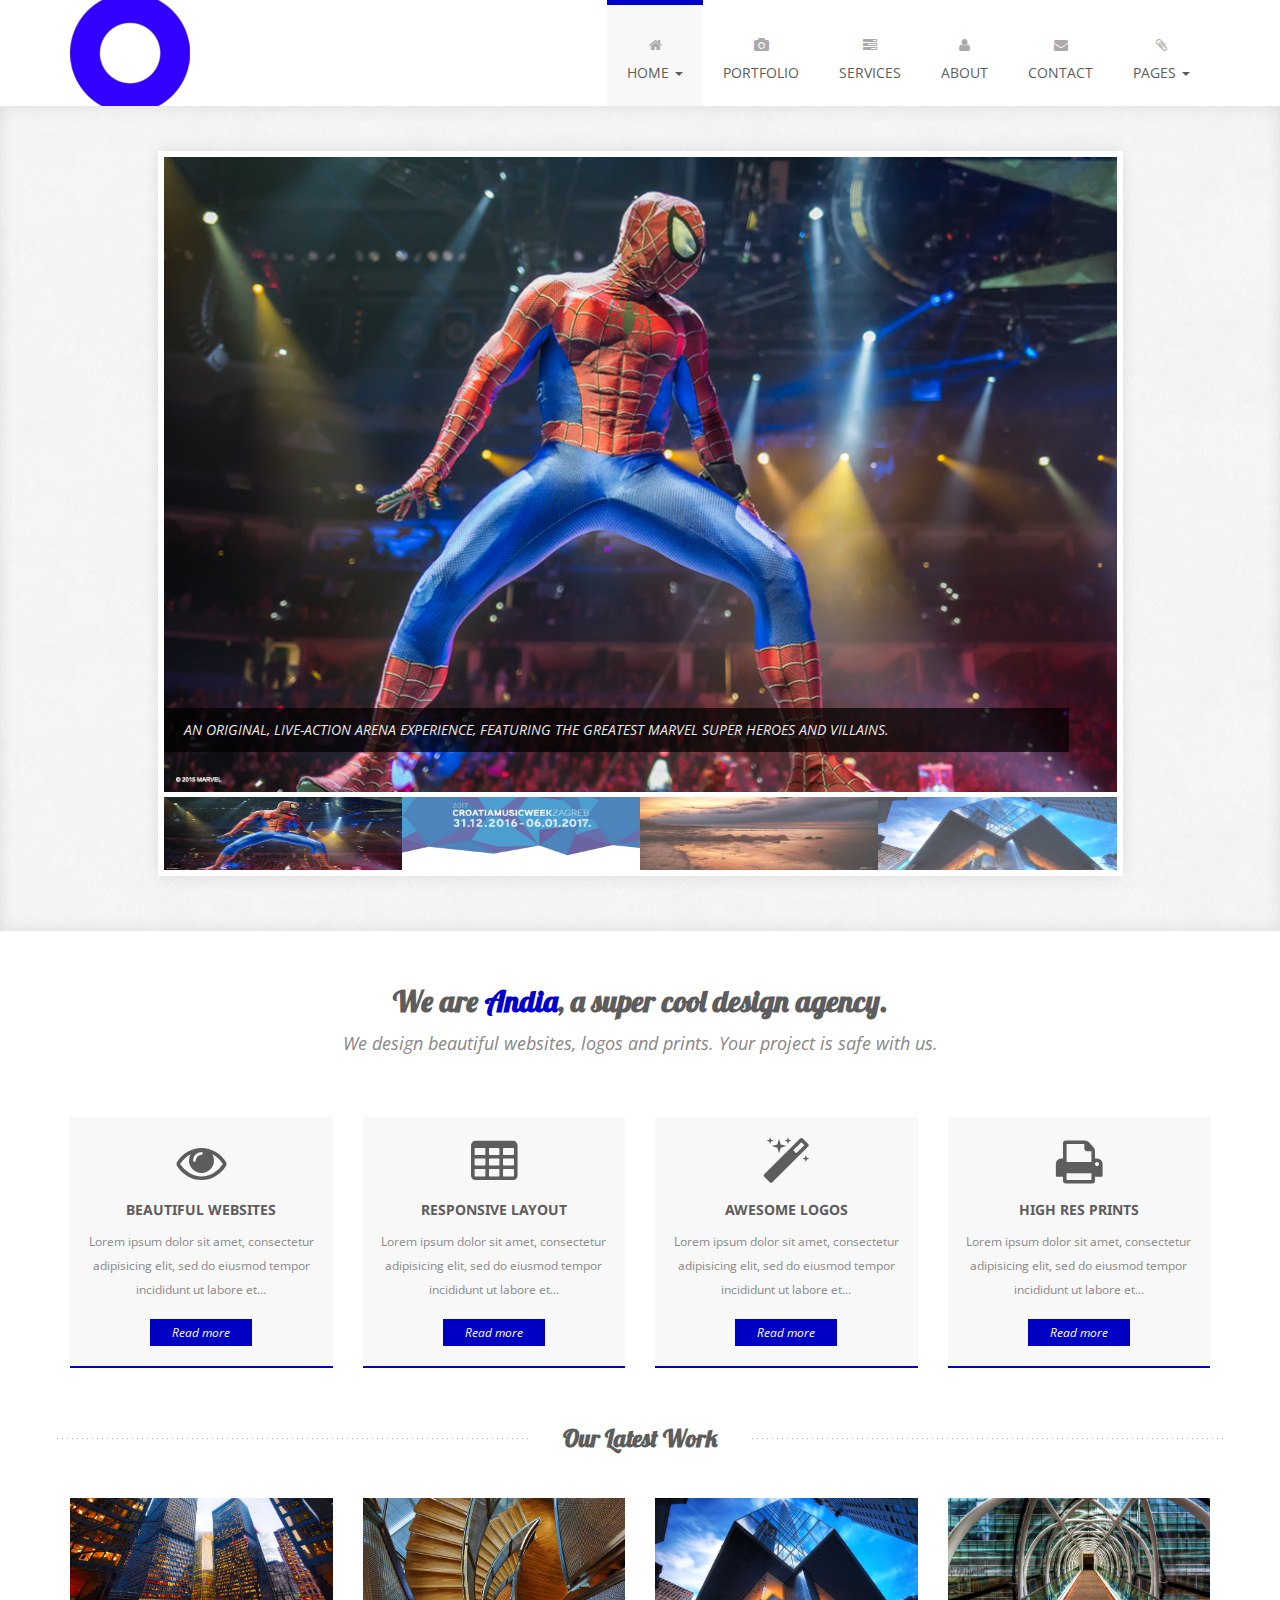
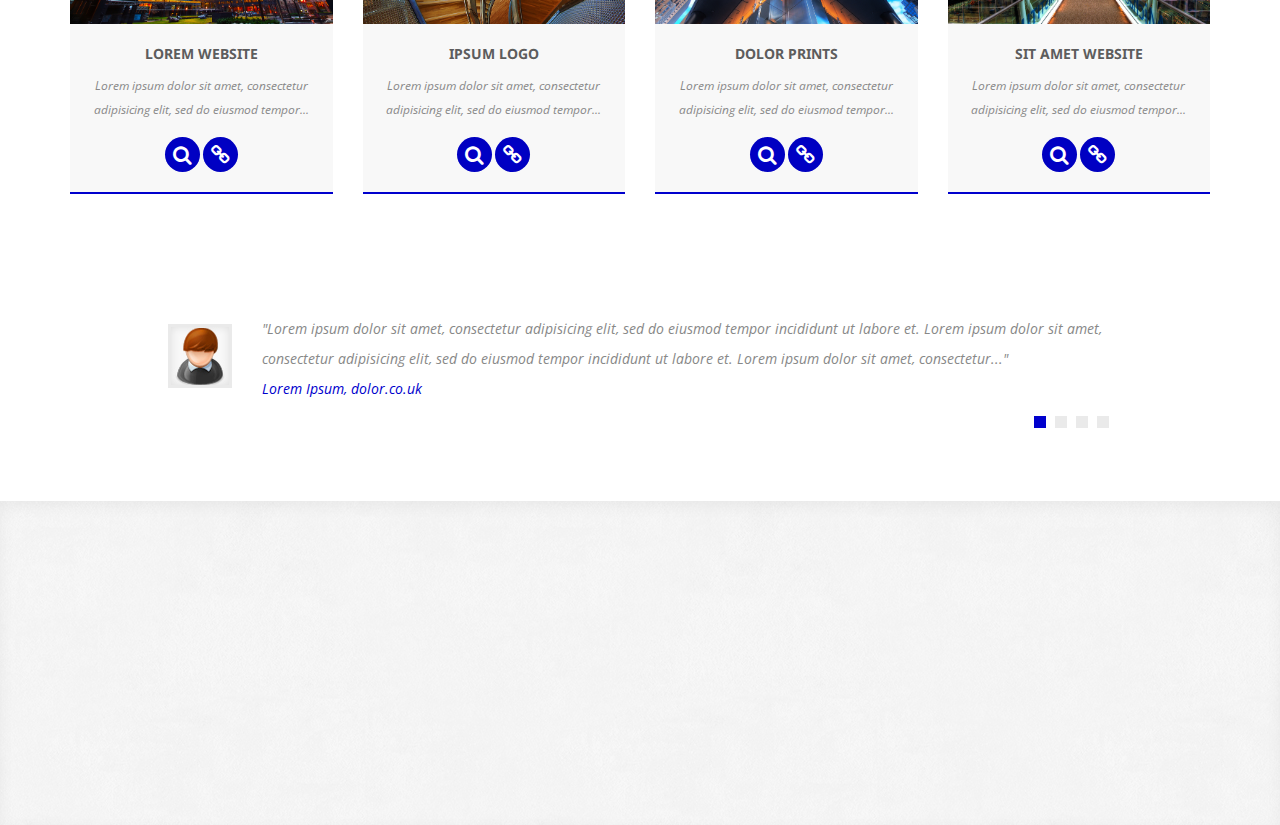
<file: target/meetme/index.html>
<!DOCTYPE html>
<html lang="en">

    <head>
        
        <meta charset="utf-8">
        <meta http-equiv="X-UA-Compatible" content="IE=edge">
        <meta name="viewport" content="width=device-width, initial-scale=1">
        <title>Andia - Responsive Agency Template</title>

        <!-- CSS -->
        <link rel="stylesheet" href="http://fonts.googleapis.com/css?family=Open+Sans:400italic,400">
        <link rel="stylesheet" href="http://fonts.googleapis.com/css?family=Droid+Sans">
        <link rel="stylesheet" href="http://fonts.googleapis.com/css?family=Lobster">
        <link rel="stylesheet" href="assets/bootstrap/css/bootstrap.min.css">
        <link rel="stylesheet" href="assets/font-awesome/css/font-awesome.min.css">
        <link rel="stylesheet" href="assets/css/animate.css">
        <link rel="stylesheet" href="assets/css/magnific-popup.css">
        <link rel="stylesheet" href="assets/flexslider/flexslider.css">
        <link rel="stylesheet" href="assets/css/form-elements.css">
        <link rel="stylesheet" href="assets/css/style.css">
        <link rel="stylesheet" href="assets/css/media-queries.css">

        <!-- HTML5 Shim and Respond.js IE8 support of HTML5 elements and media queries -->
        <!-- WARNING: Respond.js doesn't work if you view the page via file:// -->
        <!--[if lt IE 9]>
            <script src="https://oss.maxcdn.com/libs/html5shiv/3.7.0/html5shiv.js"></script>
            <script src="https://oss.maxcdn.com/libs/respond.js/1.4.2/respond.min.js"></script>
        <![endif]-->

        <!-- Favicon and touch icons -->
        <link rel="shortcut icon" href="assets/ico/favicon.ico">
        <link rel="apple-touch-icon-precomposed" sizes="144x144" href="assets/ico/apple-touch-icon-144-precomposed.png">
        <link rel="apple-touch-icon-precomposed" sizes="114x114" href="assets/ico/apple-touch-icon-114-precomposed.png">
        <link rel="apple-touch-icon-precomposed" sizes="72x72" href="assets/ico/apple-touch-icon-72-precomposed.png">
        <link rel="apple-touch-icon-precomposed" href="assets/ico/apple-touch-icon-57-precomposed.png">

    </head>

    <body>
        
        <!-- Top menu -->
		<nav class="navbar" role="navigation">
			<div class="container">
				<div class="navbar-header">
					<button type="button" class="navbar-toggle collapsed" data-toggle="collapse" data-target="#top-navbar-1">
						<span class="sr-only">Toggle navigation</span>
						<span class="icon-bar"></span>
						<span class="icon-bar"></span>
						<span class="icon-bar"></span>
					</button>
					<a class="navbar-brand" href="index.html">Andia - a super cool design agency...</a>
				</div>
				<!-- Collect the nav links, forms, and other content for toggling -->
				<div class="collapse navbar-collapse" id="top-navbar-1">
					<ul class="nav navbar-nav navbar-right">
						<li class="dropdown active">
							<a href="#" class="dropdown-toggle" data-toggle="dropdown" data-hover="dropdown" data-delay="1000">
								<i class="fa fa-home"></i><br>Home <span class="caret"></span>
							</a>
							<ul class="dropdown-menu dropdown-menu-left" role="menu">
								<li class="active"><a href="index.html">Home</a></li>
								<li><a href="index-2.html">Home 2</a></li>
							</ul>
						</li>
						<li>
							<a href="portfolio.html"><i class="fa fa-camera"></i><br>Portfolio</a>
						</li>
						<li>
							<a href="services.html"><i class="fa fa-tasks"></i><br>Services</a>
						</li>
						<li>
							<a href="about.html"><i class="fa fa-user"></i><br>About</a>
						</li>
						<li>
							<a href="contact.html"><i class="fa fa-envelope"></i><br>Contact</a>
						</li>
						<li class="dropdown">
							<a href="#" class="dropdown-toggle" data-toggle="dropdown" data-hover="dropdown" data-delay="1000">
								<i class="fa fa-paperclip"></i><br>Pages <span class="caret"></span>
							</a>
							<ul class="dropdown-menu" role="menu">
								<li><a href="pricing-tables.html">Pricing tables</a></li>
							</ul>
						</li>
					</ul>
				</div>
			</div>
		</nav>

        <!-- Slider -->
        <div class="slider-container">
            <div class="container">
                <div class="row">
                    <div class="col-sm-10 col-sm-offset-1 slider">
                        <div class="flexslider">
                            <ul class="slides">
                                <li data-thumb="assets/img/slider/1.jpg">
                                    <img src="assets/img/slider/1.jpg"><!-- width="604" height="458"-->
                                    <div class="flex-caption" style="bottom: 40px;">
										AN ORIGINAL, LIVE-ACTION ARENA EXPERIENCE, FEATURING THE GREATEST MARVEL SUPER HEROES AND VILLAINS.
									</div>
                                </li>
                                <li data-thumb="assets/img/slider/2.jpg">
                                    <img src="assets/img/slider/2.jpg" style="margin-bottom: 80px;">
                                    <div class="flex-caption">
										Croatia Music Week is a week long event that is happening in Split in summer and Zagreb in winter.
                                    </div>
                                </li>
                                <li data-thumb="assets/img/slider/3.jpg">
                                    <img src="assets/img/slider/3.jpg">
                                    <div class="flex-caption" style="bottom: 40px;">
                                    	Lorem ipsum dolor sit amet, consectetur adipisicing elit, sed do eiusmod tempor incididunt ut labore et. 
                                    	Lorem ipsum dolor sit amet, consectetur adipisicing elit, sed do eiusmod tempor incididunt ut labore et. 
                                    	Lorem ipsum dolor sit amet, consectetur.
                                    </div>
                                </li>
                                <li data-thumb="assets/img/slider/4.jpg">
                                    <img src="assets/img/slider/4.jpg">
                                    <div class="flex-caption" style="bottom: 40px;">
                                    	Ut wisi enim ad minim veniam, quis nostrud exerci tation ullamcorper suscipit 
                                    	lobortis nisl ut aliquip ex ea commodo consequat.
                                    </div>
                                </li>
                            </ul>
                        </div>
                    </div>
                </div>
            </div>
        </div>

        <!-- Presentation -->
        <div class="presentation-container">
        	<div class="container">
        		<div class="row">
	        		<div class="col-sm-12 wow fadeInLeftBig">
	            		<h1>We are <span class="violet">Andia</span>, a super cool design agency.</h1>
	            		<p>We design beautiful websites, logos and prints. Your project is safe with us.</p>
	            	</div>
            	</div>
        	</div>
        </div>

        <!-- Services -->
        <div class="services-container">
	        <div class="container">
	            <div class="row">
	            	<div class="col-sm-3">
		                <div class="service wow fadeInUp">
		                    <div class="service-icon"><i class="fa fa-eye"></i></div>
		                    <h3>Beautiful Websites</h3>
		                    <p>Lorem ipsum dolor sit amet, consectetur adipisicing elit, sed do eiusmod tempor incididunt ut labore et...</p>
		                    <a class="big-link-1" href="services.html">Read more</a>
		                </div>
					</div>
					<div class="col-sm-3">
		                <div class="service wow fadeInDown">
		                    <div class="service-icon"><i class="fa fa-table"></i></div>
		                    <h3>Responsive Layout</h3>
		                    <p>Lorem ipsum dolor sit amet, consectetur adipisicing elit, sed do eiusmod tempor incididunt ut labore et...</p>
		                    <a class="big-link-1" href="services.html">Read more</a>
		                </div>
	                </div>
	                <div class="col-sm-3">
		                <div class="service wow fadeInUp">
		                    <div class="service-icon"><i class="fa fa-magic"></i></div>
		                    <h3>Awesome Logos</h3>
		                    <p>Lorem ipsum dolor sit amet, consectetur adipisicing elit, sed do eiusmod tempor incididunt ut labore et...</p>
		                    <a class="big-link-1" href="services.html">Read more</a>
		                </div>
	                </div>
	                <div class="col-sm-3">
		                <div class="service wow fadeInDown">
		                    <div class="service-icon"><i class="fa fa-print"></i></div>
		                    <h3>High Res Prints</h3>
		                    <p>Lorem ipsum dolor sit amet, consectetur adipisicing elit, sed do eiusmod tempor incididunt ut labore et...</p>
		                    <a class="big-link-1" href="services.html">Read more</a>
		                </div>
	                </div>
	            </div>
	        </div>
        </div>

        <!-- Latest work -->
        <div class="work-container">
	        <div class="container">
	        	<div class="row">
		            <div class="col-sm-12 work-title wow fadeIn">
		                <h2>Our Latest Work</h2>
		            </div>
	            </div>
	            <div class="row">
	            	<div class="col-sm-3">
		                <div class="work wow fadeInUp">
		                    <img src="assets/img/portfolio/work1.jpg" alt="Lorem Website" data-at2x="assets/img/portfolio/work1.jpg">
		                    <h3>Lorem Website</h3>
		                    <p>Lorem ipsum dolor sit amet, consectetur adipisicing elit, sed do eiusmod tempor...</p>
		                    <div class="work-bottom">
		                        <a class="big-link-2 view-work" href="assets/img/portfolio/work1.jpg"><i class="fa fa-search"></i></a>
		                        <a class="big-link-2" href="portfolio.html"><i class="fa fa-link"></i></a>
		                    </div>
		                </div>
	                </div>
	                <div class="col-sm-3">
		                <div class="work wow fadeInDown">
		                    <img src="assets/img/portfolio/work2.jpg" alt="Ipsum Logo" data-at2x="assets/img/portfolio/work2.jpg">
		                    <h3>Ipsum Logo</h3>
		                    <p>Lorem ipsum dolor sit amet, consectetur adipisicing elit, sed do eiusmod tempor...</p>
		                    <div class="work-bottom">
		                        <a class="big-link-2 view-work" href="assets/img/portfolio/work2.jpg"><i class="fa fa-search"></i></a>
		                        <a class="big-link-2" href="portfolio.html"><i class="fa fa-link"></i></a>
		                    </div>
		                </div>
		            </div>
		            <div class="col-sm-3">
		                <div class="work wow fadeInUp">
		                    <img src="assets/img/portfolio/work3.jpg" alt="Dolor Prints" data-at2x="assets/img/portfolio/work3.jpg">
		                    <h3>Dolor Prints</h3>
		                    <p>Lorem ipsum dolor sit amet, consectetur adipisicing elit, sed do eiusmod tempor...</p>
		                    <div class="work-bottom">
		                        <a class="big-link-2 view-work" href="assets/img/portfolio/work3.jpg"><i class="fa fa-search"></i></a>
		                        <a class="big-link-2" href="portfolio.html"><i class="fa fa-link"></i></a>
		                    </div>
		                </div>
		            </div>
		            <div class="col-sm-3">
		                <div class="work wow fadeInDown">
		                    <img src="assets/img/portfolio/work4.jpg" alt="Sit Amet Website" data-at2x="assets/img/portfolio/work4.jpg">
		                    <h3>Sit Amet Website</h3>
		                    <p>Lorem ipsum dolor sit amet, consectetur adipisicing elit, sed do eiusmod tempor...</p>
		                    <div class="work-bottom">
		                        <a class="big-link-2 view-work" href="assets/img/portfolio/work4.jpg"><i class="fa fa-search"></i></a>
		                        <a class="big-link-2" href="portfolio.html"><i class="fa fa-link"></i></a>
		                    </div>
		                </div>
		            </div>
	            </div>
	        </div>
        </div>

        <!-- Testimonials -->
        <div class="testimonials-container">
	        <div class="container">
	        	<div class="row">
		            <div class="col-sm-12 testimonials-title wow fadeIn">
		                <h2>Testimonials</h2>
		            </div>
	            </div>
	            <div class="row">
	                <div class="col-sm-10 col-sm-offset-1 testimonial-list">
	                	<div role="tabpanel">
	                		<!-- Tab panes -->
	                		<div class="tab-content">
	                			<div role="tabpanel" class="tab-pane fade in active" id="tab1">
	                				<div class="testimonial-image">
	                					<img src="assets/img/testimonials/1.jpg" alt="" data-at2x="assets/img/testimonials/1.jpg">
	                				</div>
	                				<div class="testimonial-text">
		                                <p>
		                                	"Lorem ipsum dolor sit amet, consectetur adipisicing elit, sed do eiusmod tempor incididunt ut labore et. 
		                                	Lorem ipsum dolor sit amet, consectetur adipisicing elit, sed do eiusmod tempor incididunt ut labore et. 
		                                	Lorem ipsum dolor sit amet, consectetur..."<br>
		                                	<a href="#">Lorem Ipsum, dolor.co.uk</a>
		                                </p>
	                                </div>
	                			</div>
	                			<div role="tabpanel" class="tab-pane fade" id="tab2">
	                				<div class="testimonial-image">
	                					<img src="assets/img/testimonials/2.jpg" alt="" data-at2x="assets/img/testimonials/2.jpg">
	                				</div>
	                				<div class="testimonial-text">
		                                <p>
		                                	"Ut wisi enim ad minim veniam, quis nostrud exerci tation ullamcorper suscipit lobortis nisl ut aliquip 
		                                	ex ea commodo consequat. Ut wisi enim ad minim veniam, quis nostrud exerci tation ullamcorper suscipit 
		                                	lobortis nisl ut aliquip ex ea commodo consequat..."<br>
		                                	<a href="#">Minim Veniam, nostrud.com</a>
		                                </p>
	                                </div>
	                			</div>
	                			<div role="tabpanel" class="tab-pane fade" id="tab3">
	                				<div class="testimonial-image">
	                					<img src="assets/img/testimonials/3.jpg" alt="" data-at2x="assets/img/testimonials/3.jpg">
	                				</div>
	                				<div class="testimonial-text">
		                                <p>
		                                	"Lorem ipsum dolor sit amet, consectetur adipisicing elit, sed do eiusmod tempor incididunt ut labore et. 
		                                	Lorem ipsum dolor sit amet, consectetur adipisicing elit, sed do eiusmod tempor incididunt ut labore et. 
		                                	Lorem ipsum dolor sit amet, consectetur..."<br>
		                                	<a href="#">Lorem Ipsum, dolor.co.uk</a>
		                                </p>
	                                </div>
	                			</div>
	                			<div role="tabpanel" class="tab-pane fade" id="tab4">
	                				<div class="testimonial-image">
	                					<img src="assets/img/testimonials/1.jpg" alt="" data-at2x="assets/img/testimonials/1.jpg">
	                				</div>
	                				<div class="testimonial-text">
		                                <p>
		                                	"Ut wisi enim ad minim veniam, quis nostrud exerci tation ullamcorper suscipit lobortis nisl ut aliquip 
		                                	ex ea commodo consequat. Ut wisi enim ad minim veniam, quis nostrud exerci tation ullamcorper suscipit 
		                                	lobortis nisl ut aliquip ex ea commodo consequat..."<br>
		                                	<a href="#">Minim Veniam, nostrud.com</a>
		                                </p>
	                                </div>
	                			</div>
	                		</div>
	                		<!-- Nav tabs -->
	                		<ul class="nav nav-tabs" role="tablist">
	                			<li role="presentation" class="active">
	                				<a href="#tab1" aria-controls="tab1" role="tab" data-toggle="tab"></a>
	                			</li>
	                			<li role="presentation">
	                				<a href="#tab2" aria-controls="tab2" role="tab" data-toggle="tab"></a>
	                			</li>
	                			<li role="presentation">
	                				<a href="#tab3" aria-controls="tab3" role="tab" data-toggle="tab"></a>
	                			</li>
	                			<li role="presentation">
	                				<a href="#tab4" aria-controls="tab4" role="tab" data-toggle="tab"></a>
	                			</li>
	                		</ul>
	                	</div>
	                </div>
	            </div>
	        </div>
        </div>

        <!-- Footer -->
        <footer>
            <div class="container">
                <div class="row">
                    <div class="col-sm-3 footer-box wow fadeInUp">
                        <h4>About Us</h4>
                        <div class="footer-box-text">
	                        <p>
	                        	Lorem ipsum dolor sit amet, consectetur adipisicing elit, sed do eiusmod tempor incididunt ut labore et. 
	                        	Lorem ipsum dolor sit amet, consectetur adipisicing elit, sed do eiusmod tempor incididunt ut labore et.
	                        </p>
	                        <p><a href="about.html">Read more...</a></p>
                        </div>
                    </div>
                    <div class="col-sm-3 footer-box wow fadeInDown">
                        <h4>Email Updates</h4>
                        <div class="footer-box-text footer-box-text-subscribe">
                        	<p>Enter your email and you'll be one of the first to get new updates:</p>
                        	<form role="form" action="assets/subscribe.php" method="post">
		                    	<div class="form-group">
		                    		<label class="sr-only" for="subscribe-email">Email address</label>
		                        	<input type="text" name="email" placeholder="Email..." class="subscribe-email" id="subscribe-email">
		                        </div>
		                        <button type="submit" class="btn">Subscribe</button>
		                    </form>
		                    <p class="success-message"></p>
		                    <p class="error-message"></p>
                        </div>
                    </div>
                    <div class="col-sm-3 footer-box wow fadeInUp">
                        <h4>Flickr Photos</h4>
                        <div class="footer-box-text flickr-feed"></div>
                    </div>
                    <div class="col-sm-3 footer-box wow fadeInDown">
                        <h4>Contact Us</h4>
                        <div class="footer-box-text footer-box-text-contact">
	                        <p><i class="fa fa-map-marker"></i> Address: Via Principe Amedeo 9, 10100, Torino, TO, Italy</p>
	                        <p><i class="fa fa-phone"></i> Phone: 0039 333 12 68 347</p>
	                        <p><i class="fa fa-user"></i> Skype: Andia_Agency</p>
	                        <p><i class="fa fa-envelope"></i> Email: <a href="">contact@andia.co.uk</a></p>
                        </div>
                    </div>
                </div>
                <div class="row">
                	<div class="col-sm-12 wow fadeIn">
                		<div class="footer-border"></div>
                	</div>
                </div>
                <div class="row">
                    <div class="col-sm-7 footer-copyright wow fadeIn">
                        <p>Copyright 2012 Andia - All rights reserved. Template by <a href="http://azmind.com/free-bootstrap-themes-templates/">Azmind</a>.</p>
                    </div>
                    <div class="col-sm-5 footer-social wow fadeIn">
                        <a href="#"><i class="fa fa-facebook"></i></a>
                        <a href="#"><i class="fa fa-dribbble"></i></a>
                        <a href="#"><i class="fa fa-twitter"></i></a>
                        <a href="#"><i class="fa fa-pinterest"></i></a>
                    </div>
                </div>
            </div>
        </footer>

        <!-- Javascript -->
        <script src="assets/js/jquery-1.11.1.min.js"></script>
        <script src="assets/bootstrap/js/bootstrap.min.js"></script>
        <script src="assets/js/bootstrap-hover-dropdown.min.js"></script>
        <script src="assets/js/jquery.backstretch.min.js"></script>
        <script src="assets/js/wow.min.js"></script>
        <script src="assets/js/retina-1.1.0.min.js"></script>
        <script src="assets/js/jquery.magnific-popup.min.js"></script>
        <script src="assets/flexslider/jquery.flexslider-min.js"></script>
        <script src="assets/js/jflickrfeed.min.js"></script>
        <script src="assets/js/masonry.pkgd.min.js"></script>
        <script src="http://maps.google.com/maps/api/js?sensor=true"></script>
        <script src="assets/js/jquery.ui.map.min.js"></script>
        <script src="assets/js/scripts.js"></script>

    </body>

</html>
</file>
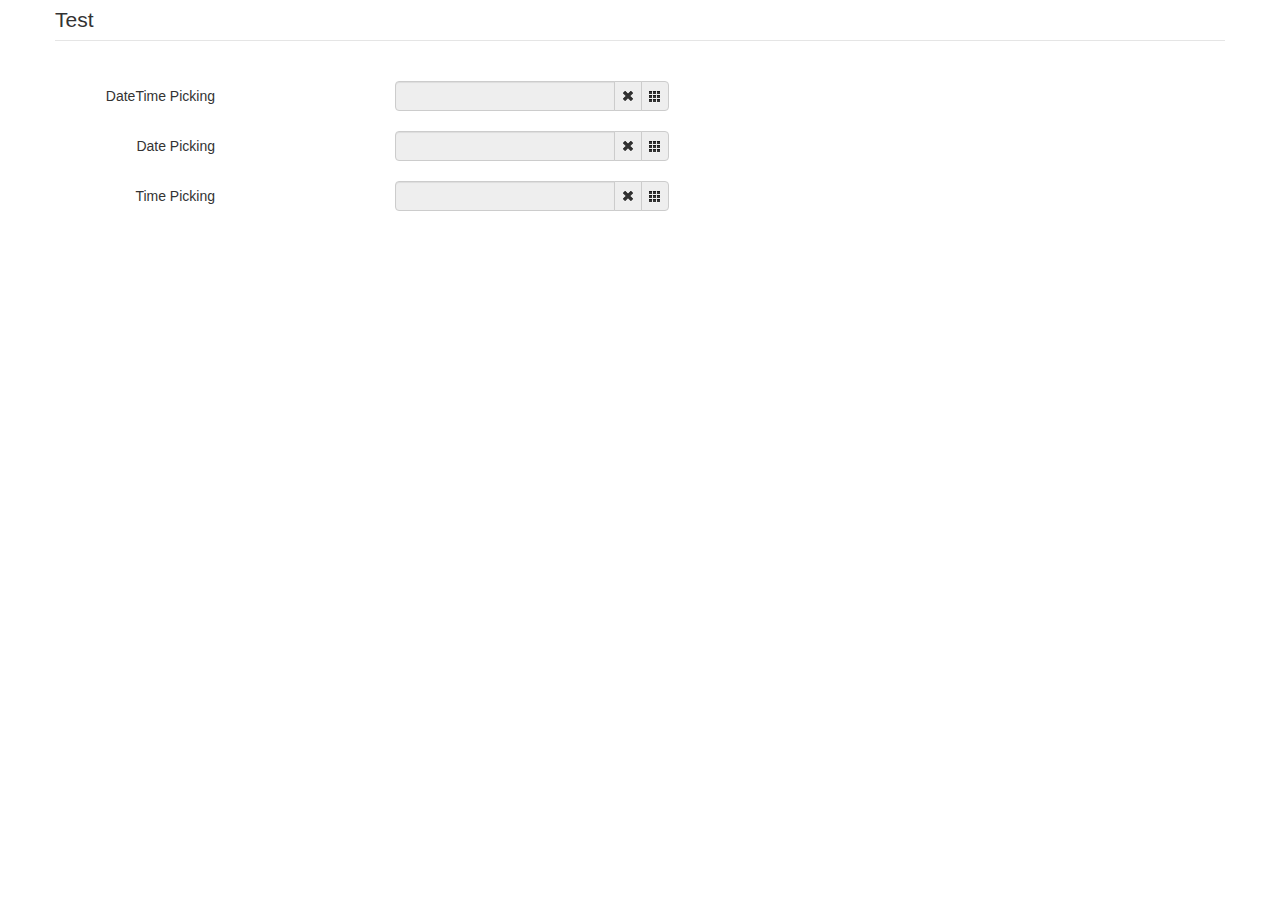
<file: target/meetme/Old/datepicker/sample in bootstrap v2/index.html>
<!DOCTYPE html>
<html>
<head>
    <title></title>
    <link href="bootstrap/css/bootstrap.min.css" rel="stylesheet" media="screen">
    <link href="../css/bootstrap-datetimepicker.min.css" rel="stylesheet" media="screen">
</head>

<body>
<div class="container">
    <form action="" class="form-horizontal">
        <fieldset>
            <legend>Test</legend>
            <div class="control-group">
                <label class="control-label">DateTime Picking</label>
                <div class="controls input-append date form_datetime" data-date="1979-09-16T05:25:07Z" data-date-format="dd MM yyyy - HH:ii p" data-link-field="dtp_input1">
                    <input size="16" type="text" value="" readonly>
                    <span class="add-on"><i class="icon-remove"></i></span>
					<span class="add-on"><i class="icon-th"></i></span>
                </div>
				<input type="hidden" id="dtp_input1" value="" /><br/>
            </div>
			<div class="control-group">
                <label class="control-label">Date Picking</label>
                <div class="controls input-append date form_date" data-date="" data-date-format="dd MM yyyy" data-link-field="dtp_input2" data-link-format="yyyy-mm-dd">
                    <input size="16" type="text" value="" readonly>
                    <span class="add-on"><i class="icon-remove"></i></span>
					<span class="add-on"><i class="icon-th"></i></span>
                </div>
				<input type="hidden" id="dtp_input2" value="" /><br/>
            </div>
			<div class="control-group">
                <label class="control-label">Time Picking</label>
                <div class="controls input-append date form_time" data-date="" data-date-format="hh:ii" data-link-field="dtp_input3" data-link-format="hh:ii">
                    <input size="16" type="text" value="" readonly>
                    <span class="add-on"><i class="icon-remove"></i></span>
					<span class="add-on"><i class="icon-th"></i></span>
                </div>
				<input type="hidden" id="dtp_input3" value="" /><br/>
            </div>
        </fieldset>
    </form>
</div>

<script type="text/javascript" src="jquery/jquery-1.8.3.min.js" charset="UTF-8"></script>
<script type="text/javascript" src="bootstrap/js/bootstrap.min.js"></script>
<script type="text/javascript" src="../js/bootstrap-datetimepicker.js" charset="UTF-8"></script>
<script type="text/javascript" src="../js/locales/bootstrap-datetimepicker.fr.js" charset="UTF-8"></script>
<script type="text/javascript">
    $('.form_datetime').datetimepicker({
        //language:  'fr',
        weekStart: 1,
        todayBtn:  1,
		autoclose: 1,
		todayHighlight: 1,
		startView: 2,
		forceParse: 0,
        showMeridian: 1
    });
	$('.form_date').datetimepicker({
        language:  'fr',
        weekStart: 1,
        todayBtn:  1,
		autoclose: 1,
		todayHighlight: 1,
		startView: 2,
		minView: 2,
		forceParse: 0
    });
	$('.form_time').datetimepicker({
        language:  'fr',
        weekStart: 1,
        todayBtn:  1,
		autoclose: 1,
		todayHighlight: 1,
		startView: 1,
		minView: 0,
		maxView: 1,
		forceParse: 0
    });
</script>

</body>
</html>
</file>
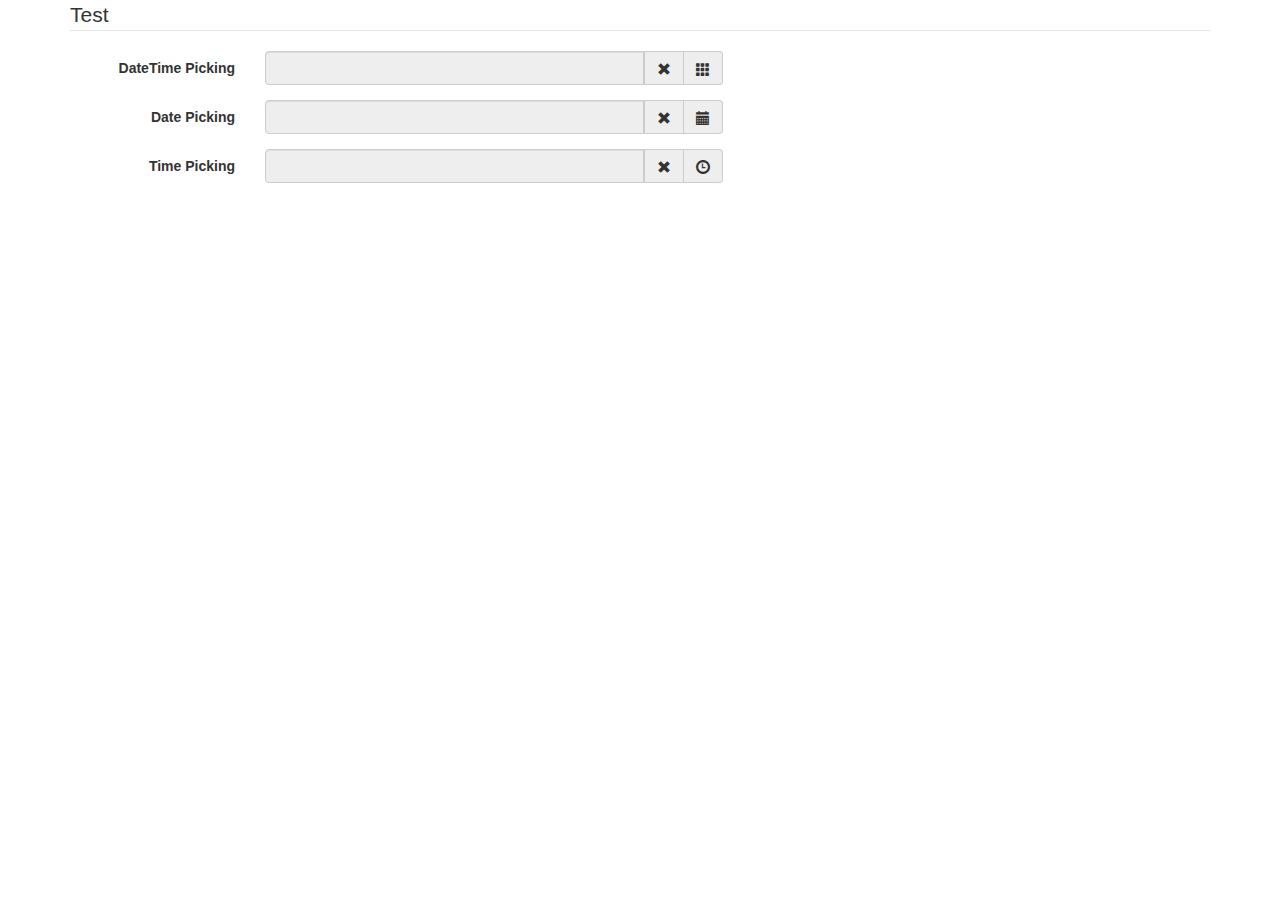
<file: target/meetme/Old/datepicker/sample in bootstrap v3/index.html>
<!DOCTYPE html>
<html>
<head>
    <title></title>
    <link href="bootstrap/css/bootstrap.min.css" rel="stylesheet" media="screen">
    <link href="../css/bootstrap-datetimepicker.min.css" rel="stylesheet" media="screen">
</head>

<body>
<div class="container">
    <form action="" class="form-horizontal"  role="form">
        <fieldset>
            <legend>Test</legend>
            <div class="form-group">
                <label for="dtp_input1" class="col-md-2 control-label">DateTime Picking</label>
                <div class="input-group date form_datetime col-md-5" data-date="1979-09-16T05:25:07Z" data-date-format="dd MM yyyy - HH:ii p" data-link-field="dtp_input1">
                    <input class="form-control" size="16" type="text" value="" readonly>
                    <span class="input-group-addon"><span class="glyphicon glyphicon-remove"></span></span>
					<span class="input-group-addon"><span class="glyphicon glyphicon-th"></span></span>
                </div>
				<input type="hidden" id="dtp_input1" value="" /><br/>
            </div>
			<div class="form-group">
                <label for="dtp_input2" class="col-md-2 control-label">Date Picking</label>
                <div class="input-group date form_date col-md-5" data-date="" data-date-format="dd MM yyyy" data-link-field="dtp_input2" data-link-format="yyyy-mm-dd">
                    <input class="form-control" size="16" type="text" value="" readonly>
                    <span class="input-group-addon"><span class="glyphicon glyphicon-remove"></span></span>
					<span class="input-group-addon"><span class="glyphicon glyphicon-calendar"></span></span>
                </div>
				<input type="hidden" id="dtp_input2" value="" /><br/>
            </div>
			<div class="form-group">
                <label for="dtp_input3" class="col-md-2 control-label">Time Picking</label>
                <div class="input-group date form_time col-md-5" data-date="" data-date-format="hh:ii" data-link-field="dtp_input3" data-link-format="hh:ii">
                    <input class="form-control" size="16" type="text" value="" readonly>
                    <span class="input-group-addon"><span class="glyphicon glyphicon-remove"></span></span>
					<span class="input-group-addon"><span class="glyphicon glyphicon-time"></span></span>
                </div>
				<input type="hidden" id="dtp_input3" value="" /><br/>
            </div>
        </fieldset>
    </form>
</div>

<script type="text/javascript" src="jquery/jquery-1.8.3.min.js" charset="UTF-8"></script>
<script type="text/javascript" src="bootstrap/js/bootstrap.min.js"></script>
<script type="text/javascript" src="../js/bootstrap-datetimepicker.js" charset="UTF-8"></script>
<script type="text/javascript" src="../js/locales/bootstrap-datetimepicker.fr.js" charset="UTF-8"></script>
<script type="text/javascript">
    $('.form_datetime').datetimepicker({
        //language:  'fr',
        weekStart: 1,
        todayBtn:  1,
		autoclose: 1,
		todayHighlight: 1,
		startView: 2,
		forceParse: 0,
        showMeridian: 1
    });
	$('.form_date').datetimepicker({
        language:  'fr',
        weekStart: 1,
        todayBtn:  1,
		autoclose: 1,
		todayHighlight: 1,
		startView: 2,
		minView: 2,
		forceParse: 0
    });
	$('.form_time').datetimepicker({
        language:  'fr',
        weekStart: 1,
        todayBtn:  1,
		autoclose: 1,
		todayHighlight: 1,
		startView: 1,
		minView: 0,
		maxView: 1,
		forceParse: 0
    });
</script>

</body>
</html>
</file>
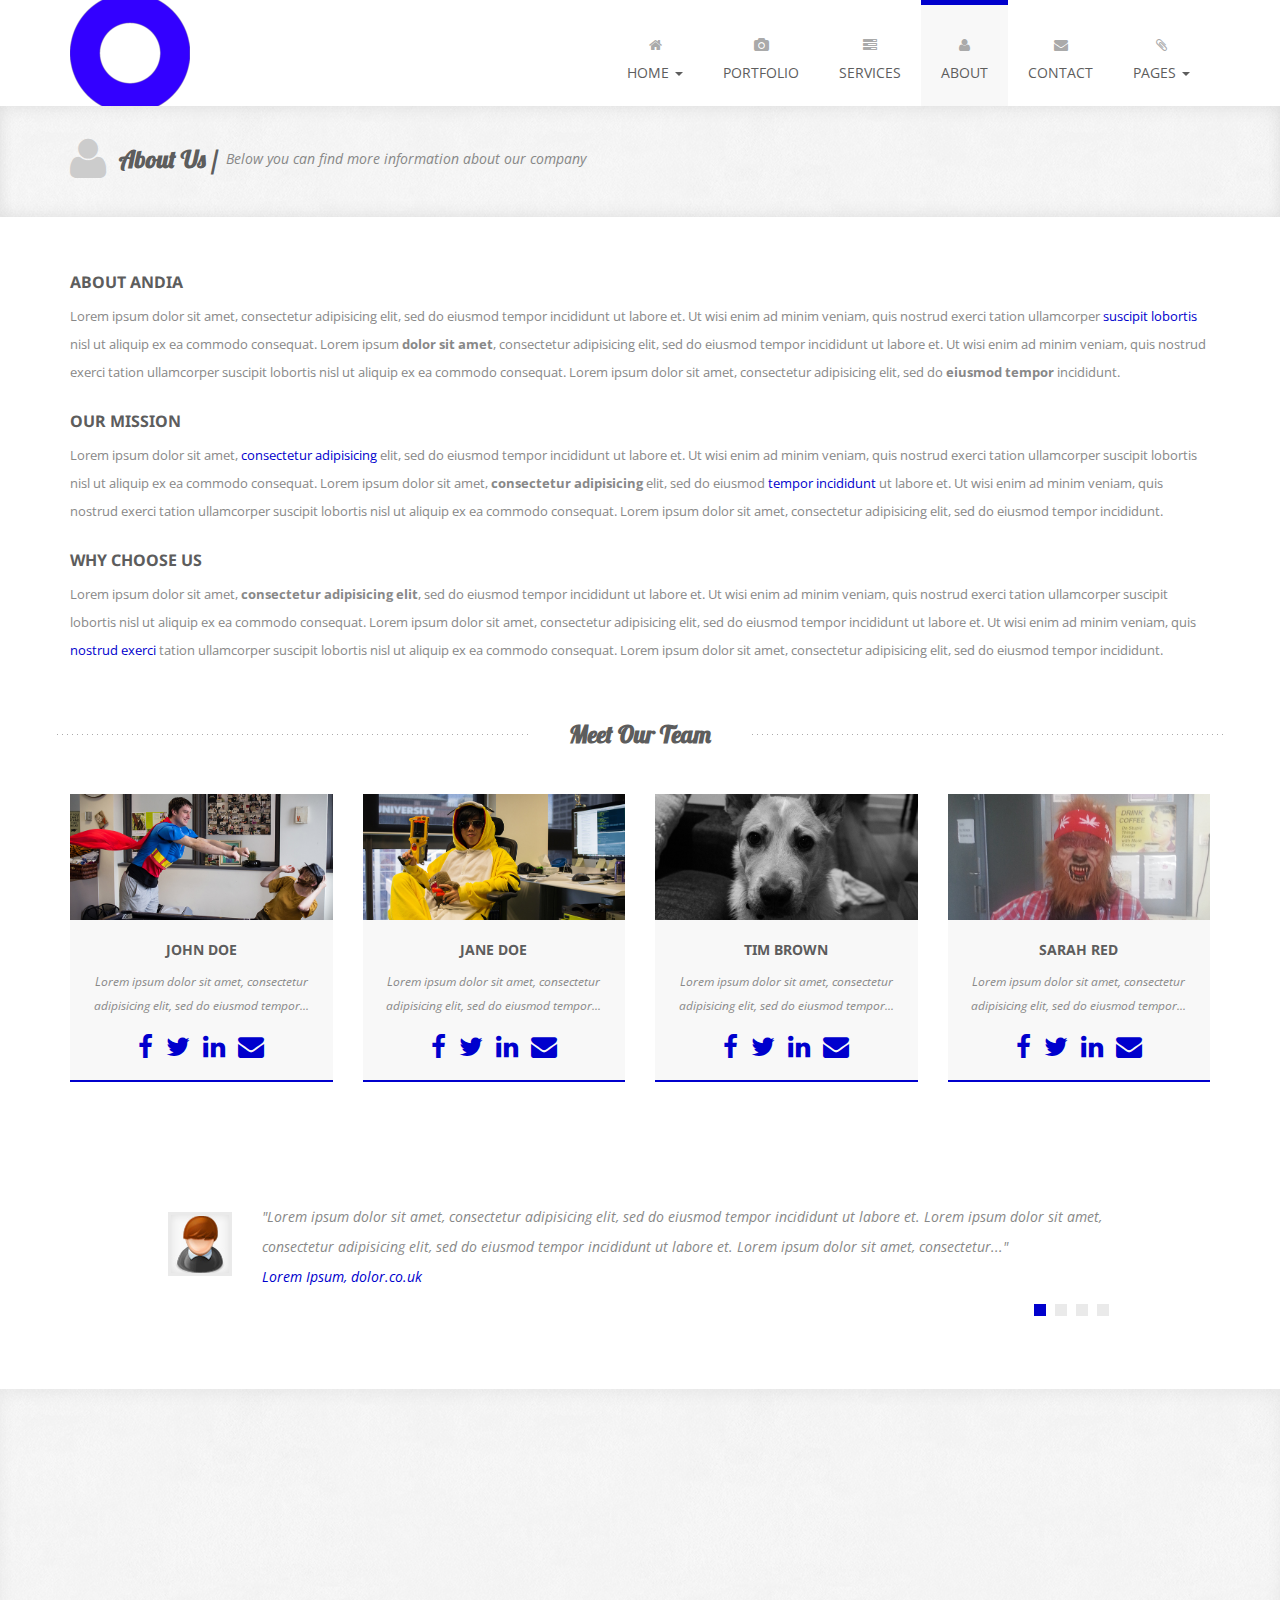
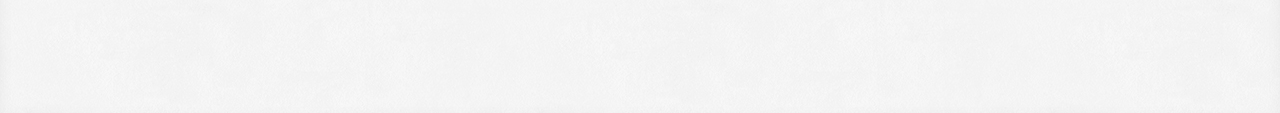
<file: target/meetme/about.html>
<!DOCTYPE html>
<html lang="en">

    <head>
        
        <meta charset="utf-8">
        <meta http-equiv="X-UA-Compatible" content="IE=edge">
        <meta name="viewport" content="width=device-width, initial-scale=1">
        <title>Andia - Responsive Agency Template</title>

        <!-- CSS -->
        <link rel="stylesheet" href="http://fonts.googleapis.com/css?family=Open+Sans:400italic,400">
        <link rel="stylesheet" href="http://fonts.googleapis.com/css?family=Droid+Sans">
        <link rel="stylesheet" href="http://fonts.googleapis.com/css?family=Lobster">
        <link rel="stylesheet" href="assets/bootstrap/css/bootstrap.min.css">
        <link rel="stylesheet" href="assets/font-awesome/css/font-awesome.min.css">
        <link rel="stylesheet" href="assets/css/animate.css">
        <link rel="stylesheet" href="assets/css/magnific-popup.css">
        <link rel="stylesheet" href="assets/flexslider/flexslider.css">
        <link rel="stylesheet" href="assets/css/form-elements.css">
        <link rel="stylesheet" href="assets/css/style.css">
        <link rel="stylesheet" href="assets/css/media-queries.css">

        <!-- HTML5 Shim and Respond.js IE8 support of HTML5 elements and media queries -->
        <!-- WARNING: Respond.js doesn't work if you view the page via file:// -->
        <!--[if lt IE 9]>
            <script src="https://oss.maxcdn.com/libs/html5shiv/3.7.0/html5shiv.js"></script>
            <script src="https://oss.maxcdn.com/libs/respond.js/1.4.2/respond.min.js"></script>
        <![endif]-->

        <!-- Favicon and touch icons -->
        <link rel="shortcut icon" href="assets/ico/favicon.ico">
        <link rel="apple-touch-icon-precomposed" sizes="144x144" href="assets/ico/apple-touch-icon-144-precomposed.png">
        <link rel="apple-touch-icon-precomposed" sizes="114x114" href="assets/ico/apple-touch-icon-114-precomposed.png">
        <link rel="apple-touch-icon-precomposed" sizes="72x72" href="assets/ico/apple-touch-icon-72-precomposed.png">
        <link rel="apple-touch-icon-precomposed" href="assets/ico/apple-touch-icon-57-precomposed.png">

    </head>

    <body>

        <!-- Top menu -->
		<nav class="navbar" role="navigation">
			<div class="container">
				<div class="navbar-header">
					<button type="button" class="navbar-toggle collapsed" data-toggle="collapse" data-target="#top-navbar-1">
						<span class="sr-only">Toggle navigation</span>
						<span class="icon-bar"></span>
						<span class="icon-bar"></span>
						<span class="icon-bar"></span>
					</button>
					<a class="navbar-brand" href="index.html">Andia - a super cool design agency...</a>
				</div>
				<!-- Collect the nav links, forms, and other content for toggling -->
				<div class="collapse navbar-collapse" id="top-navbar-1">
					<ul class="nav navbar-nav navbar-right">
						<li class="dropdown">
							<a href="#" class="dropdown-toggle" data-toggle="dropdown" data-hover="dropdown" data-delay="1000">
								<i class="fa fa-home"></i><br>Home <span class="caret"></span>
							</a>
							<ul class="dropdown-menu dropdown-menu-left" role="menu">
								<li><a href="index.html">Home</a></li>
								<li><a href="index-2.html">Home 2</a></li>
							</ul>
						</li>
						<li>
							<a href="portfolio.html"><i class="fa fa-camera"></i><br>Portfolio</a>
						</li>
						<li>
							<a href="services.html"><i class="fa fa-tasks"></i><br>Services</a>
						</li>
						<li class="active">
							<a href="about.html"><i class="fa fa-user"></i><br>About</a>
						</li>
						<li>
							<a href="contact.html"><i class="fa fa-envelope"></i><br>Contact</a>
						</li>
						<li class="dropdown">
							<a href="#" class="dropdown-toggle" data-toggle="dropdown" data-hover="dropdown" data-delay="1000">
								<i class="fa fa-paperclip"></i><br>Pages <span class="caret"></span>
							</a>
							<ul class="dropdown-menu" role="menu">
								<li><a href="pricing-tables.html">Pricing tables</a></li>
							</ul>
						</li>
					</ul>
				</div>
			</div>
		</nav>

        <!-- Page Title -->
        <div class="page-title-container">
            <div class="container">
                <div class="row">
                    <div class="col-sm-12 wow fadeIn">
                        <i class="fa fa-user"></i>
                        <h1>About Us /</h1>
                        <p>Below you can find more information about our company</p>
                    </div>
                </div>
            </div>
        </div>

        <!-- About Us Text -->
        <div class="about-us-container">
        	<div class="container">
	            <div class="row">
	                <div class="col-sm-12 about-us-text wow fadeInLeft">
	                    <h3>About Andia</h3>
	                    <p>
	                    	Lorem ipsum dolor sit amet, consectetur adipisicing elit, sed do eiusmod tempor incididunt ut labore et. 
	                    	Ut wisi enim ad minim veniam, quis nostrud exerci tation ullamcorper <span class="violet">suscipit lobortis</span> 
	                    	nisl ut aliquip ex ea commodo consequat. Lorem ipsum <strong>dolor sit amet</strong>, consectetur adipisicing elit, 
	                    	sed do eiusmod tempor incididunt ut labore et. Ut wisi enim ad minim veniam, quis nostrud exerci tation ullamcorper 
	                    	suscipit lobortis nisl ut aliquip ex ea commodo consequat. Lorem ipsum dolor sit amet, consectetur adipisicing elit, 
	                    	sed do <strong>eiusmod tempor</strong> incididunt.
	                    </p>
	                    <h3>Our Mission</h3>
	                    <p>
	                    	Lorem ipsum dolor sit amet, <span class="violet">consectetur adipisicing</span> elit, sed do eiusmod tempor incididunt 
	                    	ut labore et. Ut wisi enim ad minim veniam, quis nostrud exerci tation ullamcorper suscipit lobortis nisl ut aliquip 
	                    	ex ea commodo consequat. Lorem ipsum dolor sit amet, <strong>consectetur adipisicing</strong> elit, sed do eiusmod 
	                    	<span class="violet">tempor incididunt</span> ut labore et. Ut wisi enim ad minim veniam, quis nostrud exerci tation 
	                    	ullamcorper suscipit lobortis nisl ut aliquip ex ea commodo consequat. Lorem ipsum dolor sit amet, consectetur 
	                    	adipisicing elit, sed do eiusmod tempor incididunt.
	                    </p>
	                    <h3>Why Choose Us</h3>
	                    <p>
	                    	Lorem ipsum dolor sit amet, <strong>consectetur adipisicing elit</strong>, sed do eiusmod tempor incididunt ut labore et. 
	                    	Ut wisi enim ad minim veniam, quis nostrud exerci tation ullamcorper suscipit lobortis nisl ut aliquip ex ea commodo 
	                    	consequat. Lorem ipsum dolor sit amet, consectetur adipisicing elit, sed do eiusmod tempor incididunt ut labore et. 
	                    	Ut wisi enim ad minim veniam, quis <span class="violet">nostrud exerci</span> tation ullamcorper suscipit lobortis 
	                    	nisl ut aliquip ex ea commodo consequat. Lorem ipsum dolor sit amet, consectetur adipisicing elit, sed do eiusmod 
	                    	tempor incididunt.
	                    </p>
	                </div>
	            </div>
	        </div>
        </div>

        <!-- Meet Our Team -->
        <div class="team-container">
        	<div class="container">
	            <div class="row">
		            <div class="col-sm-12 team-title wow fadeIn">
		                <h2>Meet Our Team</h2>
		            </div>
	            </div>
	            <div class="row">	            	
	            	<div class="col-sm-3">
		                <div class="team-box wow fadeInUp">
		                    <img src="assets/img/team/1.jpg" alt="" data-at2x="assets/img/team/1.jpg">
		                    <h3>John Doe</h3>
		                    <p>Lorem ipsum dolor sit amet, consectetur adipisicing elit, sed do eiusmod tempor...</p>
		                    <div class="team-social">		                        
		                        <a href="#"><i class="fa fa-facebook"></i></a>
		                        <a href="#"><i class="fa fa-twitter"></i></a>
		                        <a href="#"><i class="fa fa-linkedin"></i></a>
		                        <a href="#"><i class="fa fa-envelope"></i></a>
		                    </div>
		                </div>
	                </div>
	                <div class="col-sm-3">
		                <div class="team-box wow fadeInDown">
		                    <img src="assets/img/team/2.jpg" alt="" data-at2x="assets/img/team/2.jpg">
		                    <h3>Jane Doe</h3>
		                    <p>Lorem ipsum dolor sit amet, consectetur adipisicing elit, sed do eiusmod tempor...</p>
		                    <div class="team-social">		                        
		                        <a href="#"><i class="fa fa-facebook"></i></a>
		                        <a href="#"><i class="fa fa-twitter"></i></a>
		                        <a href="#"><i class="fa fa-linkedin"></i></a>
		                        <a href="#"><i class="fa fa-envelope"></i></a>
		                    </div>
		                </div>
	                </div>
	                <div class="col-sm-3">
		                <div class="team-box wow fadeInUp">
		                    <img src="assets/img/team/3.jpg" alt="" data-at2x="assets/img/team/3.jpg">
		                    <h3>Tim Brown</h3>
		                    <p>Lorem ipsum dolor sit amet, consectetur adipisicing elit, sed do eiusmod tempor...</p>
		                    <div class="team-social">		                        
		                        <a href="#"><i class="fa fa-facebook"></i></a>
		                        <a href="#"><i class="fa fa-twitter"></i></a>
		                        <a href="#"><i class="fa fa-linkedin"></i></a>
		                        <a href="#"><i class="fa fa-envelope"></i></a>
		                    </div>
		                </div>
	                </div>
	                <div class="col-sm-3">
		                <div class="team-box wow fadeInDown">
		                    <img src="assets/img/team/4.jpg" alt="" data-at2x="assets/img/team/4.jpg">
		                    <h3>Sarah Red</h3>
		                    <p>Lorem ipsum dolor sit amet, consectetur adipisicing elit, sed do eiusmod tempor...</p>
		                    <div class="team-social">		                        
		                        <a href="#"><i class="fa fa-facebook"></i></a>
		                        <a href="#"><i class="fa fa-twitter"></i></a>
		                        <a href="#"><i class="fa fa-linkedin"></i></a>
		                        <a href="#"><i class="fa fa-envelope"></i></a>
		                    </div>
		                </div>
	                </div>
	            </div>
	        </div>
        </div>

        <!-- Testimonials -->
        <div class="testimonials-container">
	        <div class="container">
	        	<div class="row">
		            <div class="col-sm-12 testimonials-title wow fadeIn">
		                <h2>Testimonials</h2>
		            </div>
	            </div>
	            <div class="row">
	                <div class="col-sm-10 col-sm-offset-1 testimonial-list">
	                	<div role="tabpanel">
	                		<!-- Tab panes -->
	                		<div class="tab-content">
	                			<div role="tabpanel" class="tab-pane fade in active" id="tab1">
	                				<div class="testimonial-image">
	                					<img src="assets/img/testimonials/1.jpg" alt="" data-at2x="assets/img/testimonials/1.jpg">
	                				</div>
	                				<div class="testimonial-text">
		                                <p>
		                                	"Lorem ipsum dolor sit amet, consectetur adipisicing elit, sed do eiusmod tempor incididunt ut labore et. 
		                                	Lorem ipsum dolor sit amet, consectetur adipisicing elit, sed do eiusmod tempor incididunt ut labore et. 
		                                	Lorem ipsum dolor sit amet, consectetur..."<br>
		                                	<a href="#">Lorem Ipsum, dolor.co.uk</a>
		                                </p>
	                                </div>
	                			</div>
	                			<div role="tabpanel" class="tab-pane fade" id="tab2">
	                				<div class="testimonial-image">
	                					<img src="assets/img/testimonials/2.jpg" alt="" data-at2x="assets/img/testimonials/2.jpg">
	                				</div>
	                				<div class="testimonial-text">
		                                <p>
		                                	"Ut wisi enim ad minim veniam, quis nostrud exerci tation ullamcorper suscipit lobortis nisl ut aliquip 
		                                	ex ea commodo consequat. Ut wisi enim ad minim veniam, quis nostrud exerci tation ullamcorper suscipit 
		                                	lobortis nisl ut aliquip ex ea commodo consequat..."<br>
		                                	<a href="#">Minim Veniam, nostrud.com</a>
		                                </p>
	                                </div>
	                			</div>
	                			<div role="tabpanel" class="tab-pane fade" id="tab3">
	                				<div class="testimonial-image">
	                					<img src="assets/img/testimonials/3.jpg" alt="" data-at2x="assets/img/testimonials/3.jpg">
	                				</div>
	                				<div class="testimonial-text">
		                                <p>
		                                	"Lorem ipsum dolor sit amet, consectetur adipisicing elit, sed do eiusmod tempor incididunt ut labore et. 
		                                	Lorem ipsum dolor sit amet, consectetur adipisicing elit, sed do eiusmod tempor incididunt ut labore et. 
		                                	Lorem ipsum dolor sit amet, consectetur..."<br>
		                                	<a href="#">Lorem Ipsum, dolor.co.uk</a>
		                                </p>
	                                </div>
	                			</div>
	                			<div role="tabpanel" class="tab-pane fade" id="tab4">
	                				<div class="testimonial-image">
	                					<img src="assets/img/testimonials/1.jpg" alt="" data-at2x="assets/img/testimonials/1.jpg">
	                				</div>
	                				<div class="testimonial-text">
		                                <p>
		                                	"Ut wisi enim ad minim veniam, quis nostrud exerci tation ullamcorper suscipit lobortis nisl ut aliquip 
		                                	ex ea commodo consequat. Ut wisi enim ad minim veniam, quis nostrud exerci tation ullamcorper suscipit 
		                                	lobortis nisl ut aliquip ex ea commodo consequat..."<br>
		                                	<a href="#">Minim Veniam, nostrud.com</a>
		                                </p>
	                                </div>
	                			</div>
	                		</div>
	                		<!-- Nav tabs -->
	                		<ul class="nav nav-tabs" role="tablist">
	                			<li role="presentation" class="active">
	                				<a href="#tab1" aria-controls="tab1" role="tab" data-toggle="tab"></a>
	                			</li>
	                			<li role="presentation">
	                				<a href="#tab2" aria-controls="tab2" role="tab" data-toggle="tab"></a>
	                			</li>
	                			<li role="presentation">
	                				<a href="#tab3" aria-controls="tab3" role="tab" data-toggle="tab"></a>
	                			</li>
	                			<li role="presentation">
	                				<a href="#tab4" aria-controls="tab4" role="tab" data-toggle="tab"></a>
	                			</li>
	                		</ul>
	                	</div>
	                </div>
	            </div>
	        </div>
        </div>

        <!-- Footer -->
        <footer>
            <div class="container">
                <div class="row">
                    <div class="col-sm-3 footer-box wow fadeInUp">
                        <h4>About Us</h4>
                        <div class="footer-box-text">
	                        <p>
	                        	Lorem ipsum dolor sit amet, consectetur adipisicing elit, sed do eiusmod tempor incididunt ut labore et. 
	                        	Lorem ipsum dolor sit amet, consectetur adipisicing elit, sed do eiusmod tempor incididunt ut labore et.
	                        </p>
	                        <p><a href="about.html">Read more...</a></p>
                        </div>
                    </div>
                    <div class="col-sm-3 footer-box wow fadeInDown">
                        <h4>Email Updates</h4>
                        <div class="footer-box-text footer-box-text-subscribe">
                        	<p>Enter your email and you'll be one of the first to get new updates:</p>
                        	<form role="form" action="assets/subscribe.php" method="post">
		                    	<div class="form-group">
		                    		<label class="sr-only" for="subscribe-email">Email address</label>
		                        	<input type="text" name="email" placeholder="Email..." class="subscribe-email" id="subscribe-email">
		                        </div>
		                        <button type="submit" class="btn">Subscribe</button>
		                    </form>
		                    <p class="success-message"></p>
		                    <p class="error-message"></p>
                        </div>
                    </div>
                    <div class="col-sm-3 footer-box wow fadeInUp">
                        <h4>Flickr Photos</h4>
                        <div class="footer-box-text flickr-feed"></div>
                    </div>
                    <div class="col-sm-3 footer-box wow fadeInDown">
                        <h4>Contact Us</h4>
                        <div class="footer-box-text footer-box-text-contact">
	                        <p><i class="fa fa-map-marker"></i> Address: Via Principe Amedeo 9, 10100, Torino, TO, Italy</p>
	                        <p><i class="fa fa-phone"></i> Phone: 0039 333 12 68 347</p>
	                        <p><i class="fa fa-user"></i> Skype: Andia_Agency</p>
	                        <p><i class="fa fa-envelope"></i> Email: <a href="">contact@andia.co.uk</a></p>
                        </div>
                    </div>
                </div>
                <div class="row">
                	<div class="col-sm-12 wow fadeIn">
                		<div class="footer-border"></div>
                	</div>
                </div>
                <div class="row">
                    <div class="col-sm-7 footer-copyright wow fadeIn">
                        <p>Copyright 2012 Andia - All rights reserved. Template by <a href="http://azmind.com/free-bootstrap-themes-templates/">Azmind</a>.</p>
                    </div>
                    <div class="col-sm-5 footer-social wow fadeIn">
                        <a href="#"><i class="fa fa-facebook"></i></a>
                        <a href="#"><i class="fa fa-dribbble"></i></a>
                        <a href="#"><i class="fa fa-twitter"></i></a>
                        <a href="#"><i class="fa fa-pinterest"></i></a>
                    </div>
                </div>
            </div>
        </footer>

        <!-- Javascript -->
        <script src="assets/js/jquery-1.11.1.min.js"></script>
        <script src="assets/bootstrap/js/bootstrap.min.js"></script>
        <script src="assets/js/bootstrap-hover-dropdown.min.js"></script>
        <script src="assets/js/jquery.backstretch.min.js"></script>
        <script src="assets/js/wow.min.js"></script>
        <script src="assets/js/retina-1.1.0.min.js"></script>
        <script src="assets/js/jquery.magnific-popup.min.js"></script>
        <script src="assets/flexslider/jquery.flexslider-min.js"></script>
        <script src="assets/js/jflickrfeed.min.js"></script>
        <script src="assets/js/masonry.pkgd.min.js"></script>
        <script src="http://maps.google.com/maps/api/js?sensor=true"></script>
        <script src="assets/js/jquery.ui.map.min.js"></script>
        <script src="assets/js/scripts.js"></script>

    </body>

</html>
</file>
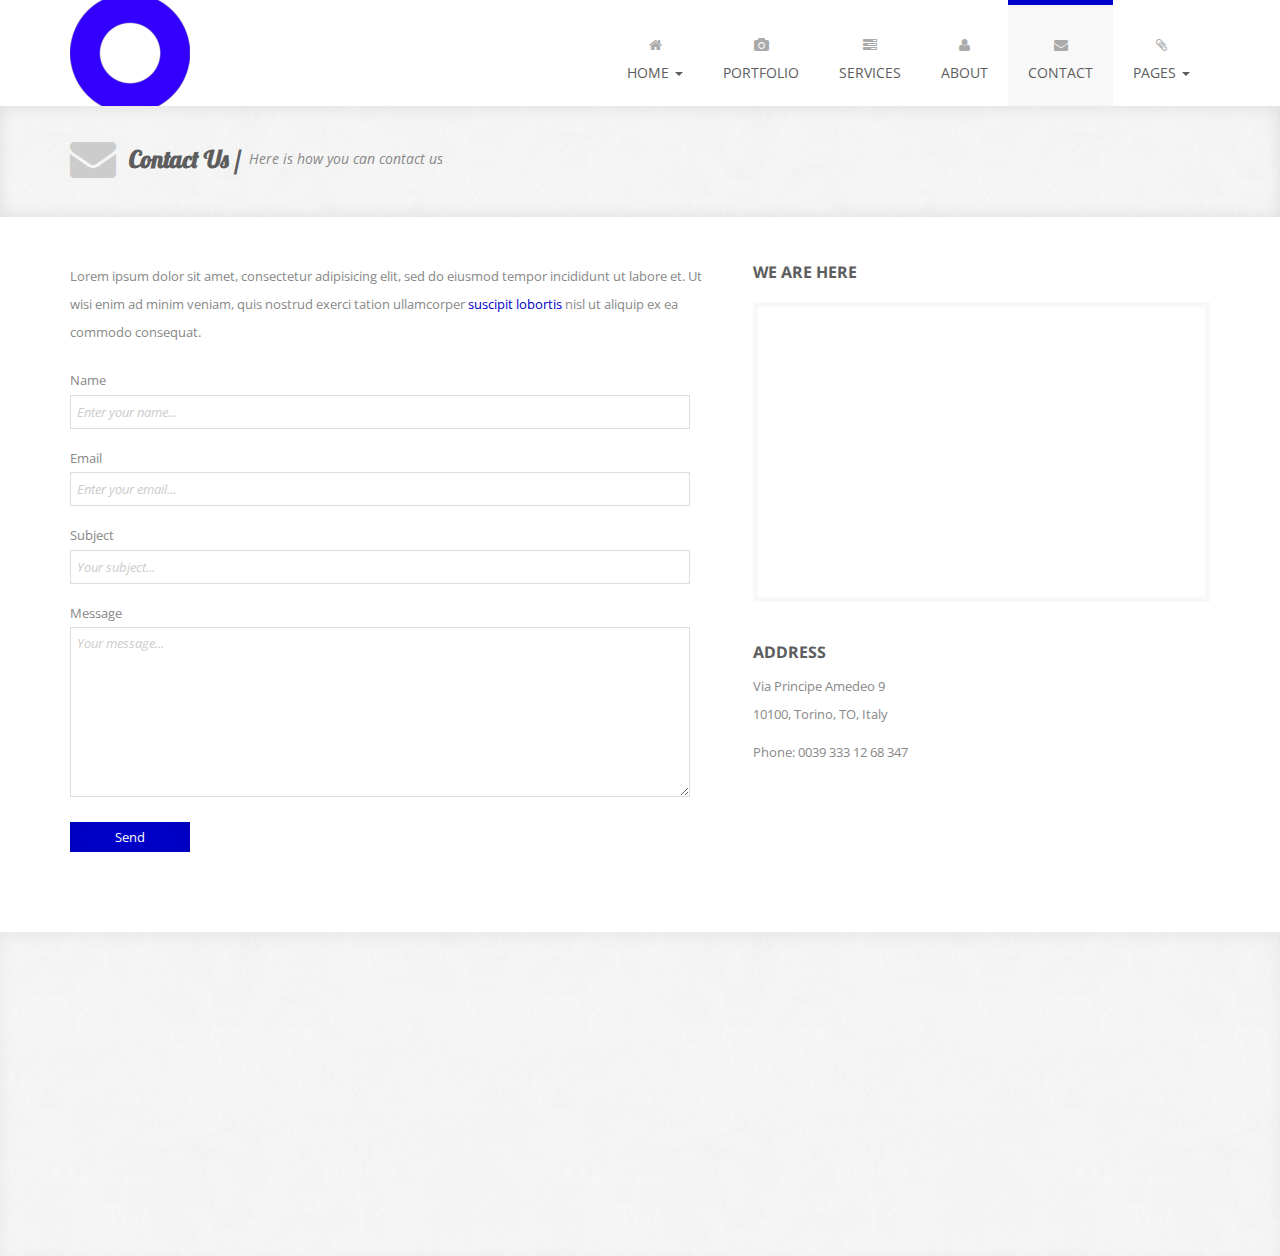
<file: target/meetme/contact.html>
<!DOCTYPE html>
<html lang="en">

    <head>
        
        <meta charset="utf-8">
        <meta http-equiv="X-UA-Compatible" content="IE=edge">
        <meta name="viewport" content="width=device-width, initial-scale=1">
        <title>Andia - Responsive Agency Template</title>

        <!-- CSS -->
        <link rel="stylesheet" href="http://fonts.googleapis.com/css?family=Open+Sans:400italic,400">
        <link rel="stylesheet" href="http://fonts.googleapis.com/css?family=Droid+Sans">
        <link rel="stylesheet" href="http://fonts.googleapis.com/css?family=Lobster">
        <link rel="stylesheet" href="assets/bootstrap/css/bootstrap.min.css">
        <link rel="stylesheet" href="assets/font-awesome/css/font-awesome.min.css">
        <link rel="stylesheet" href="assets/css/animate.css">
        <link rel="stylesheet" href="assets/css/magnific-popup.css">
        <link rel="stylesheet" href="assets/flexslider/flexslider.css">
        <link rel="stylesheet" href="assets/css/form-elements.css">
        <link rel="stylesheet" href="assets/css/style.css">
        <link rel="stylesheet" href="assets/css/media-queries.css">

        <!-- HTML5 Shim and Respond.js IE8 support of HTML5 elements and media queries -->
        <!-- WARNING: Respond.js doesn't work if you view the page via file:// -->
        <!--[if lt IE 9]>
            <script src="https://oss.maxcdn.com/libs/html5shiv/3.7.0/html5shiv.js"></script>
            <script src="https://oss.maxcdn.com/libs/respond.js/1.4.2/respond.min.js"></script>
        <![endif]-->

        <!-- Favicon and touch icons -->
        <link rel="shortcut icon" href="assets/ico/favicon.ico">
        <link rel="apple-touch-icon-precomposed" sizes="144x144" href="assets/ico/apple-touch-icon-144-precomposed.png">
        <link rel="apple-touch-icon-precomposed" sizes="114x114" href="assets/ico/apple-touch-icon-114-precomposed.png">
        <link rel="apple-touch-icon-precomposed" sizes="72x72" href="assets/ico/apple-touch-icon-72-precomposed.png">
        <link rel="apple-touch-icon-precomposed" href="assets/ico/apple-touch-icon-57-precomposed.png">

    </head>

    <body>

        <!-- Top menu -->
		<nav class="navbar" role="navigation">
			<div class="container">
				<div class="navbar-header">
					<button type="button" class="navbar-toggle collapsed" data-toggle="collapse" data-target="#top-navbar-1">
						<span class="sr-only">Toggle navigation</span>
						<span class="icon-bar"></span>
						<span class="icon-bar"></span>
						<span class="icon-bar"></span>
					</button>
					<a class="navbar-brand" href="index.html">Andia - a super cool design agency...</a>
				</div>
				<!-- Collect the nav links, forms, and other content for toggling -->
				<div class="collapse navbar-collapse" id="top-navbar-1">
					<ul class="nav navbar-nav navbar-right">
						<li class="dropdown">
							<a href="#" class="dropdown-toggle" data-toggle="dropdown" data-hover="dropdown" data-delay="1000">
								<i class="fa fa-home"></i><br>Home <span class="caret"></span>
							</a>
							<ul class="dropdown-menu dropdown-menu-left" role="menu">
								<li><a href="index.html">Home</a></li>
								<li><a href="index-2.html">Home 2</a></li>
							</ul>
						</li>
						<li>
							<a href="portfolio.html"><i class="fa fa-camera"></i><br>Portfolio</a>
						</li>
						<li>
							<a href="services.html"><i class="fa fa-tasks"></i><br>Services</a>
						</li>
						<li>
							<a href="about.html"><i class="fa fa-user"></i><br>About</a>
						</li>
						<li class="active">
							<a href="contact.html"><i class="fa fa-envelope"></i><br>Contact</a>
						</li>
						<li class="dropdown">
							<a href="#" class="dropdown-toggle" data-toggle="dropdown" data-hover="dropdown" data-delay="1000">
								<i class="fa fa-paperclip"></i><br>Pages <span class="caret"></span>
							</a>
							<ul class="dropdown-menu" role="menu">
								<li><a href="pricing-tables.html">Pricing tables</a></li>
							</ul>
						</li>
					</ul>
				</div>
			</div>
		</nav>
        
        <!-- Page Title -->
        <div class="page-title-container">
            <div class="container">
                <div class="row">
                    <div class="col-sm-12 wow fadeIn">
                        <i class="fa fa-envelope"></i>
                        <h1>Contact Us /</h1>
                        <p>Here is how you can contact us</p>
                    </div>
                </div>
            </div>
        </div>

        <!-- Contact Us -->
        <div class="contact-us-container">
        	<div class="container">
	            <div class="row">
	                <div class="col-sm-7 contact-form wow fadeInLeft">
	                    <p>
	                    	Lorem ipsum dolor sit amet, consectetur adipisicing elit, sed do eiusmod tempor incididunt ut labore et. 
	                    	Ut wisi enim ad minim veniam, quis nostrud exerci tation ullamcorper <a href="">suscipit lobortis</a> 
	                    	nisl ut aliquip ex ea commodo consequat.
	                    </p>
	                    <form role="form" action="assets/sendmail.php" method="post">
	                    	<div class="form-group">
	                    		<label for="contact-name">Name</label>
	                        	<input type="text" name="name" placeholder="Enter your name..." class="contact-name" id="contact-name">
	                        </div>
	                    	<div class="form-group">
	                    		<label for="contact-email">Email</label>
	                        	<input type="text" name="email" placeholder="Enter your email..." class="contact-email" id="contact-email">
	                        </div>
	                        <div class="form-group">
	                        	<label for="contact-subject">Subject</label>
	                        	<input type="text" name="subject" placeholder="Your subject..." class="contact-subject" id="contact-subject">
	                        </div>
	                        <div class="form-group">
	                        	<label for="contact-message">Message</label>
	                        	<textarea name="message" placeholder="Your message..." class="contact-message" id="contact-message"></textarea>
	                        </div>
	                        <button type="submit" class="btn">Send</button>
	                    </form>
	                </div>
	                <div class="col-sm-5 contact-address wow fadeInUp">
	                    <h3>We Are Here</h3>
	                    <div class="map"></div>
	                    <h3>Address</h3>
	                    <p>Via Principe Amedeo 9 <br> 10100, Torino, TO, Italy</p>
	                    <p>Phone: 0039 333 12 68 347</p>
	                </div>
	            </div>
	        </div>
        </div>

        <!-- Footer -->
        <footer>
            <div class="container">
                <div class="row">
                    <div class="col-sm-3 footer-box wow fadeInUp">
                        <h4>About Us</h4>
                        <div class="footer-box-text">
	                        <p>
	                        	Lorem ipsum dolor sit amet, consectetur adipisicing elit, sed do eiusmod tempor incididunt ut labore et. 
	                        	Lorem ipsum dolor sit amet, consectetur adipisicing elit, sed do eiusmod tempor incididunt ut labore et.
	                        </p>
	                        <p><a href="about.html">Read more...</a></p>
                        </div>
                    </div>
                    <div class="col-sm-3 footer-box wow fadeInDown">
                        <h4>Email Updates</h4>
                        <div class="footer-box-text footer-box-text-subscribe">
                        	<p>Enter your email and you'll be one of the first to get new updates:</p>
                        	<form role="form" action="assets/subscribe.php" method="post">
		                    	<div class="form-group">
		                    		<label class="sr-only" for="subscribe-email">Email address</label>
		                        	<input type="text" name="email" placeholder="Email..." class="subscribe-email" id="subscribe-email">
		                        </div>
		                        <button type="submit" class="btn">Subscribe</button>
		                    </form>
		                    <p class="success-message"></p>
		                    <p class="error-message"></p>
                        </div>
                    </div>
                    <div class="col-sm-3 footer-box wow fadeInUp">
                        <h4>Flickr Photos</h4>
                        <div class="footer-box-text flickr-feed"></div>
                    </div>
                    <div class="col-sm-3 footer-box wow fadeInDown">
                        <h4>Contact Us</h4>
                        <div class="footer-box-text footer-box-text-contact">
	                        <p><i class="fa fa-map-marker"></i> Address: Via Principe Amedeo 9, 10100, Torino, TO, Italy</p>
	                        <p><i class="fa fa-phone"></i> Phone: 0039 333 12 68 347</p>
	                        <p><i class="fa fa-user"></i> Skype: Andia_Agency</p>
	                        <p><i class="fa fa-envelope"></i> Email: <a href="">contact@andia.co.uk</a></p>
                        </div>
                    </div>
                </div>
                <div class="row">
                	<div class="col-sm-12 wow fadeIn">
                		<div class="footer-border"></div>
                	</div>
                </div>
                <div class="row">
                    <div class="col-sm-7 footer-copyright wow fadeIn">
                        <p>Copyright 2012 Andia - All rights reserved. Template by <a href="http://azmind.com/free-bootstrap-themes-templates/">Azmind</a>.</p>
                    </div>
                    <div class="col-sm-5 footer-social wow fadeIn">
                        <a href="#"><i class="fa fa-facebook"></i></a>
                        <a href="#"><i class="fa fa-dribbble"></i></a>
                        <a href="#"><i class="fa fa-twitter"></i></a>
                        <a href="#"><i class="fa fa-pinterest"></i></a>
                    </div>
                </div>
            </div>
        </footer>

        <!-- Javascript -->
        <script src="assets/js/jquery-1.11.1.min.js"></script>
        <script src="assets/bootstrap/js/bootstrap.min.js"></script>
        <script src="assets/js/bootstrap-hover-dropdown.min.js"></script>
        <script src="assets/js/jquery.backstretch.min.js"></script>
        <script src="assets/js/wow.min.js"></script>
        <script src="assets/js/retina-1.1.0.min.js"></script>
        <script src="assets/js/jquery.magnific-popup.min.js"></script>
        <script src="assets/flexslider/jquery.flexslider-min.js"></script>
        <script src="assets/js/jflickrfeed.min.js"></script>
        <script src="assets/js/masonry.pkgd.min.js"></script>
        <script src="http://maps.google.com/maps/api/js?sensor=true"></script>
        <script src="assets/js/jquery.ui.map.min.js"></script>
        <script src="assets/js/scripts.js"></script>

    </body>

</html>
</file>
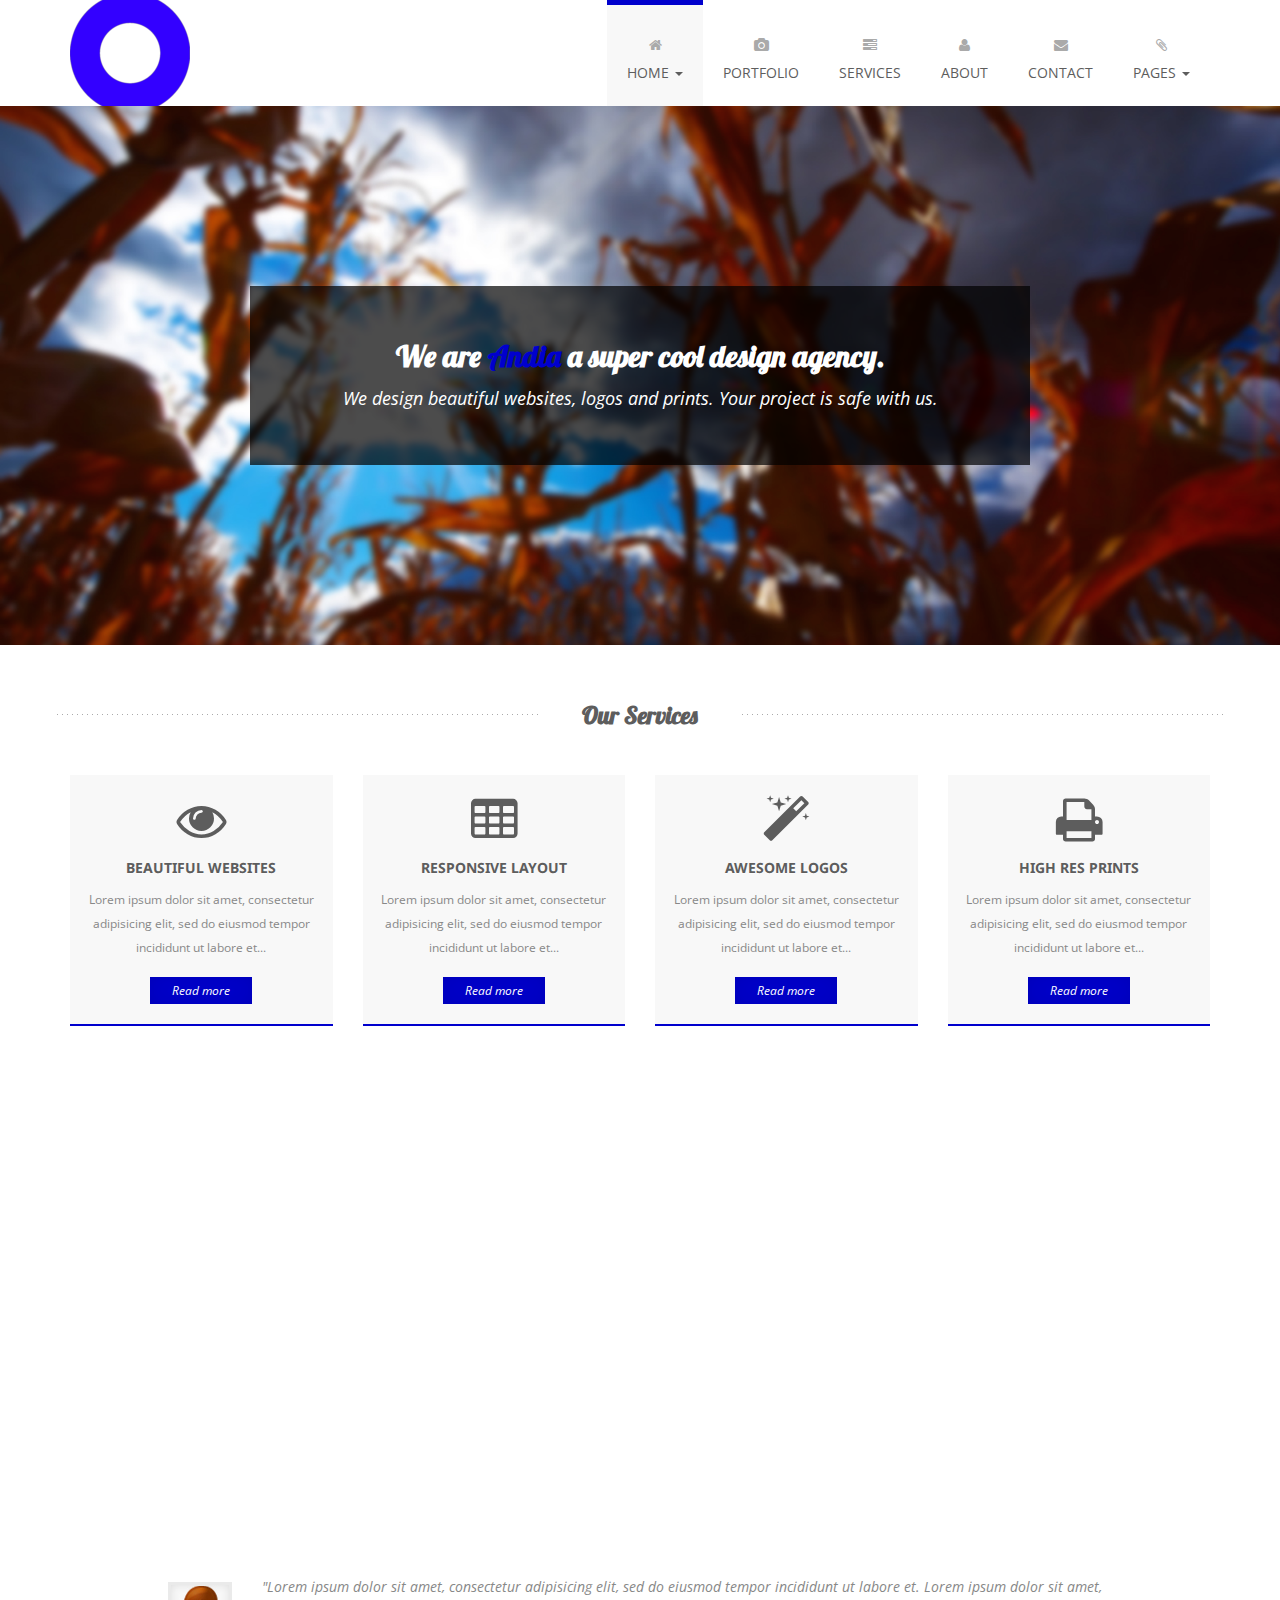
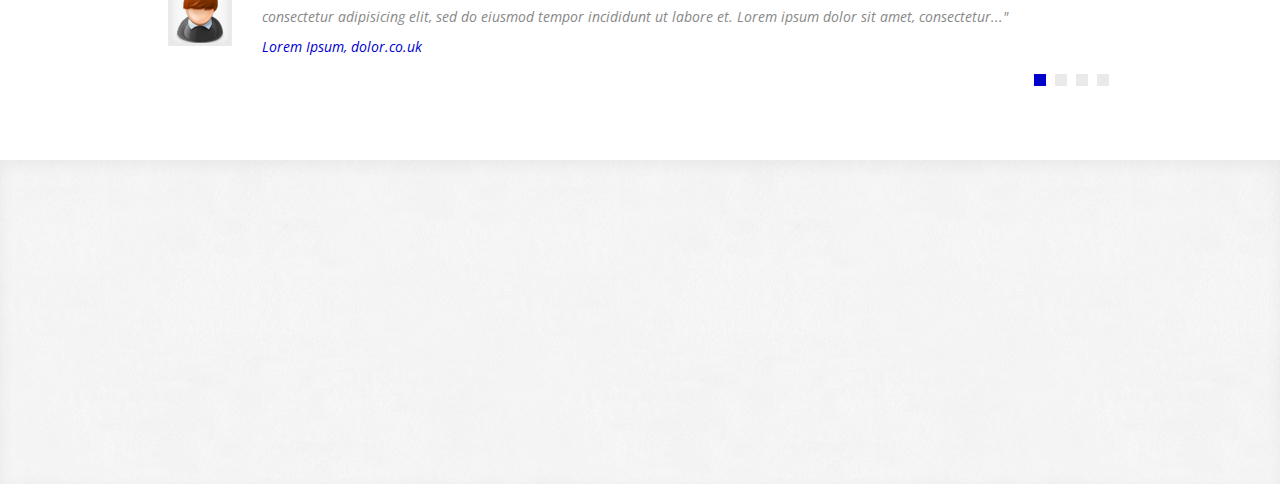
<file: target/meetme/index-2.html>
<!DOCTYPE html>
<html lang="en">

    <head>
        
        <meta charset="utf-8">
        <meta http-equiv="X-UA-Compatible" content="IE=edge">
        <meta name="viewport" content="width=device-width, initial-scale=1">
        <title>Andia - Responsive Agency Template</title>

        <!-- CSS -->
        <link rel="stylesheet" href="http://fonts.googleapis.com/css?family=Open+Sans:400italic,400">
        <link rel="stylesheet" href="http://fonts.googleapis.com/css?family=Droid+Sans">
        <link rel="stylesheet" href="http://fonts.googleapis.com/css?family=Lobster">
        <link rel="stylesheet" href="assets/bootstrap/css/bootstrap.min.css">
        <link rel="stylesheet" href="assets/font-awesome/css/font-awesome.min.css">
        <link rel="stylesheet" href="assets/css/animate.css">
        <link rel="stylesheet" href="assets/css/magnific-popup.css">
        <link rel="stylesheet" href="assets/flexslider/flexslider.css">
        <link rel="stylesheet" href="assets/css/form-elements.css">
        <link rel="stylesheet" href="assets/css/style.css">
        <link rel="stylesheet" href="assets/css/media-queries.css">

        <!-- HTML5 Shim and Respond.js IE8 support of HTML5 elements and media queries -->
        <!-- WARNING: Respond.js doesn't work if you view the page via file:// -->
        <!--[if lt IE 9]>
            <script src="https://oss.maxcdn.com/libs/html5shiv/3.7.0/html5shiv.js"></script>
            <script src="https://oss.maxcdn.com/libs/respond.js/1.4.2/respond.min.js"></script>
        <![endif]-->

        <!-- Favicon and touch icons -->
        <link rel="shortcut icon" href="assets/ico/favicon.ico">
        <link rel="apple-touch-icon-precomposed" sizes="144x144" href="assets/ico/apple-touch-icon-144-precomposed.png">
        <link rel="apple-touch-icon-precomposed" sizes="114x114" href="assets/ico/apple-touch-icon-114-precomposed.png">
        <link rel="apple-touch-icon-precomposed" sizes="72x72" href="assets/ico/apple-touch-icon-72-precomposed.png">
        <link rel="apple-touch-icon-precomposed" href="assets/ico/apple-touch-icon-57-precomposed.png">

    </head>

    <body>
        
        <!-- Top menu -->
		<nav class="navbar" role="navigation">
			<div class="container">
				<div class="navbar-header">
					<button type="button" class="navbar-toggle collapsed" data-toggle="collapse" data-target="#top-navbar-1">
						<span class="sr-only">Toggle navigation</span>
						<span class="icon-bar"></span>
						<span class="icon-bar"></span>
						<span class="icon-bar"></span>
					</button>
					<a class="navbar-brand" href="index.html">Andia - a super cool design agency...</a>
				</div>
				<!-- Collect the nav links, forms, and other content for toggling -->
				<div class="collapse navbar-collapse" id="top-navbar-1">
					<ul class="nav navbar-nav navbar-right">
						<li class="dropdown active">
							<a href="#" class="dropdown-toggle" data-toggle="dropdown" data-hover="dropdown" data-delay="1000">
								<i class="fa fa-home"></i><br>Home <span class="caret"></span>
							</a>
							<ul class="dropdown-menu dropdown-menu-left" role="menu">
								<li><a href="index.html">Home</a></li>
								<li class="active"><a href="index-2.html">Home 2</a></li>
							</ul>
						</li>
						<li>
							<a href="portfolio.html"><i class="fa fa-camera"></i><br>Portfolio</a>
						</li>
						<li>
							<a href="services.html"><i class="fa fa-tasks"></i><br>Services</a>
						</li>
						<li>
							<a href="about.html"><i class="fa fa-user"></i><br>About</a>
						</li>
						<li>
							<a href="contact.html"><i class="fa fa-envelope"></i><br>Contact</a>
						</li>
						<li class="dropdown">
							<a href="#" class="dropdown-toggle" data-toggle="dropdown" data-hover="dropdown" data-delay="1000">
								<i class="fa fa-paperclip"></i><br>Pages <span class="caret"></span>
							</a>
							<ul class="dropdown-menu" role="menu">
								<li><a href="pricing-tables.html">Pricing tables</a></li>
							</ul>
						</li>
					</ul>
				</div>
			</div>
		</nav>

        <!-- Slider 2 -->
        <div class="slider-2-container">
            <div class="container">
                <div class="row">
                    <div class="col-sm-8 col-sm-offset-2 slider-2-text wow fadeInUp">
                        <h1>We are <span class="violet">Andia</span> a super cool design agency.</h1>
	            		<p>We design beautiful websites, logos and prints. Your project is safe with us.</p>
                    </div>
                </div>
            </div>
        </div>

        <!-- Services -->
        <div class="services-container">
	        <div class="container">
	        	<div class="row">
		            <div class="col-sm-12 services-title wow fadeIn">
		                <h2>Our Services</h2>
		            </div>
	            </div>
	            <div class="row">
	            	<div class="col-sm-3">
		                <div class="service wow fadeInUp">
		                    <div class="service-icon"><i class="fa fa-eye"></i></div>
		                    <h3>Beautiful Websites</h3>
		                    <p>Lorem ipsum dolor sit amet, consectetur adipisicing elit, sed do eiusmod tempor incididunt ut labore et...</p>
		                    <a class="big-link-1" href="services.html">Read more</a>
		                </div>
					</div>
					<div class="col-sm-3">
		                <div class="service wow fadeInDown">
		                    <div class="service-icon"><i class="fa fa-table"></i></div>
		                    <h3>Responsive Layout</h3>
		                    <p>Lorem ipsum dolor sit amet, consectetur adipisicing elit, sed do eiusmod tempor incididunt ut labore et...</p>
		                    <a class="big-link-1" href="services.html">Read more</a>
		                </div>
	                </div>
	                <div class="col-sm-3">
		                <div class="service wow fadeInUp">
		                    <div class="service-icon"><i class="fa fa-magic"></i></div>
		                    <h3>Awesome Logos</h3>
		                    <p>Lorem ipsum dolor sit amet, consectetur adipisicing elit, sed do eiusmod tempor incididunt ut labore et...</p>
		                    <a class="big-link-1" href="services.html">Read more</a>
		                </div>
	                </div>
	                <div class="col-sm-3">
		                <div class="service wow fadeInDown">
		                    <div class="service-icon"><i class="fa fa-print"></i></div>
		                    <h3>High Res Prints</h3>
		                    <p>Lorem ipsum dolor sit amet, consectetur adipisicing elit, sed do eiusmod tempor incididunt ut labore et...</p>
		                    <a class="big-link-1" href="services.html">Read more</a>
		                </div>
	                </div>
	            </div>
	        </div>
        </div>

        <!-- Latest work -->
        <div class="work-container">
	        <div class="container">
	        	<div class="row">
		            <div class="col-sm-12 work-title wow fadeIn">
		                <h2>Our Latest Work</h2>
		            </div>
	            </div>
	            <div class="row">
	            	<div class="col-sm-3">
		                <div class="work wow fadeInUp">
		                    <img src="assets/img/portfolio/work1.jpg" alt="Lorem Website" data-at2x="assets/img/portfolio/work1.jpg">
		                    <h3>Lorem Website</h3>
		                    <p>Lorem ipsum dolor sit amet, consectetur adipisicing elit, sed do eiusmod tempor...</p>
		                    <div class="work-bottom">
		                        <a class="big-link-2 view-work" href="assets/img/portfolio/work1.jpg"><i class="fa fa-search"></i></a>
		                        <a class="big-link-2" href="portfolio.html"><i class="fa fa-link"></i></a>
		                    </div>
		                </div>
	                </div>
	                <div class="col-sm-3">
		                <div class="work wow fadeInDown">
		                    <img src="assets/img/portfolio/work2.jpg" alt="Ipsum Logo" data-at2x="assets/img/portfolio/work2.jpg">
		                    <h3>Ipsum Logo</h3>
		                    <p>Lorem ipsum dolor sit amet, consectetur adipisicing elit, sed do eiusmod tempor...</p>
		                    <div class="work-bottom">
		                        <a class="big-link-2 view-work" href="assets/img/portfolio/work2.jpg"><i class="fa fa-search"></i></a>
		                        <a class="big-link-2" href="portfolio.html"><i class="fa fa-link"></i></a>
		                    </div>
		                </div>
		            </div>
		            <div class="col-sm-3">
		                <div class="work wow fadeInUp">
		                    <img src="assets/img/portfolio/work3.jpg" alt="Dolor Prints" data-at2x="assets/img/portfolio/work3.jpg">
		                    <h3>Dolor Prints</h3>
		                    <p>Lorem ipsum dolor sit amet, consectetur adipisicing elit, sed do eiusmod tempor...</p>
		                    <div class="work-bottom">
		                        <a class="big-link-2 view-work" href="assets/img/portfolio/work3.jpg"><i class="fa fa-search"></i></a>
		                        <a class="big-link-2" href="portfolio.html"><i class="fa fa-link"></i></a>
		                    </div>
		                </div>
		            </div>
		            <div class="col-sm-3">
		                <div class="work wow fadeInDown">
		                    <img src="assets/img/portfolio/work4.jpg" alt="Sit Amet Website" data-at2x="assets/img/portfolio/work4.jpg">
		                    <h3>Sit Amet Website</h3>
		                    <p>Lorem ipsum dolor sit amet, consectetur adipisicing elit, sed do eiusmod tempor...</p>
		                    <div class="work-bottom">
		                        <a class="big-link-2 view-work" href="assets/img/portfolio/work4.jpg"><i class="fa fa-search"></i></a>
		                        <a class="big-link-2" href="portfolio.html"><i class="fa fa-link"></i></a>
		                    </div>
		                </div>
		            </div>
	            </div>
	        </div>
        </div>

        <!-- Testimonials -->
        <div class="testimonials-container">
	        <div class="container">
	        	<div class="row">
		            <div class="col-sm-12 testimonials-title wow fadeIn">
		                <h2>Testimonials</h2>
		            </div>
	            </div>
	            <div class="row">
	                <div class="col-sm-10 col-sm-offset-1 testimonial-list">
	                	<div role="tabpanel">
	                		<!-- Tab panes -->
	                		<div class="tab-content">
	                			<div role="tabpanel" class="tab-pane fade in active" id="tab1">
	                				<div class="testimonial-image">
	                					<img src="assets/img/testimonials/1.jpg" alt="" data-at2x="assets/img/testimonials/1.jpg">
	                				</div>
	                				<div class="testimonial-text">
		                                <p>
		                                	"Lorem ipsum dolor sit amet, consectetur adipisicing elit, sed do eiusmod tempor incididunt ut labore et. 
		                                	Lorem ipsum dolor sit amet, consectetur adipisicing elit, sed do eiusmod tempor incididunt ut labore et. 
		                                	Lorem ipsum dolor sit amet, consectetur..."<br>
		                                	<a href="#">Lorem Ipsum, dolor.co.uk</a>
		                                </p>
	                                </div>
	                			</div>
	                			<div role="tabpanel" class="tab-pane fade" id="tab2">
	                				<div class="testimonial-image">
	                					<img src="assets/img/testimonials/2.jpg" alt="" data-at2x="assets/img/testimonials/2.jpg">
	                				</div>
	                				<div class="testimonial-text">
		                                <p>
		                                	"Ut wisi enim ad minim veniam, quis nostrud exerci tation ullamcorper suscipit lobortis nisl ut aliquip 
		                                	ex ea commodo consequat. Ut wisi enim ad minim veniam, quis nostrud exerci tation ullamcorper suscipit 
		                                	lobortis nisl ut aliquip ex ea commodo consequat..."<br>
		                                	<a href="#">Minim Veniam, nostrud.com</a>
		                                </p>
	                                </div>
	                			</div>
	                			<div role="tabpanel" class="tab-pane fade" id="tab3">
	                				<div class="testimonial-image">
	                					<img src="assets/img/testimonials/3.jpg" alt="" data-at2x="assets/img/testimonials/3.jpg">
	                				</div>
	                				<div class="testimonial-text">
		                                <p>
		                                	"Lorem ipsum dolor sit amet, consectetur adipisicing elit, sed do eiusmod tempor incididunt ut labore et. 
		                                	Lorem ipsum dolor sit amet, consectetur adipisicing elit, sed do eiusmod tempor incididunt ut labore et. 
		                                	Lorem ipsum dolor sit amet, consectetur..."<br>
		                                	<a href="#">Lorem Ipsum, dolor.co.uk</a>
		                                </p>
	                                </div>
	                			</div>
	                			<div role="tabpanel" class="tab-pane fade" id="tab4">
	                				<div class="testimonial-image">
	                					<img src="assets/img/testimonials/1.jpg" alt="" data-at2x="assets/img/testimonials/1.jpg">
	                				</div>
	                				<div class="testimonial-text">
		                                <p>
		                                	"Ut wisi enim ad minim veniam, quis nostrud exerci tation ullamcorper suscipit lobortis nisl ut aliquip 
		                                	ex ea commodo consequat. Ut wisi enim ad minim veniam, quis nostrud exerci tation ullamcorper suscipit 
		                                	lobortis nisl ut aliquip ex ea commodo consequat..."<br>
		                                	<a href="#">Minim Veniam, nostrud.com</a>
		                                </p>
	                                </div>
	                			</div>
	                		</div>
	                		<!-- Nav tabs -->
	                		<ul class="nav nav-tabs" role="tablist">
	                			<li role="presentation" class="active">
	                				<a href="#tab1" aria-controls="tab1" role="tab" data-toggle="tab"></a>
	                			</li>
	                			<li role="presentation">
	                				<a href="#tab2" aria-controls="tab2" role="tab" data-toggle="tab"></a>
	                			</li>
	                			<li role="presentation">
	                				<a href="#tab3" aria-controls="tab3" role="tab" data-toggle="tab"></a>
	                			</li>
	                			<li role="presentation">
	                				<a href="#tab4" aria-controls="tab4" role="tab" data-toggle="tab"></a>
	                			</li>
	                		</ul>
	                	</div>
	                </div>
	            </div>
	        </div>
        </div>

        <!-- Footer -->
        <footer>
            <div class="container">
                <div class="row">
                    <div class="col-sm-3 footer-box wow fadeInUp">
                        <h4>About Us</h4>
                        <div class="footer-box-text">
	                        <p>
	                        	Lorem ipsum dolor sit amet, consectetur adipisicing elit, sed do eiusmod tempor incididunt ut labore et. 
	                        	Lorem ipsum dolor sit amet, consectetur adipisicing elit, sed do eiusmod tempor incididunt ut labore et.
	                        </p>
	                        <p><a href="about.html">Read more...</a></p>
                        </div>
                    </div>
                    <div class="col-sm-3 footer-box wow fadeInDown">
                        <h4>Email Updates</h4>
                        <div class="footer-box-text footer-box-text-subscribe">
                        	<p>Enter your email and you'll be one of the first to get new updates:</p>
                        	<form role="form" action="assets/subscribe.php" method="post">
		                    	<div class="form-group">
		                    		<label class="sr-only" for="subscribe-email">Email address</label>
		                        	<input type="text" name="email" placeholder="Email..." class="subscribe-email" id="subscribe-email">
		                        </div>
		                        <button type="submit" class="btn">Subscribe</button>
		                    </form>
		                    <p class="success-message"></p>
		                    <p class="error-message"></p>
                        </div>
                    </div>
                    <div class="col-sm-3 footer-box wow fadeInUp">
                        <h4>Flickr Photos</h4>
                        <div class="footer-box-text flickr-feed"></div>
                    </div>
                    <div class="col-sm-3 footer-box wow fadeInDown">
                        <h4>Contact Us</h4>
                        <div class="footer-box-text footer-box-text-contact">
	                        <p><i class="fa fa-map-marker"></i> Address: Via Principe Amedeo 9, 10100, Torino, TO, Italy</p>
	                        <p><i class="fa fa-phone"></i> Phone: 0039 333 12 68 347</p>
	                        <p><i class="fa fa-user"></i> Skype: Andia_Agency</p>
	                        <p><i class="fa fa-envelope"></i> Email: <a href="">contact@andia.co.uk</a></p>
                        </div>
                    </div>
                </div>
                <div class="row">
                	<div class="col-sm-12 wow fadeIn">
                		<div class="footer-border"></div>
                	</div>
                </div>
                <div class="row">
                    <div class="col-sm-7 footer-copyright wow fadeIn">
                        <p>Copyright 2012 Andia - All rights reserved. Template by <a href="http://azmind.com/free-bootstrap-themes-templates/">Azmind</a>.</p>
                    </div>
                    <div class="col-sm-5 footer-social wow fadeIn">
                        <a href="#"><i class="fa fa-facebook"></i></a>
                        <a href="#"><i class="fa fa-dribbble"></i></a>
                        <a href="#"><i class="fa fa-twitter"></i></a>
                        <a href="#"><i class="fa fa-pinterest"></i></a>
                    </div>
                </div>
            </div>
        </footer>

        <!-- Javascript -->
        <script src="assets/js/jquery-1.11.1.min.js"></script>
        <script src="assets/bootstrap/js/bootstrap.min.js"></script>
        <script src="assets/js/bootstrap-hover-dropdown.min.js"></script>
        <script src="assets/js/jquery.backstretch.min.js"></script>
        <script src="assets/js/wow.min.js"></script>
        <script src="assets/js/retina-1.1.0.min.js"></script>
        <script src="assets/js/jquery.magnific-popup.min.js"></script>
        <script src="assets/flexslider/jquery.flexslider-min.js"></script>
        <script src="assets/js/jflickrfeed.min.js"></script>
        <script src="assets/js/masonry.pkgd.min.js"></script>
        <script src="http://maps.google.com/maps/api/js?sensor=true"></script>
        <script src="assets/js/jquery.ui.map.min.js"></script>
        <script src="assets/js/scripts.js"></script>

    </body>

</html>
</file>
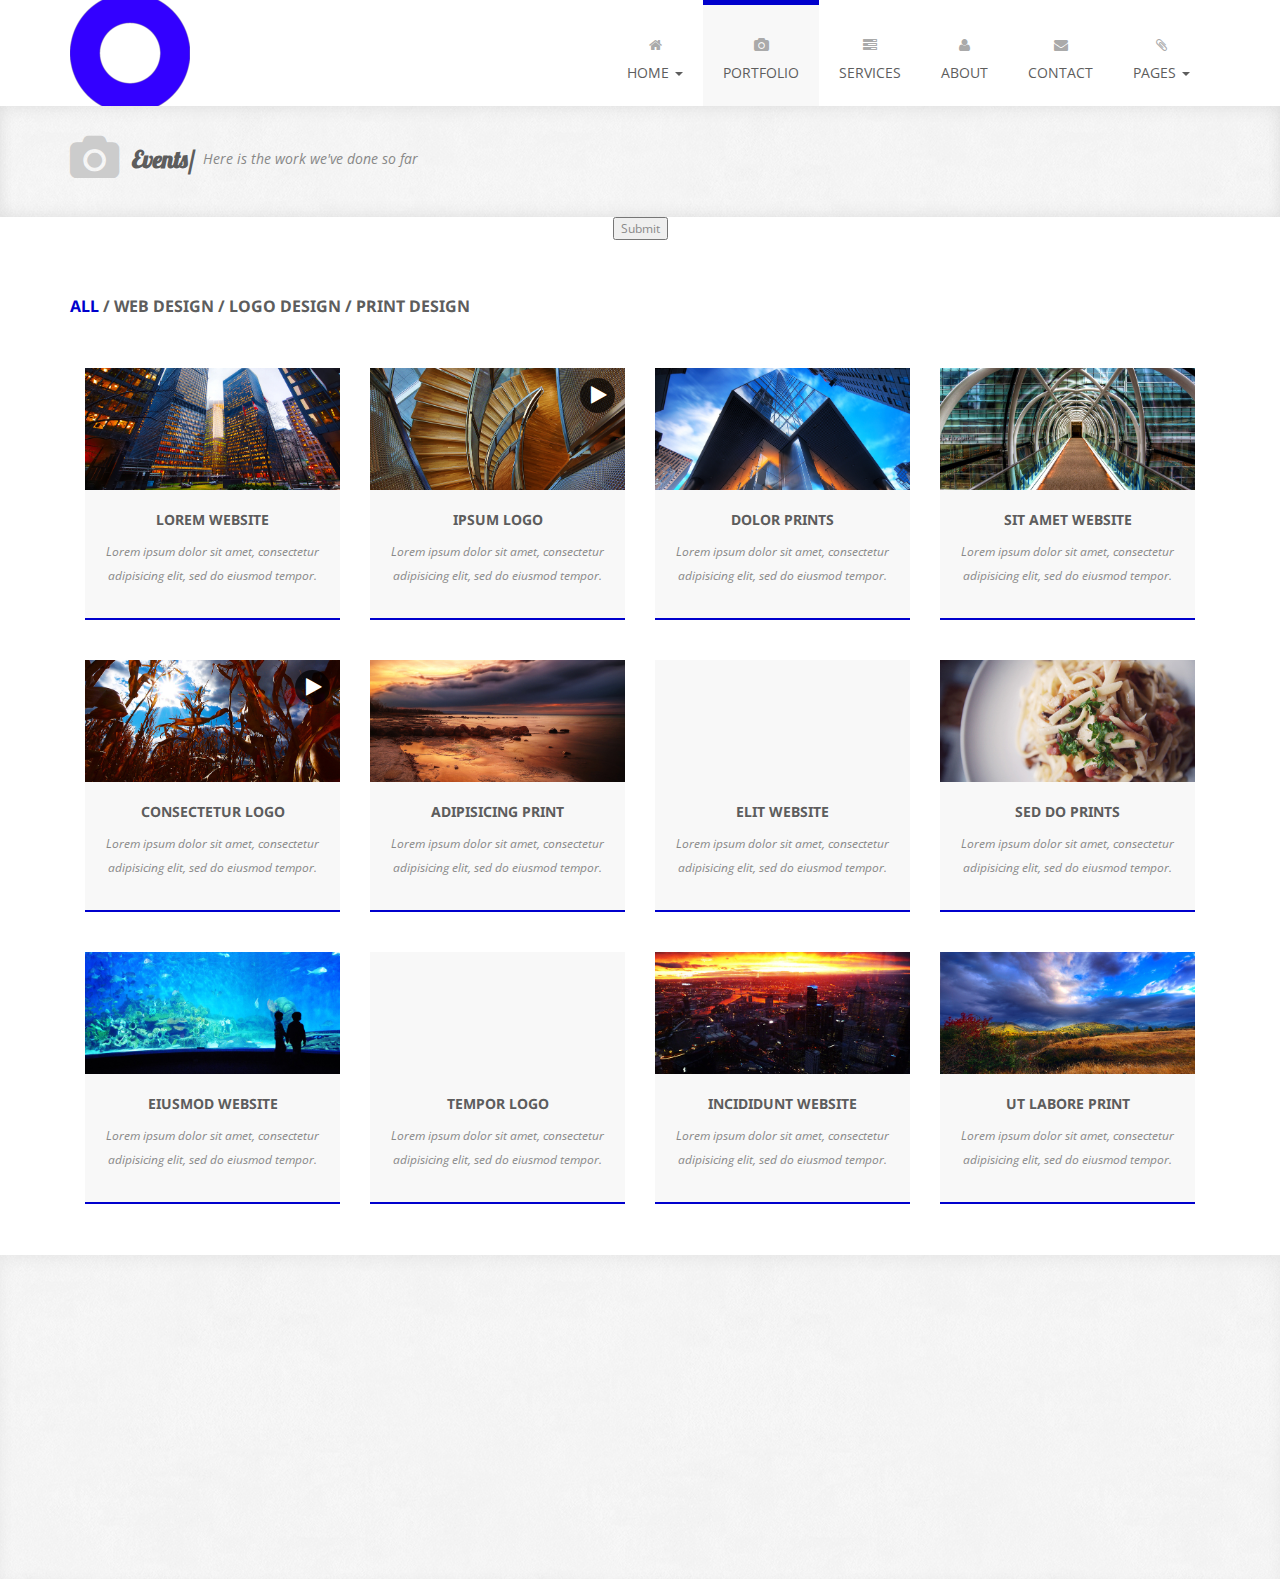
<file: target/meetme/portfolio.html>
<!DOCTYPE html>
<html lang="en">

    <head>
        
        <meta charset="utf-8">
        <meta http-equiv="X-UA-Compatible" content="IE=edge">
        <meta name="viewport" content="width=device-width, initial-scale=1">
        <title>Andia - Responsive Agency Template</title>

        <!-- CSS -->
        <link rel="stylesheet" href="http://fonts.googleapis.com/css?family=Open+Sans:400italic,400">
        <link rel="stylesheet" href="http://fonts.googleapis.com/css?family=Droid+Sans">
        <link rel="stylesheet" href="http://fonts.googleapis.com/css?family=Lobster">
        <link rel="stylesheet" href="assets/bootstrap/css/bootstrap.min.css">
        <link rel="stylesheet" href="assets/font-awesome/css/font-awesome.min.css">
        <link rel="stylesheet" href="assets/css/animate.css">
        <link rel="stylesheet" href="assets/css/magnific-popup.css">
        <link rel="stylesheet" href="assets/flexslider/flexslider.css">
        <link rel="stylesheet" href="assets/css/form-elements.css">
        <link rel="stylesheet" href="assets/css/style.css">
        <link rel="stylesheet" href="assets/css/media-queries.css">

        <!-- HTML5 Shim and Respond.js IE8 support of HTML5 elements and media queries -->
        <!-- WARNING: Respond.js doesn't work if you view the page via file:// -->
        <!--[if lt IE 9]>
            <script src="https://oss.maxcdn.com/libs/html5shiv/3.7.0/html5shiv.js"></script>
            <script src="https://oss.maxcdn.com/libs/respond.js/1.4.2/respond.min.js"></script>
        <![endif]-->

        <!-- Favicon and touch icons -->
        <link rel="shortcut icon" href="assets/ico/favicon.ico">
        <link rel="apple-touch-icon-precomposed" sizes="144x144" href="assets/ico/apple-touch-icon-144-precomposed.png">
        <link rel="apple-touch-icon-precomposed" sizes="114x114" href="assets/ico/apple-touch-icon-114-precomposed.png">
        <link rel="apple-touch-icon-precomposed" sizes="72x72" href="assets/ico/apple-touch-icon-72-precomposed.png">
        <link rel="apple-touch-icon-precomposed" href="assets/ico/apple-touch-icon-57-precomposed.png">

    </head>

    <body>

        <!-- Top menu -->
		<nav class="navbar" role="navigation">
			<div class="container">
				<div class="navbar-header">
					<button type="button" class="navbar-toggle collapsed" data-toggle="collapse" data-target="#top-navbar-1">
						<span class="sr-only">Toggle navigation</span>
						<span class="icon-bar"></span>
						<span class="icon-bar"></span>
						<span class="icon-bar"></span>
					</button>
					<a class="navbar-brand" href="index.html">Andia - a super cool design agency...</a>
				</div>
				<!-- Collect the nav links, forms, and other content for toggling -->
				<div class="collapse navbar-collapse" id="top-navbar-1">
					<ul class="nav navbar-nav navbar-right">
						<li class="dropdown">
							<a href="#" class="dropdown-toggle" data-toggle="dropdown" data-hover="dropdown" data-delay="1000">
								<i class="fa fa-home"></i><br>Home <span class="caret"></span>
							</a>
							<ul class="dropdown-menu dropdown-menu-left" role="menu">
								<li><a href="index.html">Home</a></li>
								<li><a href="index-2.html">Home 2</a></li>
							</ul>
						</li>
						<li class="active">
							<a href="portfolio.html"><i class="fa fa-camera"></i><br>Portfolio</a>
						</li>
						<li>
							<a href="services.html"><i class="fa fa-tasks"></i><br>Services</a>
						</li>
						<li>
							<a href="about.html"><i class="fa fa-user"></i><br>About</a>
						</li>
						<li>
							<a href="contact.html"><i class="fa fa-envelope"></i><br>Contact</a>
						</li>
						<li class="dropdown">
							<a href="#" class="dropdown-toggle" data-toggle="dropdown" data-hover="dropdown" data-delay="1000">
								<i class="fa fa-paperclip"></i><br>Pages <span class="caret"></span>
							</a>
							<ul class="dropdown-menu" role="menu">
								<li><a href="pricing-tables.html">Pricing tables</a></li>
							</ul>
						</li>
					</ul>
				</div>
			</div>
		</nav>
        
        <!-- Page Title -->
        <div class="page-title-container">
            <div class="container">
                <div class="row">
                    <div class="col-sm-12 wow fadeIn">
                        <i class="fa fa-camera"></i>
                        <h1>Events/</h1>
                        <p>Here is the work we've done so far</p>
                    </div>
                </div>
            </div>
        </div>

        <form action="/getEvents" method="post">
            <button type="submit">Submit</button>
        </form>



        <!-- Portfolio -->
        <div class="portfolio-container">
	        <div class="container">
	            <div class="row">
	            	<div class="col-sm-12 portfolio-filters wow fadeInLeft">
	            		<a href="#" class="filter-all active">All</a> / 
	            		<a href="#" class="filter-web-design">Web Design</a> / 
	            		<a href="#" class="filter-logo-design">Logo Design</a> / 
	            		<a href="#" class="filter-print-design">Print Design</a>
	            	</div>
	            </div>
	            <div class="row">
	            	<div class="col-sm-12 portfolio-masonry">
		                <div class="portfolio-box web-design">
		                	<div class="portfolio-box-container">
			                	<img src="assets/img/portfolio/work1.jpg" alt="" data-at2x="assets/img/portfolio/work1.jpg">
			                	<div class="portfolio-box-text">

                                    <h3>Lorem Website</h3>
			                		<p>Lorem ipsum dolor sit amet, consectetur adipisicing elit, sed do eiusmod tempor.</p>
			                	</div>
			                </div>
		                </div>
		                <div class="portfolio-box logo-design">
		                	<div class="portfolio-box-container portfolio-video" data-portfolio-big="http://vimeo.com/84910153?autoplay=0">
			                	<img src="assets/img/portfolio/work2.jpg" alt="" data-at2x="assets/img/portfolio/work2.jpg">
			                	<i class="portfolio-box-icon fa fa-play"></i>
		                		<div class="portfolio-box-text">
		                			<h3>Ipsum Logo</h3>
		                			<p>Lorem ipsum dolor sit amet, consectetur adipisicing elit, sed do eiusmod tempor.</p>
		                		</div>
	                		</div>
		                </div>
		                <div class="portfolio-box print-design">
		                	<div class="portfolio-box-container">
			                	<img src="assets/img/portfolio/work3.jpg" alt="" data-at2x="assets/img/portfolio/work3.jpg">
		                		<div class="portfolio-box-text">
		                			<h3>Dolor Prints</h3>
		                			<p>Lorem ipsum dolor sit amet, consectetur adipisicing elit, sed do eiusmod tempor.</p>
		                		</div>
	                		</div>
		                </div>
		                <div class="portfolio-box web-design">
		                	<div class="portfolio-box-container">
			                	<img src="assets/img/portfolio/work4.jpg" alt="" data-at2x="assets/img/portfolio/work4.jpg">
		                		<div class="portfolio-box-text">
		                			<h3>Sit Amet Website</h3>
		                			<p>Lorem ipsum dolor sit amet, consectetur adipisicing elit, sed do eiusmod tempor.</p>
		                		</div>
	                		</div>
		                </div>
		                <div class="portfolio-box logo-design">
		                	<div class="portfolio-box-container portfolio-video" data-portfolio-big="https://www.youtube.com/watch?v=tFTLxkMmY4M">
			                	<img src="assets/img/portfolio/work5.jpg" alt="" data-at2x="assets/img/portfolio/work5.jpg">
			                	<i class="portfolio-box-icon fa fa-play"></i>
		                		<div class="portfolio-box-text">
		                			<h3>Consectetur Logo</h3>
		                			<p>Lorem ipsum dolor sit amet, consectetur adipisicing elit, sed do eiusmod tempor.</p>
		                		</div>
	                		</div>
		                </div>
		                <div class="portfolio-box print-design">
		                	<div class="portfolio-box-container">
			                	<img src="assets/img/portfolio/work6.jpg" alt="" data-at2x="assets/img/portfolio/work6.jpg">
		                		<div class="portfolio-box-text">
		                			<h3>Adipisicing Print</h3>
		                			<p>Lorem ipsum dolor sit amet, consectetur adipisicing elit, sed do eiusmod tempor.</p>
		                		</div>
	                		</div>
		                </div>
		                <div class="portfolio-box web-design">
		                	<div class="portfolio-box-container portfolio-video" data-portfolio-big="http://vimeo.com/84910153?autoplay=0">
			                	<div class="embed-responsive embed-responsive-16by9">
		                    		<iframe class="embed-responsive-item" 
		                    			src="//player.vimeo.com/video/84910153?title=0&amp;byline=0&amp;portrait=0&amp;badge=0&amp;color=9d426b" 
		                    					webkitallowfullscreen mozallowfullscreen allowfullscreen>
		                    		</iframe>
		                    	</div>
		                		<div class="portfolio-box-text">
		                			<h3>Elit Website</h3>
		                			<p>Lorem ipsum dolor sit amet, consectetur adipisicing elit, sed do eiusmod tempor.</p>
		                		</div>
	                		</div>
		                </div>
		                <div class="portfolio-box print-design">
		                	<div class="portfolio-box-container">
			                	<img src="assets/img/portfolio/work8.jpg" alt="" data-at2x="assets/img/portfolio/work8.jpg">
		                		<div class="portfolio-box-text">
		                			<h3>Sed Do Prints</h3>
		                			<p>Lorem ipsum dolor sit amet, consectetur adipisicing elit, sed do eiusmod tempor.</p>
		                		</div>
	                		</div>
		                </div>
		                <div class="portfolio-box web-design">
		                	<div class="portfolio-box-container">
			                	<img src="assets/img/portfolio/work9.jpg" alt="" data-at2x="assets/img/portfolio/work9.jpg">
		                		<div class="portfolio-box-text">
		                			<h3>Eiusmod Website</h3>
		                			<p>Lorem ipsum dolor sit amet, consectetur adipisicing elit, sed do eiusmod tempor.</p>
		                		</div>
	                		</div>
		                </div>
		                <div class="portfolio-box logo-design">
		                	<div class="portfolio-box-container portfolio-video" data-portfolio-big="https://www.youtube.com/watch?v=cfOa1a8hYP8">
		                		<div class="embed-responsive embed-responsive-16by9">
			                		<iframe class="embed-responsive-item" 
			                			src="//www.youtube.com/embed/cfOa1a8hYP8?rel=0&amp;controls=0&amp;showinfo=0" allowfullscreen>
			                		</iframe>
			                	</div>			                	
		                		<div class="portfolio-box-text">
		                			<h3>Tempor Logo</h3>
		                			<p>Lorem ipsum dolor sit amet, consectetur adipisicing elit, sed do eiusmod tempor.</p>
		                		</div>
	                		</div>
		                </div>
		                <div class="portfolio-box web-design">
		                	<div class="portfolio-box-container">
			                	<img src="assets/img/portfolio/work11.jpg" alt="" data-at2x="assets/img/portfolio/work11.jpg">
		                		<div class="portfolio-box-text">
		                			<h3>Incididunt Website</h3>
		                			<p>Lorem ipsum dolor sit amet, consectetur adipisicing elit, sed do eiusmod tempor.</p>
		                		</div>
	                		</div>
		                </div>
		                <div class="portfolio-box print-design">
		                	<div class="portfolio-box-container">
			                	<img src="assets/img/portfolio/work12.jpg" alt="" data-at2x="assets/img/portfolio/work12.jpg">
		                		<div class="portfolio-box-text">
		                			<h3>Ut Labore Print</h3>
		                			<p>Lorem ipsum dolor sit amet, consectetur adipisicing elit, sed do eiusmod tempor.</p>
		                		</div>
	                		</div>
		                </div>
	                </div>
	            </div>
	        </div>
        </div>

        <!-- Footer -->
        <footer>
            <div class="container">
                <div class="row">
                    <div class="col-sm-3 footer-box wow fadeInUp">
                        <h4>About Us</h4>
                        <div class="footer-box-text">
	                        <p>
	                        	Lorem ipsum dolor sit amet, consectetur adipisicing elit, sed do eiusmod tempor incididunt ut labore et. 
	                        	Lorem ipsum dolor sit amet, consectetur adipisicing elit, sed do eiusmod tempor incididunt ut labore et.
	                        </p>
	                        <p><a href="about.html">Read more...</a></p>
                        </div>
                    </div>
                    <div class="col-sm-3 footer-box wow fadeInDown">
                        <h4>Email Updates</h4>
                        <div class="footer-box-text footer-box-text-subscribe">
                        	<p>Enter your email and you'll be one of the first to get new updates:</p>
                        	<form role="form" action="assets/subscribe.php" method="post">
		                    	<div class="form-group">
		                    		<label class="sr-only" for="subscribe-email">Email address</label>
		                        	<input type="text" name="email" placeholder="Email..." class="subscribe-email" id="subscribe-email">
		                        </div>
		                        <button type="submit" class="btn">Subscribe</button>
		                    </form>
		                    <p class="success-message"></p>
		                    <p class="error-message"></p>
                        </div>
                    </div>
                    <div class="col-sm-3 footer-box wow fadeInUp">
                        <h4>Flickr Photos</h4>
                        <div class="footer-box-text flickr-feed"></div>
                    </div>
                    <div class="col-sm-3 footer-box wow fadeInDown">
                        <h4>Contact Us</h4>
                        <div class="footer-box-text footer-box-text-contact">
	                        <p><i class="fa fa-map-marker"></i> Address: Via Principe Amedeo 9, 10100, Torino, TO, Italy</p>
	                        <p><i class="fa fa-phone"></i> Phone: 0039 333 12 68 347</p>
	                        <p><i class="fa fa-user"></i> Skype: Andia_Agency</p>
	                        <p><i class="fa fa-envelope"></i> Email: <a href="">contact@andia.co.uk</a></p>
                        </div>
                    </div>
                </div>
                <div class="row">
                	<div class="col-sm-12 wow fadeIn">
                		<div class="footer-border"></div>
                	</div>
                </div>
                <div class="row">
                    <div class="col-sm-7 footer-copyright wow fadeIn">
                        <p>Copyright 2012 Andia - All rights reserved. Template by <a href="http://azmind.com/free-bootstrap-themes-templates/">Azmind</a>.</p>
                    </div>
                    <div class="col-sm-5 footer-social wow fadeIn">
                        <a href="#"><i class="fa fa-facebook"></i></a>
                        <a href="#"><i class="fa fa-dribbble"></i></a>
                        <a href="#"><i class="fa fa-twitter"></i></a>
                        <a href="#"><i class="fa fa-pinterest"></i></a>
                    </div>
                </div>
            </div>
        </footer>

        <!-- Javascript -->
        <script src="assets/js/jquery-1.11.1.min.js"></script>
        <script src="assets/bootstrap/js/bootstrap.min.js"></script>
        <script src="assets/js/bootstrap-hover-dropdown.min.js"></script>
        <script src="assets/js/jquery.backstretch.min.js"></script>
        <script src="assets/js/wow.min.js"></script>
        <script src="assets/js/retina-1.1.0.min.js"></script>
        <script src="assets/js/jquery.magnific-popup.min.js"></script>
        <script src="assets/flexslider/jquery.flexslider-min.js"></script>
        <script src="assets/js/jflickrfeed.min.js"></script>
        <script src="assets/js/masonry.pkgd.min.js"></script>
        <script src="http://maps.google.com/maps/api/js?sensor=true"></script>
        <script src="assets/js/jquery.ui.map.min.js"></script>
        <script src="assets/js/scripts.js"></script>

    </body>

</html>
</file>
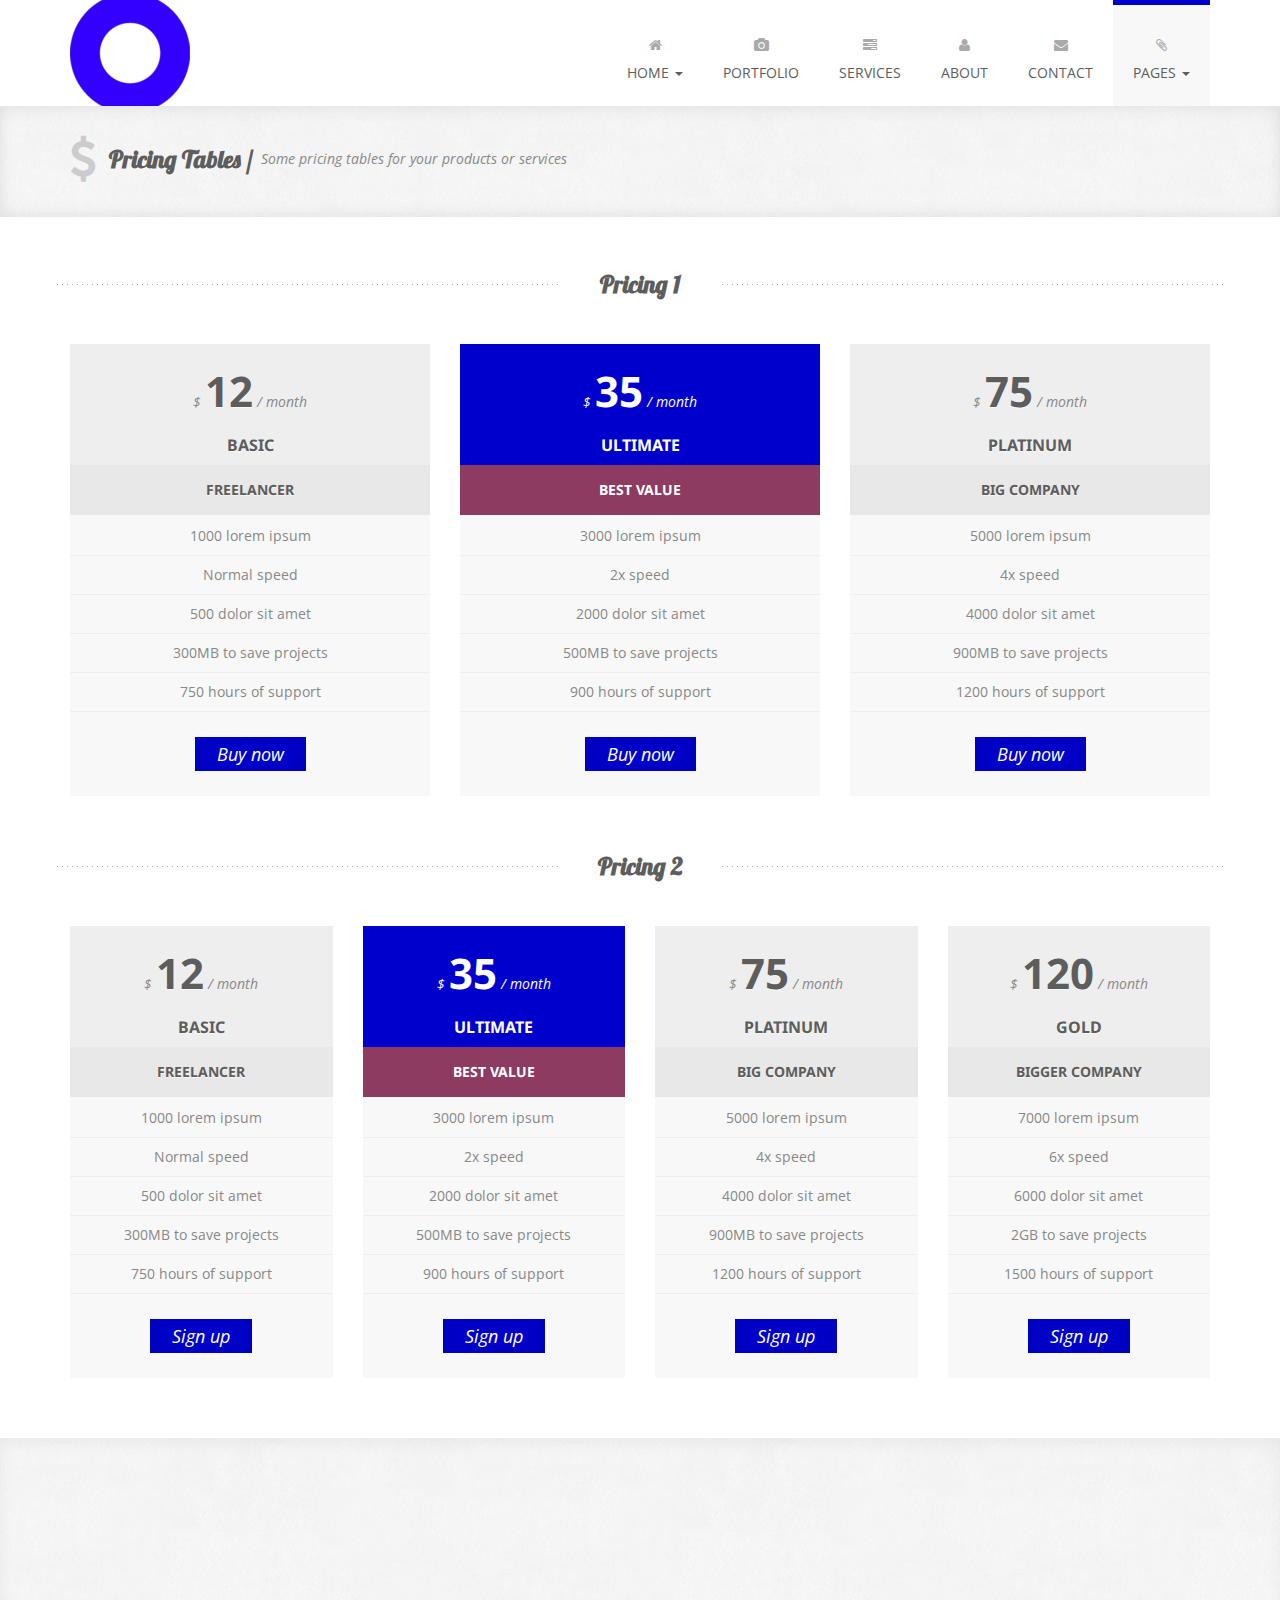
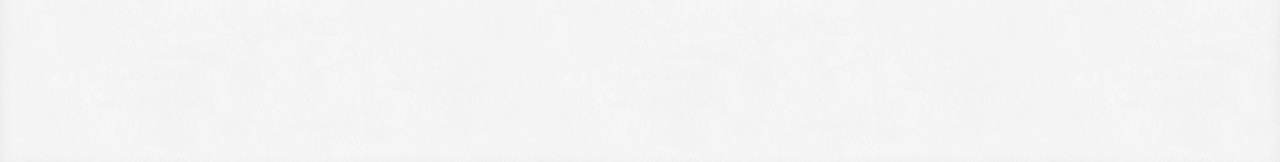
<file: target/meetme/pricing-tables.html>
<!DOCTYPE html>
<html lang="en">

    <head>
        
        <meta charset="utf-8">
        <meta http-equiv="X-UA-Compatible" content="IE=edge">
        <meta name="viewport" content="width=device-width, initial-scale=1">
        <title>Andia - Responsive Agency Template</title>

        <!-- CSS -->
        <link rel="stylesheet" href="http://fonts.googleapis.com/css?family=Open+Sans:400italic,400">
        <link rel="stylesheet" href="http://fonts.googleapis.com/css?family=Droid+Sans">
        <link rel="stylesheet" href="http://fonts.googleapis.com/css?family=Lobster">
        <link rel="stylesheet" href="assets/bootstrap/css/bootstrap.min.css">
        <link rel="stylesheet" href="assets/font-awesome/css/font-awesome.min.css">
        <link rel="stylesheet" href="assets/css/animate.css">
        <link rel="stylesheet" href="assets/css/magnific-popup.css">
        <link rel="stylesheet" href="assets/flexslider/flexslider.css">
        <link rel="stylesheet" href="assets/css/form-elements.css">
        <link rel="stylesheet" href="assets/css/style.css">
        <link rel="stylesheet" href="assets/css/media-queries.css">

        <!-- HTML5 Shim and Respond.js IE8 support of HTML5 elements and media queries -->
        <!-- WARNING: Respond.js doesn't work if you view the page via file:// -->
        <!--[if lt IE 9]>
            <script src="https://oss.maxcdn.com/libs/html5shiv/3.7.0/html5shiv.js"></script>
            <script src="https://oss.maxcdn.com/libs/respond.js/1.4.2/respond.min.js"></script>
        <![endif]-->

        <!-- Favicon and touch icons -->
        <link rel="shortcut icon" href="assets/ico/favicon.ico">
        <link rel="apple-touch-icon-precomposed" sizes="144x144" href="assets/ico/apple-touch-icon-144-precomposed.png">
        <link rel="apple-touch-icon-precomposed" sizes="114x114" href="assets/ico/apple-touch-icon-114-precomposed.png">
        <link rel="apple-touch-icon-precomposed" sizes="72x72" href="assets/ico/apple-touch-icon-72-precomposed.png">
        <link rel="apple-touch-icon-precomposed" href="assets/ico/apple-touch-icon-57-precomposed.png">

    </head>

    <body>
        
        <!-- Top menu -->
		<nav class="navbar" role="navigation">
			<div class="container">
				<div class="navbar-header">
					<button type="button" class="navbar-toggle collapsed" data-toggle="collapse" data-target="#top-navbar-1">
						<span class="sr-only">Toggle navigation</span>
						<span class="icon-bar"></span>
						<span class="icon-bar"></span>
						<span class="icon-bar"></span>
					</button>
					<a class="navbar-brand" href="index.html">Andia - a super cool design agency...</a>
				</div>
				<!-- Collect the nav links, forms, and other content for toggling -->
				<div class="collapse navbar-collapse" id="top-navbar-1">
					<ul class="nav navbar-nav navbar-right">
						<li class="dropdown">
							<a href="#" class="dropdown-toggle" data-toggle="dropdown" data-hover="dropdown" data-delay="1000">
								<i class="fa fa-home"></i><br>Home <span class="caret"></span>
							</a>
							<ul class="dropdown-menu dropdown-menu-left" role="menu">
								<li><a href="index.html">Home</a></li>
								<li><a href="index-2.html">Home 2</a></li>
							</ul>
						</li>
						<li>
							<a href="portfolio.html"><i class="fa fa-camera"></i><br>Portfolio</a>
						</li>
						<li>
							<a href="services.html"><i class="fa fa-tasks"></i><br>Services</a>
						</li>
						<li>
							<a href="about.html"><i class="fa fa-user"></i><br>About</a>
						</li>
						<li>
							<a href="contact.html"><i class="fa fa-envelope"></i><br>Contact</a>
						</li>
						<li class="dropdown active">
							<a href="#" class="dropdown-toggle" data-toggle="dropdown" data-hover="dropdown" data-delay="1000">
								<i class="fa fa-paperclip"></i><br>Pages <span class="caret"></span>
							</a>
							<ul class="dropdown-menu" role="menu">
								<li class="active"><a href="pricing-tables.html">Pricing tables</a></li>
							</ul>
						</li>
					</ul>
				</div>
			</div>
		</nav>

        <!-- Page Title -->
        <div class="page-title-container">
            <div class="container">
                <div class="row">
                    <div class="col-sm-12 wow fadeIn">
                        <i class="fa fa-dollar"></i>
                        <h1>Pricing Tables /</h1>
                        <p>Some pricing tables for your products or services</p>
                    </div>
                </div>
            </div>
        </div>

        <!-- Pricing 1 -->
        <div class="pricing-1-container">
	        <div class="container">
	        	<div class="row">
		            <div class="col-sm-12 pricing-1-title wow fadeIn">
		                <h2>Pricing 1</h2>
		            </div>
	            </div>
	            <div class="row">
	            	
	            	<div class="col-sm-4 pricing-1-box wow fadeInUp">
                		<div class="pricing-1-box-inner">
		                	<div class="pricing-1-box-price">
		                		<span>$ </span><strong>12</strong><span> / month</span>
		                	</div>
		                    <h3>Basic</h3>
		                    <h4>Freelancer</h4>
		                    <div class="pricing-1-box-features">
		                    	<ul>
		                    		<li>1000 lorem ipsum</li>
		                    		<li>Normal speed</li>
		                    		<li>500 dolor sit amet</li>
		                    		<li>300MB to save projects</li>
		                    		<li>750 hours of support</li>
		                    	</ul>
		                    </div>
		                    <div class="pricing-1-box-sign-up">
		                    	<a class="big-link-3" href="#">Buy now</a>
		                    </div>
	                    </div>
                    </div>
                    <div class="col-sm-4 pricing-1-box pricing-1-box-best wow fadeInDown">
                    	<div class="pricing-1-box-inner">
		                	<div class="pricing-1-box-price">
		                		<span>$ </span><strong>35</strong><span> / month</span>
		                	</div>
		                    <h3>Ultimate</h3>
		                    <h4>Best value</h4>
		                    <div class="pricing-1-box-features">
		                    	<ul>
		                    		<li>3000 lorem ipsum</li>
		                    		<li>2x speed</li>
		                    		<li>2000 dolor sit amet</li>
		                    		<li>500MB to save projects</li>
		                    		<li>900 hours of support</li>
		                    	</ul>
		                    </div>
		                    <div class="pricing-1-box-sign-up">
		                    	<a class="big-link-3" href="#">Buy now</a>
		                    </div>
		                </div>
                    </div>
                    <div class="col-sm-4 pricing-1-box wow fadeInUp">
                    	<div class="pricing-1-box-inner">
		                	<div class="pricing-1-box-price">
		                		<span>$ </span><strong>75</strong><span> / month</span>
		                	</div>
		                    <h3>Platinum</h3>
		                    <h4>Big company</h4>
		                    <div class="pricing-1-box-features">
		                    	<ul>
		                    		<li>5000 lorem ipsum</li>
		                    		<li>4x speed</li>
		                    		<li>4000 dolor sit amet</li>
		                    		<li>900MB to save projects</li>
		                    		<li>1200 hours of support</li>
		                    	</ul>
		                    </div>
		                    <div class="pricing-1-box-sign-up">
		                    	<a class="big-link-3" href="#">Buy now</a>
		                    </div>
		                </div>
                    </div>
	            	
	            </div>
	        </div>
        </div>
        
        <!-- Pricing 2 -->
        <div class="pricing-2-container">
	        <div class="container">
	        	<div class="row">
		            <div class="col-sm-12 pricing-1-title wow fadeIn">
		                <h2>Pricing 2</h2>
		            </div>
	            </div>
	            <div class="row">
	            	
	            	<div class="col-sm-3 pricing-1-box wow fadeInUp">
                		<div class="pricing-1-box-inner">
		                	<div class="pricing-1-box-price">
		                		<span>$ </span><strong>12</strong><span> / month</span>
		                	</div>
		                    <h3>Basic</h3>
		                    <h4>Freelancer</h4>
		                    <div class="pricing-1-box-features">
		                    	<ul>
		                    		<li>1000 lorem ipsum</li>
		                    		<li>Normal speed</li>
		                    		<li>500 dolor sit amet</li>
		                    		<li>300MB to save projects</li>
		                    		<li>750 hours of support</li>
		                    	</ul>
		                    </div>
		                    <div class="pricing-1-box-sign-up">
		                    	<a class="big-link-3" href="#">Sign up</a>
		                    </div>
	                    </div>
                    </div>
                    <div class="col-sm-3 pricing-1-box pricing-1-box-best wow fadeInDown">
                    	<div class="pricing-1-box-inner">
		                	<div class="pricing-1-box-price">
		                		<span>$ </span><strong>35</strong><span> / month</span>
		                	</div>
		                    <h3>Ultimate</h3>
		                    <h4>Best value</h4>
		                    <div class="pricing-1-box-features">
		                    	<ul>
		                    		<li>3000 lorem ipsum</li>
		                    		<li>2x speed</li>
		                    		<li>2000 dolor sit amet</li>
		                    		<li>500MB to save projects</li>
		                    		<li>900 hours of support</li>
		                    	</ul>
		                    </div>
		                    <div class="pricing-1-box-sign-up">
		                    	<a class="big-link-3" href="#">Sign up</a>
		                    </div>
		                </div>
                    </div>
                    <div class="col-sm-3 pricing-1-box wow fadeInUp">
                    	<div class="pricing-1-box-inner">
		                	<div class="pricing-1-box-price">
		                		<span>$ </span><strong>75</strong><span> / month</span>
		                	</div>
		                    <h3>Platinum</h3>
		                    <h4>Big company</h4>
		                    <div class="pricing-1-box-features">
		                    	<ul>
		                    		<li>5000 lorem ipsum</li>
		                    		<li>4x speed</li>
		                    		<li>4000 dolor sit amet</li>
		                    		<li>900MB to save projects</li>
		                    		<li>1200 hours of support</li>
		                    	</ul>
		                    </div>
		                    <div class="pricing-1-box-sign-up">
		                    	<a class="big-link-3" href="#">Sign up</a>
		                    </div>
		                </div>
                    </div>
                    <div class="col-sm-3 pricing-1-box wow fadeInUp">
                    	<div class="pricing-1-box-inner">
		                	<div class="pricing-1-box-price">
		                		<span>$ </span><strong>120</strong><span> / month</span>
		                	</div>
		                    <h3>Gold</h3>
		                    <h4>Bigger company</h4>
		                    <div class="pricing-1-box-features">
		                    	<ul>
		                    		<li>7000 lorem ipsum</li>
		                    		<li>6x speed</li>
		                    		<li>6000 dolor sit amet</li>
		                    		<li>2GB to save projects</li>
		                    		<li>1500 hours of support</li>
		                    	</ul>
		                    </div>
		                    <div class="pricing-1-box-sign-up">
		                    	<a class="big-link-3" href="#">Sign up</a>
		                    </div>
		                </div>
                    </div>
	            	
	            </div>
	        </div>
        </div>

        <!-- Footer -->
        <footer>
            <div class="container">
                <div class="row">
                    <div class="col-sm-3 footer-box wow fadeInUp">
                        <h4>About Us</h4>
                        <div class="footer-box-text">
	                        <p>
	                        	Lorem ipsum dolor sit amet, consectetur adipisicing elit, sed do eiusmod tempor incididunt ut labore et. 
	                        	Lorem ipsum dolor sit amet, consectetur adipisicing elit, sed do eiusmod tempor incididunt ut labore et.
	                        </p>
	                        <p><a href="about.html">Read more...</a></p>
                        </div>
                    </div>
                    <div class="col-sm-3 footer-box wow fadeInDown">
                        <h4>Email Updates</h4>
                        <div class="footer-box-text footer-box-text-subscribe">
                        	<p>Enter your email and you'll be one of the first to get new updates:</p>
                        	<form role="form" action="assets/subscribe.php" method="post">
		                    	<div class="form-group">
		                    		<label class="sr-only" for="subscribe-email">Email address</label>
		                        	<input type="text" name="email" placeholder="Email..." class="subscribe-email" id="subscribe-email">
		                        </div>
		                        <button type="submit" class="btn">Subscribe</button>
		                    </form>
		                    <p class="success-message"></p>
		                    <p class="error-message"></p>
                        </div>
                    </div>
                    <div class="col-sm-3 footer-box wow fadeInUp">
                        <h4>Flickr Photos</h4>
                        <div class="footer-box-text flickr-feed"></div>
                    </div>
                    <div class="col-sm-3 footer-box wow fadeInDown">
                        <h4>Contact Us</h4>
                        <div class="footer-box-text footer-box-text-contact">
	                        <p><i class="fa fa-map-marker"></i> Address: Via Principe Amedeo 9, 10100, Torino, TO, Italy</p>
	                        <p><i class="fa fa-phone"></i> Phone: 0039 333 12 68 347</p>
	                        <p><i class="fa fa-user"></i> Skype: Andia_Agency</p>
	                        <p><i class="fa fa-envelope"></i> Email: <a href="">contact@andia.co.uk</a></p>
                        </div>
                    </div>
                </div>
                <div class="row">
                	<div class="col-sm-12 wow fadeIn">
                		<div class="footer-border"></div>
                	</div>
                </div>
                <div class="row">
                    <div class="col-sm-7 footer-copyright wow fadeIn">
                        <p>Copyright 2012 Andia - All rights reserved. Template by <a href="http://azmind.com/free-bootstrap-themes-templates/">Azmind</a>.</p>
                    </div>
                    <div class="col-sm-5 footer-social wow fadeIn">
                        <a href="#"><i class="fa fa-facebook"></i></a>
                        <a href="#"><i class="fa fa-dribbble"></i></a>
                        <a href="#"><i class="fa fa-twitter"></i></a>
                        <a href="#"><i class="fa fa-pinterest"></i></a>
                    </div>
                </div>
            </div>
        </footer>

        <!-- Javascript -->
        <script src="assets/js/jquery-1.11.1.min.js"></script>
        <script src="assets/bootstrap/js/bootstrap.min.js"></script>
        <script src="assets/js/bootstrap-hover-dropdown.min.js"></script>
        <script src="assets/js/jquery.backstretch.min.js"></script>
        <script src="assets/js/wow.min.js"></script>
        <script src="assets/js/retina-1.1.0.min.js"></script>
        <script src="assets/js/jquery.magnific-popup.min.js"></script>
        <script src="assets/flexslider/jquery.flexslider-min.js"></script>
        <script src="assets/js/jflickrfeed.min.js"></script>
        <script src="assets/js/masonry.pkgd.min.js"></script>
        <script src="http://maps.google.com/maps/api/js?sensor=true"></script>
        <script src="assets/js/jquery.ui.map.min.js"></script>
        <script src="assets/js/scripts.js"></script>

    </body>

</html>
</file>
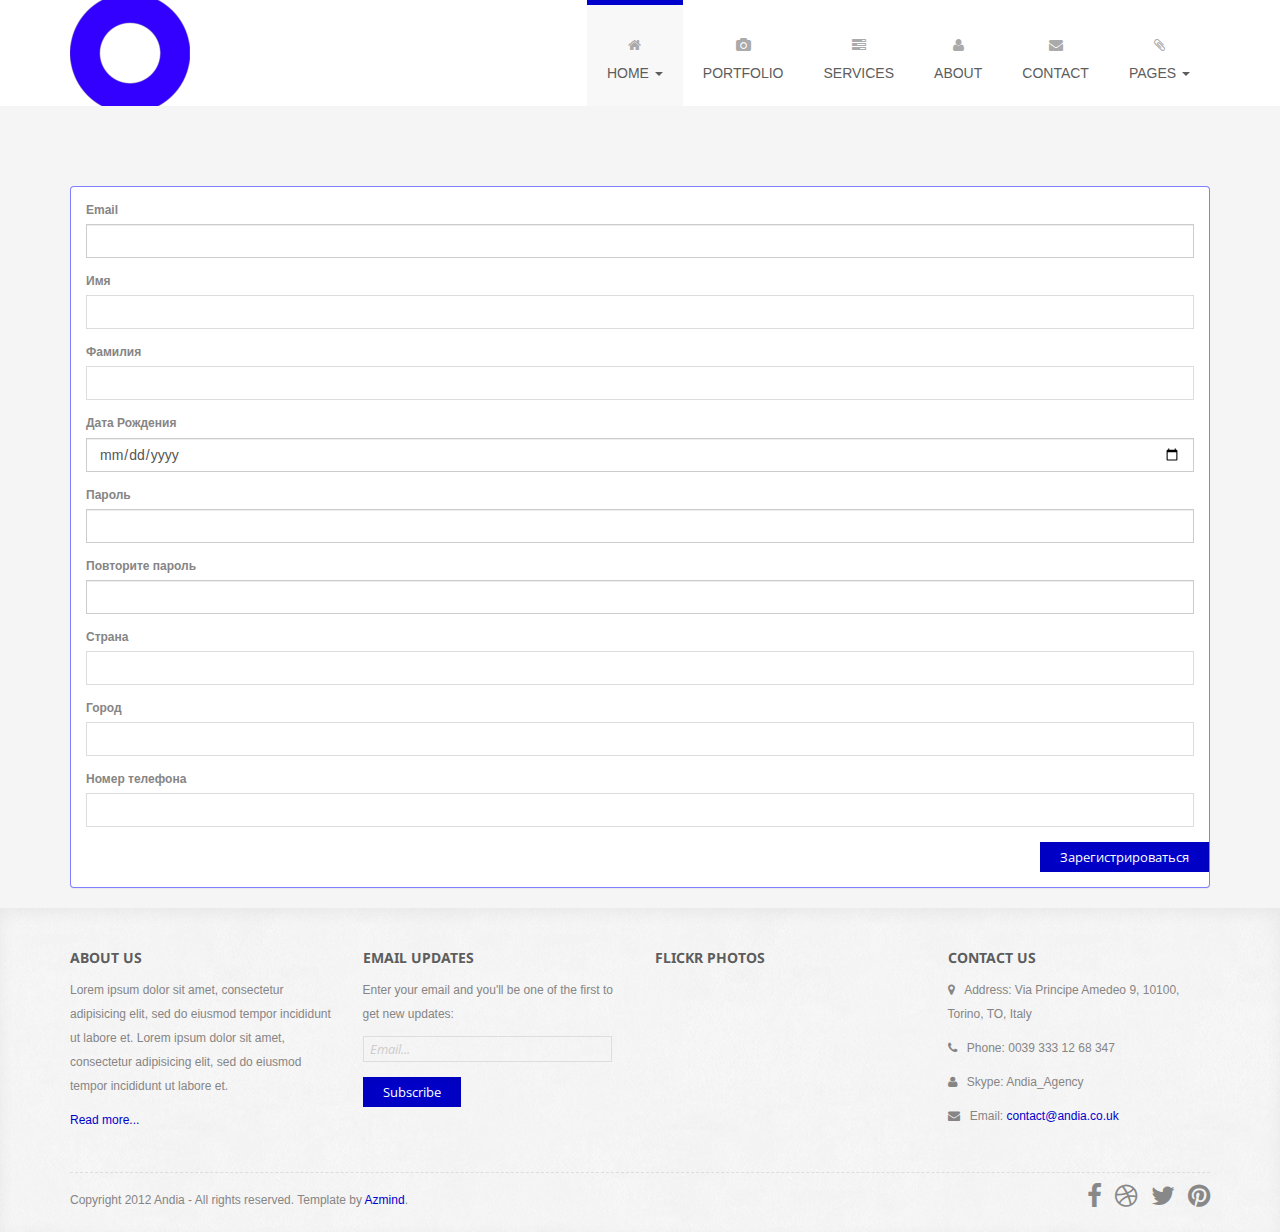
<file: target/meetme/registration.html>
<!DOCTYPE html>
<html lang="en">
<head>

    <meta charset="utf-8">
    <meta http-equiv="X-UA-Compatible" content="IE=edge">
    <meta name="viewport" content="width=device-width, initial-scale=1">
    <title>MeetMe - Registration</title>

    <!-- CSS -->
    <link rel="stylesheet" href="http://fonts.googleapis.com/css?family=Open+Sans:400italic,400">
    <link rel="stylesheet" href="http://fonts.googleapis.com/css?family=Droid+Sans">
    <link rel="stylesheet" href="http://fonts.googleapis.com/css?family=Lobster">
    <link rel="stylesheet" href="assets/bootstrap/css/bootstrap.min.css">
    <link rel="stylesheet" href="assets/font-awesome/css/font-awesome.min.css">
    <link rel="stylesheet" href="assets/css/animate.css">
    <link rel="stylesheet" href="assets/css/magnific-popup.css">
    <link rel="stylesheet" href="assets/flexslider/flexslider.css">
    <link rel="stylesheet" href="assets/css/form-elements.css">
    <link rel="stylesheet" href="assets/css/style.css">
    <link rel="stylesheet" href="assets/css/media-queries.css">
    <link rel="stylesheet" href="Old/css/registration.css">


    <!-- HTML5 Shim and Respond.js IE8 support of HTML5 elements and media queries -->
    <!-- WARNING: Respond.js doesn't work if you view the page via file:// -->
    <!--[if lt IE 9]>
    <script src="https://oss.maxcdn.com/libs/html5shiv/3.7.0/html5shiv.js"></script>
    <script src="https://oss.maxcdn.com/libs/respond.js/1.4.2/respond.min.js"></script>
    <![endif]-->

    <!-- Favicon and touch icons -->
  <!--  <link rel="shortcut icon" href="assets/ico/favicon.ico">-->
    <!--<link rel="apple-touch-icon-precomposed" sizes="144x144" href="assets/ico/apple-touch-icon-144-precomposed.png">-->
    <!--<link rel="apple-touch-icon-precomposed" sizes="114x114" href="assets/ico/apple-touch-icon-114-precomposed.png">-->
    <!--<link rel="apple-touch-icon-precomposed" sizes="72x72" href="assets/ico/apple-touch-icon-72-precomposed.png">-->
    <!--<link rel="apple-touch-icon-precomposed" href="assets/ico/apple-touch-icon-57-precomposed.png">-->

</head>
<body>

<!-- Top menu -->
<nav class="navbar" role="navigation">
    <div class="container">
        <div class="navbar-header">
            <button type="button" class="navbar-toggle collapsed" data-toggle="collapse" data-target="#top-navbar-1">
                <span class="sr-only">Toggle navigation</span>
                <span class="icon-bar"></span>
                <span class="icon-bar"></span>
                <span class="icon-bar"></span>
            </button>
            <a class="navbar-brand" href="index.html">Andia - a super cool design agency...</a>
        </div>
        <!-- Collect the nav links, forms, and other content for toggling -->
        <div class="collapse navbar-collapse" id="top-navbar-1">
            <ul class="nav navbar-nav navbar-right">
                <li class="dropdown active">
                    <a href="#" class="dropdown-toggle" data-toggle="dropdown" data-hover="dropdown" data-delay="1000">
                        <i class="fa fa-home"></i><br>Home <span class="caret"></span>
                    </a>
                    <ul class="dropdown-menu dropdown-menu-left" role="menu">
                        <li class="active"><a href="index.html">Home</a></li>
                        <li><a href="index-2.html">Home 2</a></li>
                    </ul>
                </li>
                <li>
                    <a href="portfolio.html"><i class="fa fa-camera"></i><br>Portfolio</a>
                </li>
                <li>
                    <a href="services.html"><i class="fa fa-tasks"></i><br>Services</a>
                </li>
                <li>
                    <a href="about.html"><i class="fa fa-user"></i><br>About</a>
                </li>
                <li>
                    <a href="contact.html"><i class="fa fa-envelope"></i><br>Contact</a>
                </li>
                <li class="dropdown">
                    <a href="#" class="dropdown-toggle" data-toggle="dropdown" data-hover="dropdown" data-delay="1000">
                        <i class="fa fa-paperclip"></i><br>Pages <span class="caret"></span>
                    </a>
                    <ul class="dropdown-menu" role="menu">
                        <li><a href="pricing-tables.html">Pricing tables</a></li>
                    </ul>
                </li>
            </ul>
        </div>
    </div>
</nav>
<header>
    <div class="head">
        <div class="container">
            <div class="row">

            </div>
        </div>
    </div>
</header>
<div class="content">
    <div class="container">
        <div class="panel panel-default">
            <div class="panel-body">
                <form action="/register" method="get">
                    <div id='page' class="page">
                        <div class="row">
                            <div class="col-md-12">
                                <label for="email">Email</label>

                                <div class="input-group">
                                    <input align="center" type="email" name="email" required="required"
                                           class="form-control" id="email" aria-describedby="basic-addon3">
                                </div>
                            </div>
                        </div>
                        <div class="row">
                            <div class="col-md-12">
                                <label for="name">Имя</label>

                                <div class="input-group">
                                    <input align="center" type="text" name="name" required="required"
                                           class="form-control" id="name" aria-describedby="basic-addon3">
                                </div>
                            </div>
                        </div>
                        <div class="row">
                            <div class="col-md-12">
                                <label for="surname">Фамилия</label>

                                <div class="input-group">
                                    <input align="center" type="text" name="surname" required="required"
                                           class="form-control" id="surname" aria-describedby="basic-addon3">
                                </div>
                            </div>
                        </div>
                        <div class="row">
                            <div class="col-md-12">
                                <label for="bday">Дата Рождения</label>

                                <div class="input-group">
                                    <input align="center" type="date" name="bday" required="required"
                                           class="form-control" id="bday" aria-describedby="basic-addon3">
                                </div>
                            </div>
                        </div>
                        <div class="row">
                            <div class="col-md-12">
                                <label for="password">Пароль</label>

                                <div class="input-group">
                                    <input align="center" type="password" name="password" required="required"
                                           class="form-control" id="password" aria-describedby="basic-addon3">
                                </div>
                            </div>
                        </div>
                        <div class="row">
                            <div class="col-md-12">
                                <label for="password1">Повторите пароль</label>

                                <div class="input-group">
                                    <input align="center" type="password" name="password1" required="required"
                                           class="form-control" id="password1" aria-describedby="basic-addon3">
                                </div>
                            </div>
                        </div>
                        <div class="row">
                            <div class="col-md-12">
                                <label for="country">Страна</label>

                                <div class="input-group">
                                    <input align="center" type="text" name="country" required="required"
                                           class="form-control" id="country" aria-describedby="basic-addon3">
                                </div>
                            </div>
                        </div>
                    </div>
                    <div class="row">
                        <div class="col-md-12">
                            <label for="city">Город</label>

                            <div class="input-group">
                                <input align="center" type="text" name="city" required="required" class="form-control"
                                       id="city" aria-describedby="basic-addon3">
                            </div>
                        </div>
                    </div>
                    <div class="row">
                        <div class="col-md-12">
                            <label for="phone">Номер телефона</label>
                            <!-- TODO Create a label that explains why do we need 'em-->
                            <div class="input-group">
                                <input align="center" type="text" name="phone" class="form-control" id="phone"
                                       aria-describedby="basic-addon3">
                            </div>
                        </div>
                    </div>
                    <div class="row">
                  <!--      <div class="col-md-10"></div>-->

                            <button  class="btn btn-primary" type="submit">Зарегистрироваться</button>

                    </div>
                </form>
            </div>
        </div>
    </div>
</div>
</div>
<!-- Footer -->
<footer>
    <div class="container">
        <div class="row">
            <div class="col-sm-3 footer-box wow fadeInUp">
                <h4>About Us</h4>
                <div class="footer-box-text">
                    <p>
                        Lorem ipsum dolor sit amet, consectetur adipisicing elit, sed do eiusmod tempor incididunt ut labore et.
                        Lorem ipsum dolor sit amet, consectetur adipisicing elit, sed do eiusmod tempor incididunt ut labore et.
                    </p>
                    <p><a href="about.html">Read more...</a></p>
                </div>
            </div>
            <div class="col-sm-3 footer-box wow fadeInDown">
                <h4>Email Updates</h4>
                <div class="footer-box-text footer-box-text-subscribe">
                    <p>Enter your email and you'll be one of the first to get new updates:</p>
                    <form role="form" action="assets/subscribe.php" method="post">
                        <div class="form-group">
                            <label class="sr-only" for="subscribe-email">Email address</label>
                            <input type="text" name="email" placeholder="Email..." class="subscribe-email" id="subscribe-email">
                        </div>
                        <button type="submit" class="btn">Subscribe</button>
                    </form>
                    <p class="success-message"></p>
                    <p class="error-message"></p>
                </div>
            </div>
            <div class="col-sm-3 footer-box wow fadeInUp">
                <h4>Flickr Photos</h4>
                <div class="footer-box-text flickr-feed"></div>
            </div>
            <div class="col-sm-3 footer-box wow fadeInDown">
                <h4>Contact Us</h4>
                <div class="footer-box-text footer-box-text-contact">
                    <p><i class="fa fa-map-marker"></i> Address: Via Principe Amedeo 9, 10100, Torino, TO, Italy</p>
                    <p><i class="fa fa-phone"></i> Phone: 0039 333 12 68 347</p>
                    <p><i class="fa fa-user"></i> Skype: Andia_Agency</p>
                    <p><i class="fa fa-envelope"></i> Email: <a href="">contact@andia.co.uk</a></p>
                </div>
            </div>
        </div>
        <div class="row">
            <div class="col-sm-12 wow fadeIn">
                <div class="footer-border"></div>
            </div>
        </div>
        <div class="row">
            <div class="col-sm-7 footer-copyright wow fadeIn">
                <p>Copyright 2012 Andia - All rights reserved. Template by <a href="http://azmind.com/free-bootstrap-themes-templates/">Azmind</a>.</p>
            </div>
            <div class="col-sm-5 footer-social wow fadeIn">
                <a href="#"><i class="fa fa-facebook"></i></a>
                <a href="#"><i class="fa fa-dribbble"></i></a>
                <a href="#"><i class="fa fa-twitter"></i></a>
                <a href="#"><i class="fa fa-pinterest"></i></a>
            </div>
        </div>
    </div>
</footer>
</body>
</html>
</file>
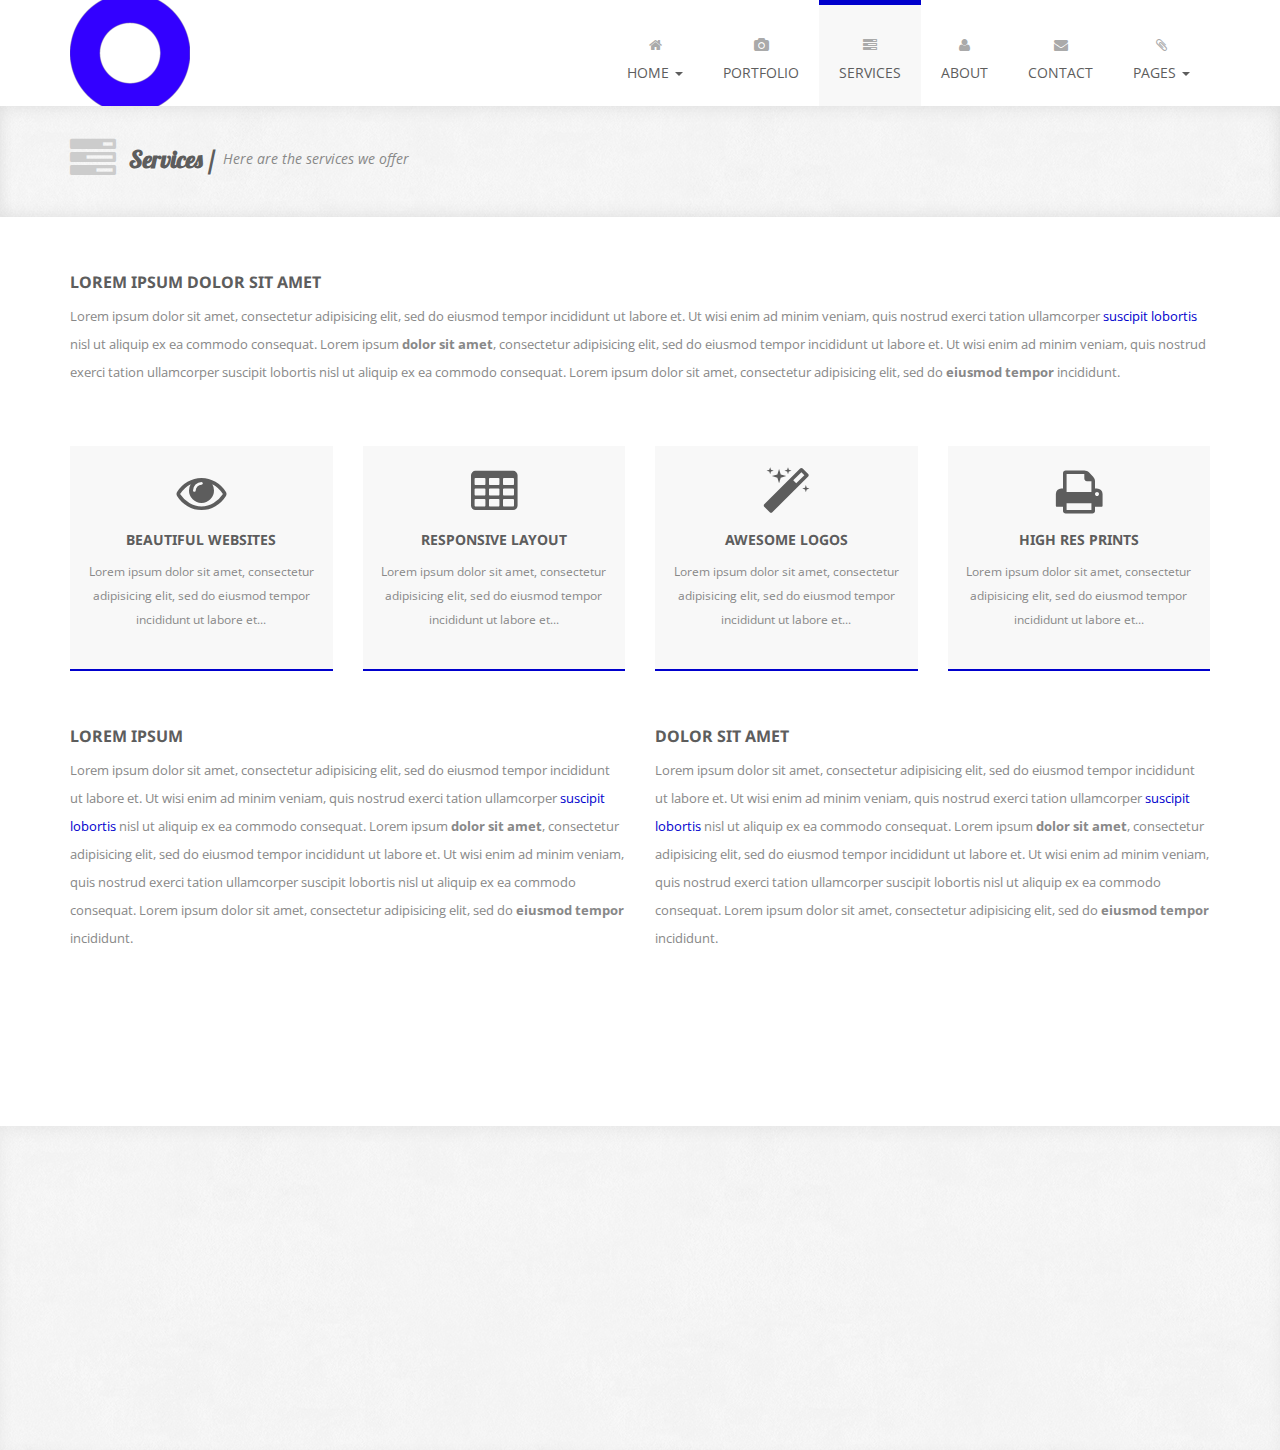
<file: target/meetme/services.html>
<!DOCTYPE html>
<html lang="en">

    <head>
        
        <meta charset="utf-8">
        <meta http-equiv="X-UA-Compatible" content="IE=edge">
        <meta name="viewport" content="width=device-width, initial-scale=1">
        <title>Andia - Responsive Agency Template</title>

        <!-- CSS -->
        <link rel="stylesheet" href="http://fonts.googleapis.com/css?family=Open+Sans:400italic,400">
        <link rel="stylesheet" href="http://fonts.googleapis.com/css?family=Droid+Sans">
        <link rel="stylesheet" href="http://fonts.googleapis.com/css?family=Lobster">
        <link rel="stylesheet" href="assets/bootstrap/css/bootstrap.min.css">
        <link rel="stylesheet" href="assets/font-awesome/css/font-awesome.min.css">
        <link rel="stylesheet" href="assets/css/animate.css">
        <link rel="stylesheet" href="assets/css/magnific-popup.css">
        <link rel="stylesheet" href="assets/flexslider/flexslider.css">
        <link rel="stylesheet" href="assets/css/form-elements.css">
        <link rel="stylesheet" href="assets/css/style.css">
        <link rel="stylesheet" href="assets/css/media-queries.css">

        <!-- HTML5 Shim and Respond.js IE8 support of HTML5 elements and media queries -->
        <!-- WARNING: Respond.js doesn't work if you view the page via file:// -->
        <!--[if lt IE 9]>
            <script src="https://oss.maxcdn.com/libs/html5shiv/3.7.0/html5shiv.js"></script>
            <script src="https://oss.maxcdn.com/libs/respond.js/1.4.2/respond.min.js"></script>
        <![endif]-->

        <!-- Favicon and touch icons -->
        <link rel="shortcut icon" href="assets/ico/favicon.ico">
        <link rel="apple-touch-icon-precomposed" sizes="144x144" href="assets/ico/apple-touch-icon-144-precomposed.png">
        <link rel="apple-touch-icon-precomposed" sizes="114x114" href="assets/ico/apple-touch-icon-114-precomposed.png">
        <link rel="apple-touch-icon-precomposed" sizes="72x72" href="assets/ico/apple-touch-icon-72-precomposed.png">
        <link rel="apple-touch-icon-precomposed" href="assets/ico/apple-touch-icon-57-precomposed.png">

    </head>

    <body>

        <!-- Top menu -->
		<nav class="navbar" role="navigation">
			<div class="container">
				<div class="navbar-header">
					<button type="button" class="navbar-toggle collapsed" data-toggle="collapse" data-target="#top-navbar-1">
						<span class="sr-only">Toggle navigation</span>
						<span class="icon-bar"></span>
						<span class="icon-bar"></span>
						<span class="icon-bar"></span>
					</button>
					<a class="navbar-brand" href="index.html">Andia - a super cool design agency...</a>
				</div>
				<!-- Collect the nav links, forms, and other content for toggling -->
				<div class="collapse navbar-collapse" id="top-navbar-1">
					<ul class="nav navbar-nav navbar-right">
						<li class="dropdown">
							<a href="#" class="dropdown-toggle" data-toggle="dropdown" data-hover="dropdown" data-delay="1000">
								<i class="fa fa-home"></i><br>Home <span class="caret"></span>
							</a>
							<ul class="dropdown-menu dropdown-menu-left" role="menu">
								<li><a href="index.html">Home</a></li>
								<li><a href="index-2.html">Home 2</a></li>
							</ul>
						</li>
						<li>
							<a href="portfolio.html"><i class="fa fa-camera"></i><br>Portfolio</a>
						</li>
						<li class="active">
							<a href="services.html"><i class="fa fa-tasks"></i><br>Services</a>
						</li>
						<li>
							<a href="about.html"><i class="fa fa-user"></i><br>About</a>
						</li>
						<li>
							<a href="contact.html"><i class="fa fa-envelope"></i><br>Contact</a>
						</li>
						<li class="dropdown">
							<a href="#" class="dropdown-toggle" data-toggle="dropdown" data-hover="dropdown" data-delay="1000">
								<i class="fa fa-paperclip"></i><br>Pages <span class="caret"></span>
							</a>
							<ul class="dropdown-menu" role="menu">
								<li><a href="pricing-tables.html">Pricing tables</a></li>
							</ul>
						</li>
					</ul>
				</div>
			</div>
		</nav>

        <!-- Page Title -->
        <div class="page-title-container">
            <div class="container">
                <div class="row">
                    <div class="col-sm-12 wow fadeIn">
                        <i class="fa fa-tasks"></i>
                        <h1>Services /</h1>
                        <p>Here are the services we offer</p>
                    </div>
                </div>
            </div>
        </div>

        <!-- Services Full Width Text -->
        <div class="services-full-width-container">
        	<div class="container">
	            <div class="row">
	                <div class="col-sm-12 services-full-width-text wow fadeInLeft">
	                    <h3>Lorem Ipsum Dolor Sit Amet</h3>
	                    <p>
	                    	Lorem ipsum dolor sit amet, consectetur adipisicing elit, sed do eiusmod tempor incididunt ut labore et. 
	                    	Ut wisi enim ad minim veniam, quis nostrud exerci tation ullamcorper <span class="violet">suscipit lobortis</span> 
	                    	nisl ut aliquip ex ea commodo consequat. Lorem ipsum <strong>dolor sit amet</strong>, consectetur adipisicing elit, 
	                    	sed do eiusmod tempor incididunt ut labore et. Ut wisi enim ad minim veniam, quis nostrud exerci tation ullamcorper 
	                    	suscipit lobortis nisl ut aliquip ex ea commodo consequat. Lorem ipsum dolor sit amet, consectetur adipisicing elit, 
	                    	sed do <strong>eiusmod tempor</strong> incididunt.
	                	</p>
	                </div>
	            </div>
	        </div>
        </div>

        <!-- Services -->
        <div class="services-container">
	        <div class="container">
	            <div class="row">
	            	<div class="col-sm-3">
		                <div class="service wow fadeInUp">
		                    <div class="service-icon"><i class="fa fa-eye"></i></div>
		                    <h3>Beautiful Websites</h3>
		                    <p>Lorem ipsum dolor sit amet, consectetur adipisicing elit, sed do eiusmod tempor incididunt ut labore et...</p>
		                </div>
					</div>
					<div class="col-sm-3">
		                <div class="service wow fadeInDown">
		                    <div class="service-icon"><i class="fa fa-table"></i></div>
		                    <h3>Responsive Layout</h3>
		                    <p>Lorem ipsum dolor sit amet, consectetur adipisicing elit, sed do eiusmod tempor incididunt ut labore et...</p>
		                </div>
	                </div>
	                <div class="col-sm-3">
		                <div class="service wow fadeInUp">
		                    <div class="service-icon"><i class="fa fa-magic"></i></div>
		                    <h3>Awesome Logos</h3>
		                    <p>Lorem ipsum dolor sit amet, consectetur adipisicing elit, sed do eiusmod tempor incididunt ut labore et...</p>
		                </div>
	                </div>
	                <div class="col-sm-3">
		                <div class="service wow fadeInDown">
		                    <div class="service-icon"><i class="fa fa-print"></i></div>
		                    <h3>High Res Prints</h3>
		                    <p>Lorem ipsum dolor sit amet, consectetur adipisicing elit, sed do eiusmod tempor incididunt ut labore et...</p>
		                </div>
	                </div>
	            </div>
	        </div>
        </div>

        <!-- Services Half Width Text -->
        <div class="services-half-width-container">
        	<div class="container">
	            <div class="row">
	                <div class="col-sm-6 services-half-width-text wow fadeInLeft">
	                    <h3>Lorem Ipsum</h3>
	                    <p>
	                    	Lorem ipsum dolor sit amet, consectetur adipisicing elit, sed do eiusmod tempor incididunt ut labore et. 
	                    	Ut wisi enim ad minim veniam, quis nostrud exerci tation ullamcorper <span class="violet">suscipit lobortis</span> 
	                    	nisl ut aliquip ex ea commodo consequat. Lorem ipsum <strong>dolor sit amet</strong>, consectetur adipisicing elit, 
	                    	sed do eiusmod tempor incididunt ut labore et. Ut wisi enim ad minim veniam, quis nostrud exerci tation ullamcorper 
	                    	suscipit lobortis nisl ut aliquip ex ea commodo consequat. Lorem ipsum dolor sit amet, consectetur adipisicing elit, 
	                    	sed do <strong>eiusmod tempor</strong> incididunt.
	                    </p>
	                </div>
	                <div class="col-sm-6 services-half-width-text wow fadeInUp">
	                    <h3>Dolor Sit Amet</h3>
	                    <p>
	                    	Lorem ipsum dolor sit amet, consectetur adipisicing elit, sed do eiusmod tempor incididunt ut labore et. 
	                    	Ut wisi enim ad minim veniam, quis nostrud exerci tation ullamcorper <span class="violet">suscipit lobortis</span> 
	                    	nisl ut aliquip ex ea commodo consequat. Lorem ipsum <strong>dolor sit amet</strong>, consectetur adipisicing elit, 
	                    	sed do eiusmod tempor incididunt ut labore et. Ut wisi enim ad minim veniam, quis nostrud exerci tation ullamcorper 
	                    	suscipit lobortis nisl ut aliquip ex ea commodo consequat. Lorem ipsum dolor sit amet, consectetur adipisicing elit, 
	                    	sed do <strong>eiusmod tempor</strong> incididunt.
	                    </p>
	                </div>
	            </div>
	        </div>
        </div>

        <!-- Call To Action -->
        <div class="call-to-action-container">
        	<div class="container">
	            <div class="row">
	                <div class="col-sm-12 call-to-action-text wow fadeInLeftBig">
	                    <p>
	                    	Lorem ipsum <span class="violet">dolor sit amet</span>, consectetur adipisicing elit, 
	                    	sed do eiusmod tempor incididunt ut labore et ut wisi.
	                    </p>
	                    <div class="call-to-action-button">
	                        <a class="big-link-3" href="#">Try It Now!</a>
	                    </div>
	                </div>
	            </div>
	        </div>
        </div>

        <!-- Footer -->
        <footer>
            <div class="container">
                <div class="row">
                    <div class="col-sm-3 footer-box wow fadeInUp">
                        <h4>About Us</h4>
                        <div class="footer-box-text">
	                        <p>
	                        	Lorem ipsum dolor sit amet, consectetur adipisicing elit, sed do eiusmod tempor incididunt ut labore et. 
	                        	Lorem ipsum dolor sit amet, consectetur adipisicing elit, sed do eiusmod tempor incididunt ut labore et.
	                        </p>
	                        <p><a href="about.html">Read more...</a></p>
                        </div>
                    </div>
                    <div class="col-sm-3 footer-box wow fadeInDown">
                        <h4>Email Updates</h4>
                        <div class="footer-box-text footer-box-text-subscribe">
                        	<p>Enter your email and you'll be one of the first to get new updates:</p>
                        	<form role="form" action="assets/subscribe.php" method="post">
		                    	<div class="form-group">
		                    		<label class="sr-only" for="subscribe-email">Email address</label>
		                        	<input type="text" name="email" placeholder="Email..." class="subscribe-email" id="subscribe-email">
		                        </div>
		                        <button type="submit" class="btn">Subscribe</button>
		                    </form>
		                    <p class="success-message"></p>
		                    <p class="error-message"></p>
                        </div>
                    </div>
                    <div class="col-sm-3 footer-box wow fadeInUp">
                        <h4>Flickr Photos</h4>
                        <div class="footer-box-text flickr-feed"></div>
                    </div>
                    <div class="col-sm-3 footer-box wow fadeInDown">
                        <h4>Contact Us</h4>
                        <div class="footer-box-text footer-box-text-contact">
	                        <p><i class="fa fa-map-marker"></i> Address: Via Principe Amedeo 9, 10100, Torino, TO, Italy</p>
	                        <p><i class="fa fa-phone"></i> Phone: 0039 333 12 68 347</p>
	                        <p><i class="fa fa-user"></i> Skype: Andia_Agency</p>
	                        <p><i class="fa fa-envelope"></i> Email: <a href="">contact@andia.co.uk</a></p>
                        </div>
                    </div>
                </div>
                <div class="row">
                	<div class="col-sm-12 wow fadeIn">
                		<div class="footer-border"></div>
                	</div>
                </div>
                <div class="row">
                    <div class="col-sm-7 footer-copyright wow fadeIn">
                        <p>Copyright 2012 Andia - All rights reserved. Template by <a href="http://azmind.com/free-bootstrap-themes-templates/">Azmind</a>.</p>
                    </div>
                    <div class="col-sm-5 footer-social wow fadeIn">
                        <a href="#"><i class="fa fa-facebook"></i></a>
                        <a href="#"><i class="fa fa-dribbble"></i></a>
                        <a href="#"><i class="fa fa-twitter"></i></a>
                        <a href="#"><i class="fa fa-pinterest"></i></a>
                    </div>
                </div>
            </div>
        </footer>

        <!-- Javascript -->
        <script src="assets/js/jquery-1.11.1.min.js"></script>
        <script src="assets/bootstrap/js/bootstrap.min.js"></script>
        <script src="assets/js/bootstrap-hover-dropdown.min.js"></script>
        <script src="assets/js/jquery.backstretch.min.js"></script>
        <script src="assets/js/wow.min.js"></script>
        <script src="assets/js/retina-1.1.0.min.js"></script>
        <script src="assets/js/jquery.magnific-popup.min.js"></script>
        <script src="assets/flexslider/jquery.flexslider-min.js"></script>
        <script src="assets/js/jflickrfeed.min.js"></script>
        <script src="assets/js/masonry.pkgd.min.js"></script>
        <script src="http://maps.google.com/maps/api/js?sensor=true"></script>
        <script src="assets/js/jquery.ui.map.min.js"></script>
        <script src="assets/js/scripts.js"></script>

    </body>

</html>
</file>
<file: target/meetme/assets/css/form-elements.css>
input[type="text"], 
textarea {
    margin: 0;
    padding: 0 6px;
    vertical-align: middle;
    background: none;
    border: 1px solid #ddd;
    font-family: 'Open Sans', sans-serif;
    font-size: 13px;
    font-weight: 400;
    color: #888;
    font-style: italic;
    -moz-border-radius: 0; -webkit-border-radius: 0; border-radius: 0;
    -moz-box-shadow: none; -webkit-box-shadow: none; box-shadow: none;
    -o-transition: all .3s; -moz-transition: all .3s; -webkit-transition: all .3s; -ms-transition: all .3s; transition: all .3s;
}

input[type="text"]:focus, 
textarea:focus {
	outline: 0;
    border: 1px solid #bbb;
    -moz-box-shadow: none; -webkit-box-shadow: none; box-shadow: none;
}

input[type="text"]:-moz-placeholder, textarea:-moz-placeholder { color: #ccc; }
input[type="text"]:-ms-input-placeholder, textarea:-ms-input-placeholder { color: #ccc; }
input[type="text"]::-webkit-input-placeholder, textarea::-webkit-input-placeholder { color: #ccc; }


button.btn {
	height: 30px;
    margin: 0;
    padding: 0 20px;
    vertical-align: middle;
    background: #0000cd	;
    border: 0;
    font-family: 'Open Sans', sans-serif;
    font-size: 13px;
    font-weight: 400;
    line-height: 30px;
    color: #fff;
    text-shadow: none;
    -moz-border-radius: 0; -webkit-border-radius: 0; border-radius: 0;
    -moz-box-shadow: 0 1px 25px 0 rgba(0,0,0,.05) inset, 0 -1px 25px 0 rgba(0,0,0,.05) inset;
    -webkit-box-shadow: 0 1px 25px 0 rgba(0,0,0,.05) inset, 0 -1px 25px 0 rgba(0,0,0,.05) inset;
    box-shadow: 0 1px 25px 0 rgba(0,0,0,.05) inset, 0 -1px 25px 0 rgba(0,0,0,.05) inset;
    -o-transition: all .3s; -moz-transition: all .3s; -webkit-transition: all .3s; -ms-transition: all .3s; transition: all .3s;
}

button.btn:hover {
	background: #5d5d5d;
    border: 0;
    color: #fff;
    -moz-box-shadow: none; -webkit-box-shadow: none; box-shadow: none;
}

button.btn:active {
	outline: 0;
    background: #5d5d5d;
    border: 0;
    color: #fff;
    -moz-box-shadow: 0 5px 10px 0 rgba(0,0,0,.15) inset, 0 -1px 25px 0 rgba(0,0,0,.05) inset;
    -webkit-box-shadow: 0 5px 10px 0 rgba(0,0,0,.15) inset, 0 -1px 25px 0 rgba(0,0,0,.05) inset;
    box-shadow: 0 5px 10px 0 rgba(0,0,0,.15) inset, 0 -1px 25px 0 rgba(0,0,0,.05) inset;
}

button.btn:focus {
	outline: 0;
    background: #5d5d5d;
    border: 0;
    color: #fff;
}

.btn:active:focus, .btn.active:focus {
	outline: 0;
    background: #5d5d5d;
    border: 0;
    color: #fff;
}
</file>
<file: target/meetme/assets/css/style.css>
/*
 *
 * Template Name: Andia
 * Template URI: http://azmind.com
 * Description: Andia - Responsive Agency Template
 * Author: Anli Zaimi
 * Author URI: http://azmind.com
 *
 */


body {
    background: #fff;
    text-align: center;
    font-family: 'Open Sans', sans-serif;
    color: #888;
    font-size: 12px;
}

.violet { color: #0000cd; }

a {
    color: #0000cd;
    text-decoration: none;
    -o-transition: all .3s; -moz-transition: all .3s; -webkit-transition: all .3s; -ms-transition: all .3s; transition: all .3s;
}
a:hover, a:focus { color: #888; text-decoration: none; }

strong { font-weight: bold; }

img { max-width: 100%; }

h1, h2 { line-height: 40px; }
h3, h4 { line-height: 20px; }

::-moz-selection { background: #0000cd; color: #fff; text-shadow: none; }
::selection { background: #0000cd; color: #fff; text-shadow: none; }


/***** Big links / buttons *****/

a.big-link-1 {
	display: inline-block;
    padding: 5px 22px;
    background: #0000cd;
    color: #fff;
    font-style: italic;
    text-decoration: none;
    -moz-box-shadow: 0 1px 25px 0 rgba(0,0,0,.05) inset, 0 -1px 25px 0 rgba(0,0,0,.05) inset;
    -webkit-box-shadow: 0 1px 25px 0 rgba(0,0,0,.05) inset, 0 -1px 25px 0 rgba(0,0,0,.05) inset;
    box-shadow: 0 1px 25px 0 rgba(0,0,0,.05) inset, 0 -1px 25px 0 rgba(0,0,0,.05) inset;
}

a.big-link-1:hover {
    -moz-box-shadow: none; -webkit-box-shadow: none; box-shadow: none;
}

a.big-link-1:active {
    -moz-box-shadow: 0 5px 10px 0 rgba(0,0,0,.15) inset, 0 -1px 25px 0 rgba(0,0,0,.05) inset;
    -webkit-box-shadow: 0 5px 10px 0 rgba(0,0,0,.15) inset, 0 -1px 25px 0 rgba(0,0,0,.05) inset;
    box-shadow: 0 5px 10px 0 rgba(0,0,0,.15) inset, 0 -1px 25px 0 rgba(0,0,0,.05) inset;
}

a.big-link-2 {
    display: inline-block;
    width: 35px;
    height: 35px;
    padding-top: 6px;
    background: #0000cd;
    font-size: 20px;
    color: #fff;
    line-height: 20px;
    -moz-border-radius: 19px; -webkit-border-radius: 19px; border-radius: 19px;
    -moz-box-shadow: 0 1px 25px 0 rgba(0,0,0,.05) inset, 0 -1px 25px 0 rgba(0,0,0,.05) inset;
    -webkit-box-shadow: 0 1px 25px 0 rgba(0,0,0,.05) inset, 0 -1px 25px 0 rgba(0,0,0,.05) inset;
    box-shadow: 0 1px 25px 0 rgba(0,0,0,.05) inset, 0 -1px 25px 0 rgba(0,0,0,.05) inset;
}
a.big-link-2 i { vertical-align: middle; }

a.big-link-2:hover {
    background: #5d5d5d;
    -moz-box-shadow: none; -webkit-box-shadow: none; box-shadow: none;
}

a.big-link-2:active {
    -moz-box-shadow: 0 5px 10px 0 rgba(0,0,0,.15) inset, 0 -1px 25px 0 rgba(0,0,0,.05) inset;
    -webkit-box-shadow: 0 5px 10px 0 rgba(0,0,0,.15) inset, 0 -1px 25px 0 rgba(0,0,0,.05) inset;
    box-shadow: 0 5px 10px 0 rgba(0,0,0,.15) inset, 0 -1px 25px 0 rgba(0,0,0,.05) inset;
}

a.big-link-3 {
	display: inline-block;
    padding: 5px 22px;
    background: #0000cd;
    font-size: 18px;
    color: #fff;
    font-style: italic;
    line-height: 24px;
    text-decoration: none;
    -moz-box-shadow: 0 1px 25px 0 rgba(0,0,0,.05) inset, 0 -1px 25px 0 rgba(0,0,0,.05) inset;
    -webkit-box-shadow: 0 1px 25px 0 rgba(0,0,0,.05) inset, 0 -1px 25px 0 rgba(0,0,0,.05) inset;
    box-shadow: 0 1px 25px 0 rgba(0,0,0,.05) inset, 0 -1px 25px 0 rgba(0,0,0,.05) inset;
}

a.big-link-3:hover {
    -moz-box-shadow: none; -webkit-box-shadow: none; box-shadow: none;
}

a.big-link-3:active {
    -moz-box-shadow: 0 5px 10px 0 rgba(0,0,0,.15) inset, 0 -1px 25px 0 rgba(0,0,0,.05) inset;
    -webkit-box-shadow: 0 5px 10px 0 rgba(0,0,0,.15) inset, 0 -1px 25px 0 rgba(0,0,0,.05) inset;
    box-shadow: 0 5px 10px 0 rgba(0,0,0,.15) inset, 0 -1px 25px 0 rgba(0,0,0,.05) inset;
}


/***** Top menu *****/

.navbar {
	margin-bottom: 0;
	background: #fff;
	border: 0;
	-moz-border-radius: 0; -webkit-border-radius: 0; border-radius: 0;
}

ul.navbar-nav {
	font-size: 14px;
	color: #888;
	text-transform: uppercase;
}

ul.navbar-nav li a { padding: 23px 20px; background: #fff; border-top: 5px solid #fff; color: #5d5d5d; }
ul.navbar-nav li.active a { background: #f8f8f8; border-color: #0000cd; color: #5d5d5d; }

ul.navbar-nav li a:hover, ul.navbar-nav li a:focus { background: #0000cd; border-color: #0000cd; color: #fff; outline: 0; }

.nav .open > a { background: #f8f8f8; border-color: #0000cd; color: #5d5d5d; }
.nav .open > a:hover, .nav .open > a:focus { background: #0000cd; border-color: #0000cd; color: #fff; }

ul.navbar-nav li a i { line-height: 35px; color: #aaa; }
ul.navbar-nav li a:hover i, ul.navbar-nav li a:focus i { color: #fff; }

.dropdown-menu {
	border: 0;
	-moz-border-radius: 0; -webkit-border-radius: 0; border-radius: 0;
	-moz-box-shadow: 0 6px 10px rgba(0, 0, 0, .15); -webkit-box-shadow: 0 6px 10px rgba(0, 0, 0, .15); box-shadow: 0 6px 10px rgba(0, 0, 0, .15);
}

.dropdown-menu > .active > a { background: #fff; color: #5d5d5d; }
.dropdown-menu > .active > a:hover, .dropdown-menu > .active > a:focus { background: #f8f8f8; color: #0000cd; }

ul.navbar-nav li .dropdown-menu a { padding-top: 15px; padding-bottom: 15px; }
ul.navbar-nav li.active .dropdown-menu a { background: #fff; color: #5d5d5d; border: 0; }
ul.navbar-nav li.active .dropdown-menu a:hover, 
ul.navbar-nav li.active .dropdown-menu a:focus { background: #0000aa; color: #fff; border: 0; }

ul.navbar-nav li.active .dropdown-menu > .active > a { background: #f8f8f8; color: #0000aa; border: 0; }
ul.navbar-nav li.active .dropdown-menu > .active > a:hover, 
ul.navbar-nav li.active .dropdown-menu > .active > a:focus { background: #0000cd; color: #fff; border: 0; }

.navbar>.container .navbar-brand { margin-left: 0; }

.navbar-brand {
	width: 167px;
	height: 106px;
	background: url(../img/logo.png) left center no-repeat;
	text-indent: -99999px;
}

/***** Slider *****/

.slider-container {
    margin: 0 auto;
    background: #f8f8f8 url(../img/pattern.jpg) left top repeat;
    -moz-box-shadow: 0 5px 15px 0 rgba(0,0,0,.05) inset, 0 -5px 15px 0 rgba(0,0,0,.05) inset;
    -webkit-box-shadow: 0 5px 15px 0 rgba(0,0,0,.05) inset, 0 -5px 15px 0 rgba(0,0,0,.05) inset;
    box-shadow: 0 5px 15px 0 rgba(0,0,0,.05) inset, 0 -5px 15px 0 rgba(0,0,0,.05) inset;
}

.slider {
	padding-left: 5px;
	padding-right: 5px;
}

.flexslider {
    margin-top: 45px;
    margin-bottom: 55px;
    border: 6px solid #fff;
    -moz-border-radius: 0; -webkit-border-radius: 0; border-radius: 0;
    -moz-box-shadow: 0 5px 15px 0 rgba(0,0,0,.05), 0 -5px 15px 0 rgba(0,0,0,.05);
    -webkit-box-shadow: 0 5px 15px 0 rgba(0,0,0,.05), 0 -5px 15px 0 rgba(0,0,0,.05);
    box-shadow: 0 5px 15px 0 rgba(0,0,0,.05), 0 -5px 15px 0 rgba(0,0,0,.05);
}

.flexslider .slides > li {
	position: relative;
}

.flexslider .slides .embed-responsive.embed-responsive-16by9 {
	padding-bottom: 48.1%;
}

.flex-caption {
    position: absolute;
    left: 0;
    bottom: 20px;
    width: 95%;
    padding: 10px 20px;
    background: #1d1d1d; /* browsers that don't support rgba */
    background: rgba(0, 0, 0, .7);
    font-size: 14px;
    line-height: 24px;
    color: #eaeaea;
    text-align: left;
    font-style: italic;
}

.flex-direction-nav a {
	width: 60px;
	height: 60px;
	padding-top: 17px;
	background: #0000cd;
	color: #fff;
	text-shadow: none;
}

.flex-direction-nav a:before { font-size: 26px; }

.flex-direction-nav .flex-prev, .flex-direction-nav .flex-next { text-align: center; }


/***** Slider 2 *****/

.slider-2-container {
	padding: 180px 0;
}

.slider-2-text {
	padding: 30px 0 43px 0;
	background: #1d1d1d; /* browsers that don't support rgba */
    background: rgba(0, 0, 0, .7);
    color: #fff;
}

.slider-2-text h1 {
	padding-left: 30px;
	padding-right: 30px;
	font-family: 'Lobster', cursive;
    font-size: 30px;
    color: #fff;
    font-weight: bold;
}

.slider-2-text p {
	padding-left: 30px;
	padding-right: 30px;
	font-size: 18px;
    font-style: italic;
}


/***** Presentation *****/

.presentation-container {
    margin-top: 30px;
}

.presentation-container h1 {
    font-family: 'Lobster', cursive;
    font-size: 30px;
    color: #5d5d5d;
    font-weight: bold;
}

.presentation-container p {
    font-size: 18px;
    font-style: italic;
}


/***** Services *****/

.services-container {
    margin-top: 10px;
}

.services-title {
	margin-top: 40px;
    background: url(../img/line.png) left center repeat-x;
}

.services-title h2 {
    width: 200px;
    margin: 0 auto;
    background: #fff;
    font-family: 'Lobster', cursive;
    font-size: 24px;
    color: #5d5d5d;
    font-weight: bold;
}

.service {
	margin-top: 40px;
    padding: 15px 15px 20px 15px;
    background: #f8f8f8;
    border-bottom: 2px solid #0000cd;
}

.service:hover {
    box-shadow: 0 5px 15px 0 rgba(0,0,0,.05), 0 1px 25px 0 rgba(0,0,0,.05) inset, 0 -1px 25px 0 rgba(0,0,0,.05) inset;
    -o-transition: all .5s; -moz-transition: all .5s; -webkit-transition: all .5s; -ms-transition: all .5s; transition: all .5s;
}

.service .service-icon {
    font-size: 50px;
    line-height: 50px;
    color: #5d5d5d;
}

.service .service-icon i { vertical-align: middle; }

.service h3 {
    margin-top: 13px;
    font-family: 'Droid Sans', sans-serif;
    font-size: 14px;
    color: #5d5d5d;
    font-weight: bold;
    text-transform: uppercase;
    text-shadow: 0 1px 0 rgba(255,255,255,.7);
}

.service p {
    padding-bottom: 7px;
    line-height: 24px;
}


/***** Latest work *****/

.work-container {
    margin-top: 50px;
}

.work-title {
    background: url(../img/line.png) left center repeat-x;
}

.work-title h2 {
    width: 220px;
    margin: 0 auto;
    background: #fff;
    font-family: 'Lobster', cursive;
    font-size: 24px;
    color: #5d5d5d;
    font-weight: bold;
}

.work {
    margin-top: 40px;
    padding-bottom: 20px;
    background: #f8f8f8;
    border-bottom: 2px solid #0000cd;
}

.work:hover img {
    opacity: 0.7;
    -o-transition: all .3s; -moz-transition: all .3s; -webkit-transition: all .3s; -ms-transition: all .3s; transition: all .3s;
}

.work:hover {
    box-shadow: 0 5px 15px 0 rgba(0,0,0,.05), 0 1px 25px 0 rgba(0,0,0,.05) inset, 0 -1px 25px 0 rgba(0,0,0,.05) inset;
    -o-transition: all .5s; -moz-transition: all .5s; -webkit-transition: all .5s; -ms-transition: all .5s; transition: all .5s;
}

.work .work-bottom {
    margin-top: 15px;
}

.work h3 {
    margin-top: 20px;
    padding-left: 15px;
    padding-right: 15px;
    font-family: 'Droid Sans', sans-serif;
    font-size: 14px;
    color: #5d5d5d;
    font-weight: bold;
    text-transform: uppercase;
    text-shadow: 0 1px 0 rgba(255,255,255,.7);
}

.work p {
	padding-left: 15px;
    padding-right: 15px;
    line-height: 24px;
    font-style: italic;
}


/***** Testimonials *****/

.testimonials-container {
    margin-top: 50px;
    padding-bottom: 70px;
}

.testimonials-title {
    background: url(../img/line.png) left center repeat-x;
}

.testimonials-title h2 {
    width: 180px;
    margin: 0 auto;
    background: #fff;
    font-family: 'Lobster', cursive;
    font-size: 24px;
    color: #5d5d5d;
    font-weight: bold;
}

.testimonial-list {
    margin-top: 30px;
    text-align: left;
}

.testimonial-list .tab-pane { overflow: hidden; }

.testimonial-list .testimonial-image {
	float: left;
	width: 10%;
	margin: 10px 0 0 0;
}
.testimonial-list .testimonial-image img { max-width: 64px; border: 3px solid #eaeaea; }

.testimonial-list .testimonial-text {
	float: left;
	width: 90%;
	font-size: 14px;
    line-height: 30px;
    font-style: italic;
}

.testimonial-list .nav-tabs {
    border: 0;
    text-align: right;
}

.testimonial-list .nav-tabs li {
	float: none;
	display: inline-block;
	margin-left: 2px;
    margin-right: 2px;
}

.testimonial-list .nav-tabs li a {
    width: 12px;
    height: 12px;
    padding: 0;
    background: #eaeaea;
    border: 0;
    -moz-border-radius: 0; -webkit-border-radius: 0; border-radius: 0;
}

.testimonial-list .nav-tabs li a:hover { border: 0; background: #ddd; }
.testimonial-list .nav-tabs li.active a { background: #0000cd; }


/***** Footer *****/

footer {
    margin: 0 auto;
    padding-bottom: 10px;
    background: #f8f8f8 url(../img/pattern.jpg) left top repeat;
    -moz-box-shadow: 0 5px 15px 0 rgba(0,0,0,.05) inset; -webkit-box-shadow: 0 5px 15px 0 rgba(0,0,0,.05) inset; box-shadow: 0 5px 15px 0 rgba(0,0,0,.05) inset;
}

.footer-box {
    margin-top: 20px;
    text-align: left;
}

.footer-box h4 {
    margin-top: 20px;
    font-family: 'Droid Sans', sans-serif;
    font-size: 14px;
    color: #5d5d5d;
    font-weight: bold;
    text-transform: uppercase;
    text-shadow: 0 1px 0 rgba(255,255,255,.7);
}

.footer-box-text p {
    line-height: 24px;
}

.footer-box-text-contact i {
    padding-right: 7px;
}

.footer-box-text-subscribe form {
	padding-bottom: 10px;
}

.footer-box-text-subscribe input[type="text"] {
	width: 95%;
	height: 26px;
}

/* Flickr feed */
.flickr-feed {
    margin: 16px 0 0 0;
}

.flickr-feed a {
	display: inline-block;
	width: 54px;
	margin: 0 4px 4px 0;
}
.flickr-feed a:hover { opacity: 0.7; }
.flickr-feed a img { border: 2px solid #eaeaea; }


.footer-border {
    margin-top: 30px;
    border-top: 1px dashed #ddd;
}

.footer-copyright {
    margin-top: 15px;
    line-height: 24px;
    text-align: left;
}

.footer-social {
    margin-top: 5px;
    text-align: right;
}
.footer-social a { margin: 0 0 0 10px; font-size: 26px; color: #888; }
.footer-social a:hover, .footer-social a:focus { color: #0000cd; }


/***** Page title *****/

.page-title-container {
    margin: 0 auto;
    padding: 30px 0 35px 0;
    background: #f8f8f8 url(../img/pattern.jpg) left top repeat;
    text-align: left;
    -moz-box-shadow: 0 5px 15px 0 rgba(0,0,0,.05) inset, 0 -5px 15px 0 rgba(0,0,0,.05) inset;
    -webkit-box-shadow: 0 5px 15px 0 rgba(0,0,0,.05) inset, 0 -5px 15px 0 rgba(0,0,0,.05) inset;
    box-shadow: 0 5px 15px 0 rgba(0,0,0,.05) inset, 0 -5px 15px 0 rgba(0,0,0,.05) inset;
}

.page-title-container h1 {
    display: inline;
    margin-left: 10px;
    font-family: 'Lobster', cursive;
    font-size: 24px;
    color: #5d5d5d;
    font-weight: bold;
    text-shadow: 0 1px 0 rgba(255, 255, 255, .7);
    vertical-align: middle;
}

.page-title-container p {
    display: inline;
    margin-left: 5px;
    font-size: 14px;
    font-style: italic;
    vertical-align: middle;
}

.page-title-container i {
    font-size: 46px;
    color: #ccc;
    vertical-align: middle;
}


/* ----- ABOUT PAGE ----- */

/***** About us text *****/

.about-us-container {
    margin-top: 20px;
}

.about-us-text {
    padding-top: 10px;
    padding-bottom: 10px;
    text-align: left;
}

.about-us-text h3 {
    margin-top: 25px;
    font-family: 'Droid Sans', sans-serif;
    font-size: 16px;
    color: #5d5d5d;
    font-weight: bold;
    text-transform: uppercase;
    text-shadow: 0 1px 0 rgba(255,255,255,.7);
}

.about-us-text p {
    line-height: 28px;
    font-size: 13px;
}

/***** Meet our team *****/

.team-container {
    margin-top: 30px;
}

.team-title {
    background: url(../img/line.png) left center repeat-x;
}

.team-title h2 {
    width: 220px;
    margin: 0 auto;
    background: #fff;
    font-family: 'Lobster', cursive;
    font-size: 24px;
    color: #5d5d5d;
    font-weight: bold;
}

.team-box {
    margin-top: 40px;
    padding-bottom: 15px;
    background: #f8f8f8;
    border-bottom: 2px solid #0000cd;
}

.team-box:hover img {
    opacity: 0.7;
    -o-transition: all .3s; -moz-transition: all .3s; -webkit-transition: all .3s; -ms-transition: all .3s; transition: all .3s;
}

.team-box:hover {
	-moz-box-shadow: 0 5px 15px 0 rgba(0,0,0,.05), 0 1px 25px 0 rgba(0,0,0,.05) inset, 0 -1px 25px 0 rgba(0,0,0,.05) inset;
	-webkit-box-shadow: 0 5px 15px 0 rgba(0,0,0,.05), 0 1px 25px 0 rgba(0,0,0,.05) inset, 0 -1px 25px 0 rgba(0,0,0,.05) inset;
    box-shadow: 0 5px 15px 0 rgba(0,0,0,.05), 0 1px 25px 0 rgba(0,0,0,.05) inset, 0 -1px 25px 0 rgba(0,0,0,.05) inset;
    -o-transition: all .5s; -moz-transition: all .5s; -webkit-transition: all .5s; -ms-transition: all .5s; transition: all .5s;
}

.team-box h3 {
    margin-top: 20px;
    padding-left: 15px;
    padding-right: 15px;
    font-family: 'Droid Sans', sans-serif;
    font-size: 14px;
    color: #5d5d5d;
    font-weight: bold;
    text-transform: uppercase;
    text-shadow: 0 1px 0 rgba(255,255,255,.7);
}

.team-box p {
	padding-left: 15px;
    padding-right: 15px;
    line-height: 24px;
    font-style: italic;
}

.team-social a { margin: 0 5px; font-size: 26px; }


/* ----- CONTACT PAGE ----- */

/***** Form *****/

.contact-us-container {
    margin-top: 20px;
    padding-bottom: 50px;
    text-align: left;
}

.contact-us-container h3 {
    margin-top: 25px;
    font-family: 'Droid Sans', sans-serif;
    font-size: 16px;
    color: #5d5d5d;
    font-weight: bold;
    text-transform: uppercase;
    text-shadow: 0 1px 0 rgba(255,255,255,.7);
}

.contact-us-container p {
    line-height: 28px;
    font-size: 13px;
}

.contact-form {
    padding-top: 25px;
    padding-bottom: 30px;
}

.contact-form form {
    margin-top: 25px;
}

.contact-form form .form-group {
	margin-bottom: 20px;
}

.contact-form input[type="text"] { width: 95%; height: 34px; }
.contact-form textarea { width: 95%; height: 170px; padding-top: 6px; padding-bottom: 6px; }
.contact-form label { font-size: 13px; font-weight: 400; }
.contact-form label .error-label { font-style: italic }
.contact-form button { margin-top: 5px; padding: 0 45px; }

/***** Google map *****/

.contact-address {
	padding-bottom: 15px;
}

.contact-address .map {
    margin: 20px 0 40px 0;
    height: 300px;
    border: 5px solid #f8f8f8;
}


/* ----- SERVICES PAGE ----- */

/***** Services full width text *****/

.services-full-width-container {
    margin-top: 20px;
}

.services-full-width-text {
    padding-top: 10px;
    text-align: left;
}

.services-full-width-text h3 {
    margin-top: 25px;
    font-family: 'Droid Sans', sans-serif;
    font-size: 16px;
    color: #5d5d5d;
    font-weight: bold;
    text-transform: uppercase;
    text-shadow: 0 1px 0 rgba(255,255,255,.7);
}

.services-full-width-text p {
    line-height: 28px;
    font-size: 13px;
}

/***** Services half width text *****/

.services-half-width-container {
    margin-top: 20px;
}

.services-half-width-text {
    padding-top: 10px;
    padding-bottom: 10px;
    text-align: left;
}

.services-half-width-text h3 {
    margin-top: 25px;
    font-family: 'Droid Sans', sans-serif;
    font-size: 16px;
    color: #5d5d5d;
    font-weight: bold;
    text-transform: uppercase;
    text-shadow: 0 1px 0 rgba(255,255,255,.7);
}

.services-half-width-text p {
    line-height: 28px;
    font-size: 13px;
}

/***** Call to action *****/

.call-to-action-container {
    margin-top: 20px;
    padding-bottom: 50px;
}

.call-to-action-text {
    padding-top: 25px;
    padding-bottom: 15px;
    background: #f8f8f8;
    text-align: left;
    overflow: hidden;
}

.call-to-action-text:hover {
	-moz-box-shadow: 0 3px 10px 0 rgba(0,0,0,.05), 0 1px 25px 0 rgba(0,0,0,.05) inset, 0 -1px 25px 0 rgba(0,0,0,.05) inset;
	-webkit-box-shadow: 0 3px 10px 0 rgba(0,0,0,.05), 0 1px 25px 0 rgba(0,0,0,.05) inset, 0 -1px 25px 0 rgba(0,0,0,.05) inset;
    box-shadow: 0 3px 10px 0 rgba(0,0,0,.05), 0 1px 25px 0 rgba(0,0,0,.05) inset, 0 -1px 25px 0 rgba(0,0,0,.05) inset;
    -o-transition: all .5s; -moz-transition: all .5s; -webkit-transition: all .5s; -ms-transition: all .5s; transition: all .5s;
}

.call-to-action-text p {
    float: left;
    width: 80%;
    padding-left: 25px;
    line-height: 30px;
    font-size: 18px;
    font-style: italic;
}

.call-to-action-text .call-to-action-button {
    float: left;
    width: 20%;
    padding-right: 25px;
    margin-bottom: 10px;
    text-align: right;
}


/* ----- PORTFOLIO PAGE ----- */

.portfolio-container {
    margin-top: 20px;
    padding-bottom: 50px;
}

.portfolio-filters {
	padding-top: 35px;
	padding-bottom: 10px;
	font-family: 'Droid Sans', sans-serif;
    font-size: 16px;
    color: #5d5d5d;
    font-weight: bold;
    text-align: left;
    text-transform: uppercase;
    text-shadow: 0 1px 0 rgba(255,255,255,.7);
}

.portfolio-filters a { color: #5d5d5d; }
.portfolio-filters a:hover, .portfolio-filters a.active { color: #0000cd; }

.portfolio-box {
	width: 255px;
	margin: 40px 15px 0 15px;
}

.portfolio-box img {
	-o-transition: all .3s; -moz-transition: all .3s; -webkit-transition: all .3s; -ms-transition: all .3s; transition: all .3s;
}
.portfolio-box:hover img { opacity: 0.7; }

.portfolio-box-container {
	position: relative;
	background: #f8f8f8;
    border-bottom: 2px solid #0000cd;
}

.portfolio-box-container:hover {
    box-shadow: 0 5px 15px 0 rgba(0,0,0,.05), 0 1px 25px 0 rgba(0,0,0,.05) inset, 0 -1px 25px 0 rgba(0,0,0,.05) inset;
    -o-transition: all .5s; -moz-transition: all .5s; -webkit-transition: all .5s; -ms-transition: all .5s; transition: all .5s;
}

.portfolio-box-container .embed-responsive.embed-responsive-16by9 {
	padding-bottom: 48%;
}

.portfolio-box-icon {
	position: absolute;
	top: 10px;
	right: 10px;
	width: 35px;
    height: 35px;
    padding-top: 7.5px;
    padding-left: 3px;
    background: #1d1d1d; /* browsers that don't support rgba */
    background: rgba(0, 0, 0, .7);
    font-size: 20px;
    color: #fff;
    line-height: 20px;
    -moz-border-radius: 19px; -webkit-border-radius: 19px; border-radius: 19px;
}

.portfolio-box-text {
	padding: 0 15px 20px 15px;
}

.portfolio-box-text h3 {
	cursor: pointer;
    margin-top: 20px;
    font-family: 'Droid Sans', sans-serif;
    font-size: 14px;
    color: #5d5d5d;
    font-weight: bold;
    text-transform: uppercase;
    text-shadow: 0 1px 0 rgba(255,255,255,.7);
}

.portfolio-box-text p {
    line-height: 24px;
    font-style: italic;
}


/* ----- PRICING TABLES PAGE ----- */

/* pricing 1 */
.pricing-1-container {
    margin-top: 47px;
}

.pricing-1-title {
    background: url(../img/line.png) left center repeat-x;
}

.pricing-1-title h2 {
    width: 160px;
    margin: 0 auto;
    background: #fff;
    font-family: 'Lobster', cursive;
    font-size: 24px;
    color: #5d5d5d;
    font-weight: bold;
}

.pricing-1-box {
	padding-top: 40px;
	padding-bottom: 20px;
}

.pricing-1-box-inner {
	background: #f8f8f8;
}

.pricing-1-box-inner:hover {
    box-shadow: 0 5px 15px 0 rgba(0,0,0,.05), 0 1px 25px 0 rgba(0,0,0,.05) inset, 0 -1px 25px 0 rgba(0,0,0,.05) inset;
    -o-transition: all .5s; -moz-transition: all .5s; -webkit-transition: all .5s; -ms-transition: all .5s; transition: all .5s;
}

.pricing-1-box-price {
	padding: 20px 0 7px 0;
	background: #eee;
	font-family: 'Droid Sans', sans-serif;
	font-size: 42px;
	color: #5d5d5d;
    line-height: 54px;
    text-shadow: 0 1px 0 rgba(255,255,255,.7);
}
.pricing-1-box-best .pricing-1-box-price {
	background: #0000cd;
	color: #fff;
	text-shadow: none;
}

.pricing-1-box-price span {
	font-family: 'Open Sans', sans-serif;
	font-size: 14px;
	color: #888;
    line-height: 30px;
    font-style: italic;
    text-shadow: none;
}
.pricing-1-box-best .pricing-1-box-price span {
	color: #fff;
}

.pricing-1-box h3 {
	margin-top: 0;
	margin-bottom: 0;
	padding: 10px 20px;
	background: #eee;
	font-family: 'Droid Sans', sans-serif;
	font-size: 16px;
	color: #5d5d5d;
	font-weight: bold;
	text-transform: uppercase;
	text-shadow: 0 1px 0 rgba(255,255,255,.7);
}
.pricing-1-box.pricing-1-box-best h3 {
	background: #0000cd;
	color: #fff;
	text-shadow: none;
}

.pricing-1-box h4 {
	margin-top: 0;
	margin-bottom: 2px;
	padding: 10px 20px;
	background: #e8e8e8;
	font-family: 'Droid Sans', sans-serif;
	font-size: 14px;
	color: #5d5d5d;
    line-height: 30px;
    font-weight: bold;
    text-transform: uppercase;
    text-shadow: 0 1px 0 rgba(255,255,255,.7);
}
.pricing-1-box.pricing-1-box-best h4 {
	background: #8d3b60;
	color: #fff;
	text-shadow: none;
}

.pricing-1-box-features ul {
	margin: 0;
	padding: 0;
	list-style: none;
}

.pricing-1-box-features li {
	padding: 10px 20px;
	border-bottom: 1px solid #eee;
	font-size: 14px;
    line-height: 18px;
}

.pricing-1-box-sign-up {
	padding: 25px 0;
}

/* pricing 2 */
.pricing-2-container {
    margin-top: 30px;
    padding-bottom: 40px;
}
</file>
<file: target/meetme/assets/css/media-queries.css>
@media (min-width: 992px) and (max-width: 1199px) {
	
	.portfolio-box { width: 205px; }
	
	.testimonial-list .testimonial-image { width: 12%; }
	.testimonial-list .testimonial-text { width: 88%; }
	
}

@media (min-width: 768px) and (max-width: 991px) {
	
	ul.navbar-nav li a { padding-left: 15px; padding-right: 15px; }
	
    .portfolio-box { width: 210px; }
    
    .testimonial-list .testimonial-image { width: 15%; }
	.testimonial-list .testimonial-text { width: 85%; }
	
	.call-to-action-text p { width: 75%; }
	.call-to-action-text .call-to-action-button { width: 25%; }
	
	.flickr-feed a { width: 50px; margin-right: 2px; }

}

@media (max-width: 860px) {
	
	.flex-direction-nav a { top: 30px; width: 30px; height: 30px; padding-top: 7px; }
	.flex-direction-nav a:before { font-size: 18px; }
	.flex-caption { width: 100%; bottom: 0; }
	
}

@media (max-width: 767px) {
	
	.navbar>.container .navbar-brand { margin-left: 15px; }
	.navbar-collapse { border: 0; }
	.navbar-toggle { margin-top: 16px; }
	.navbar-toggle .icon-bar { background: #5d5d5d; }
	ul.navbar-nav li a { padding: 15px 20px; text-align: left; }
	ul.navbar-nav li a br { display: none; }
	ul.navbar-nav li a i { padding-right: 7px; }
	.navbar-nav .open .dropdown-menu > li > a, .navbar-nav .open .dropdown-menu .dropdown-header { padding: 15px 20px; }
	
	.slider-2-text h1, .slider-2-text p { padding-left: 15px; padding-right: 15px; }
	
	.page-title-container p { display: block; margin: 10px 0 6px 0; line-height: 24px; }
	
	.portfolio-masonry { padding: 0; }
    .portfolio-box { width: 100%; margin: 30px 0 0 0; padding: 0 30px; }
	
	.testimonial-list .testimonial-image { float: none; width: auto; text-align: center; }
	.testimonial-list .testimonial-text { float: none; width: auto; margin-top: 30px; text-align: center; }
	.testimonial-list .nav-tabs { margin-top: 20px; text-align: center; }
	
	.call-to-action-text p { float: none; width: auto; padding-left: 0; text-align: center; }
	.call-to-action-text .call-to-action-button { float: none; width: auto; margin-top: 15px; margin-bottom: 15px; padding-right: 0; text-align: center; }
	
	footer { padding-top: 20px; }
	.footer-box { text-align: center; }
	.footer-box-text-subscribe input[type="text"] { max-width: 300px; }
	.flickr-feed a { margin-left: 2px; margin-right: 2px; }
	.footer-copyright, .footer-social { text-align: center; }
	.footer-social a { margin: 0 5px; }

}

@media (max-width: 400px) {
	
	.flex-caption { display: none; }
	
}


/* Retina-ize images/icons */

@media
only screen and (-webkit-min-device-pixel-ratio: 2),
only screen and (   min--moz-device-pixel-ratio: 2),
only screen and (     -o-min-device-pixel-ratio: 2/1),
only screen and (        min-device-pixel-ratio: 2),
only screen and (                min-resolution: 192dpi),
only screen and (                min-resolution: 2dppx) {
	
	/* logo */
    .navbar-brand {
    	background-image: url(../img/logo@2x.png) !important; background-repeat: no-repeat !important; background-size: 167px 63px !important;
    }
	
}
</file>
<file: target/meetme/Old/css/registration.css>
body {
    font-family: 'Arimo', sans-serif;
    font-size: 12px;
    color: #868585;
    background: #f5f5f5;
    font-weight: normal;
}

img {
    max-width: 100%;
    height: auto;
}

header h1 {
    text-transform: uppercase;
    font-size: 40px;
    margin-top: 10px !important;
}

header {
    margin-bottom: 30px;
    margin-top: 50px;
}

.content {
    height: auto;
}

.col-md-12 {
   text-align: left;
}


.col-md-2 {
    text-align: center;
}
/*.col-md-2 button {
    text-align: right;
    margin-right: 100px;
}*/
.btn-primary {
    margin-right: 150px;
float: right  ;

}
.input-group {
    margin-bottom: 15px !important;
    width: 100%;
    margin: auto;
    text-align: left;
}

.form-control {
    width: 60%;
    margin: auto;
}

.panel {
    border: 0.5px solid rgba(0, 0, 255, .5);
    align: left;
}
</file>
